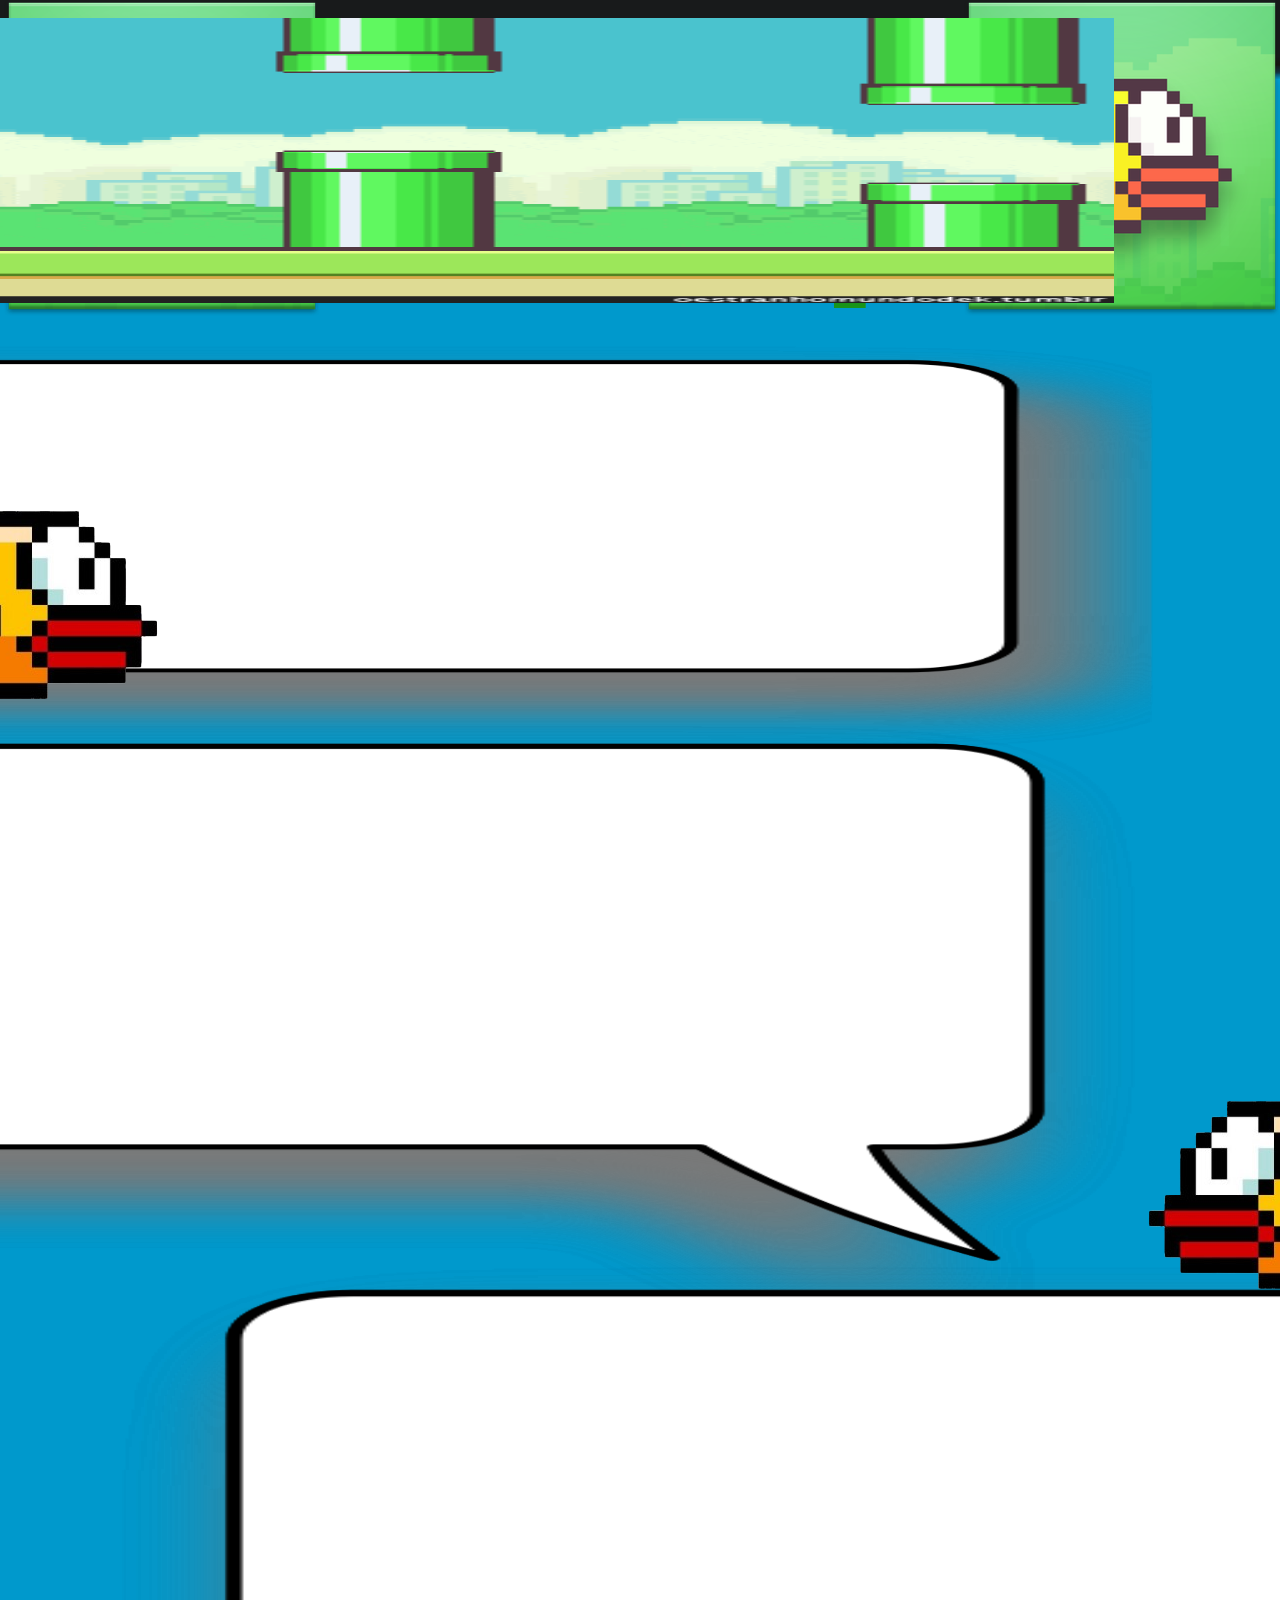
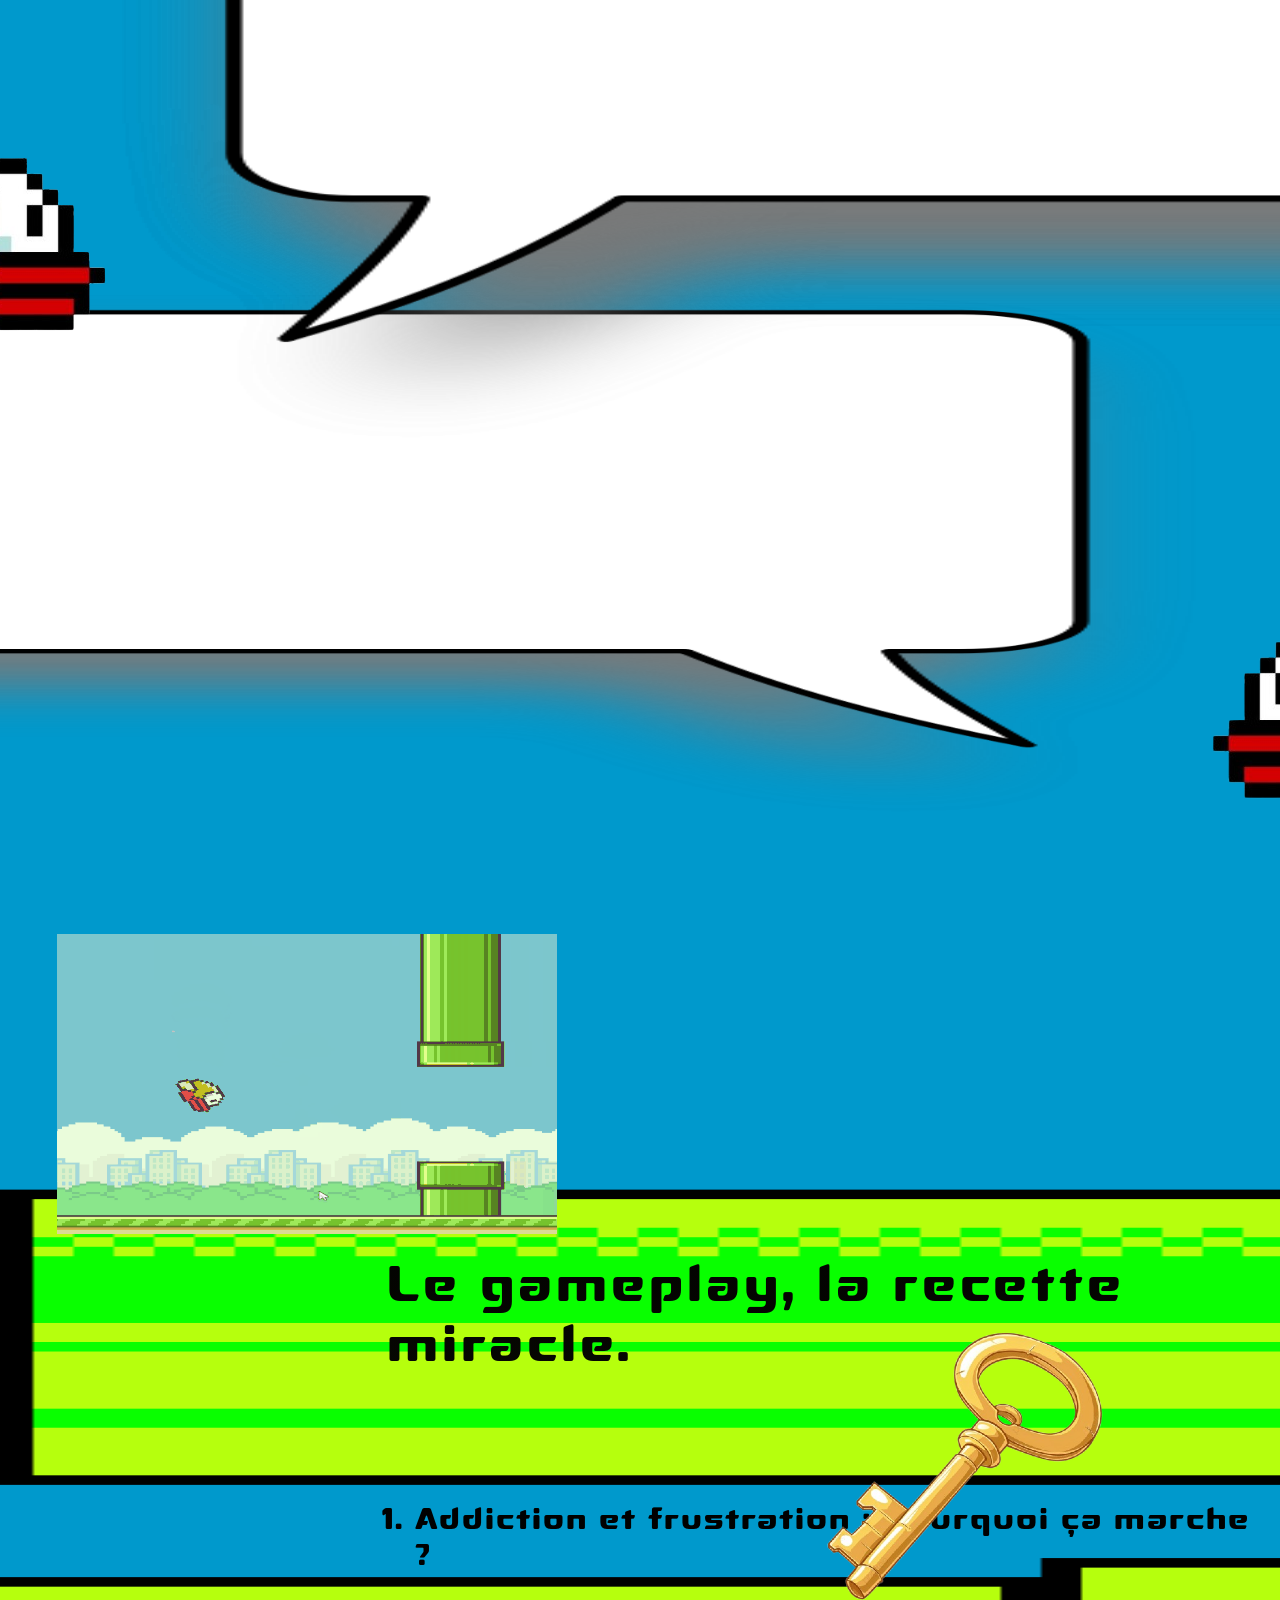
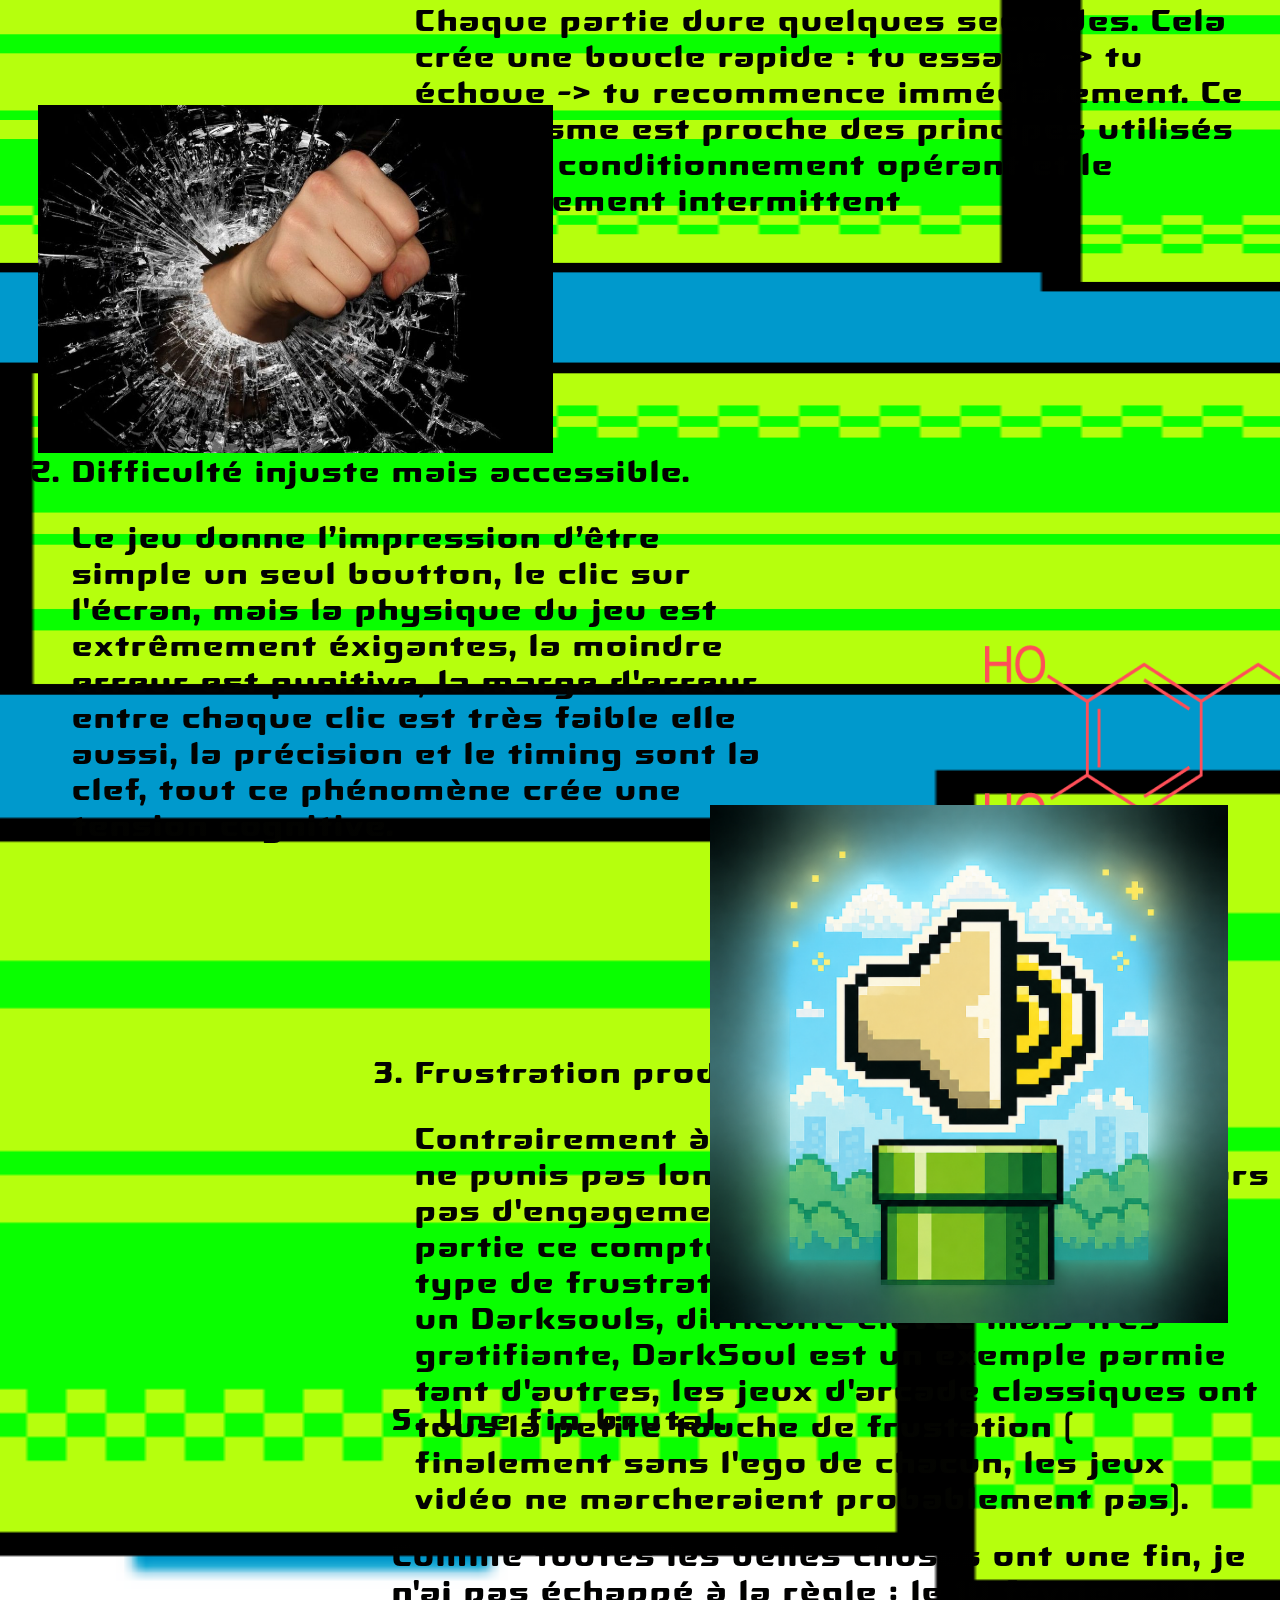
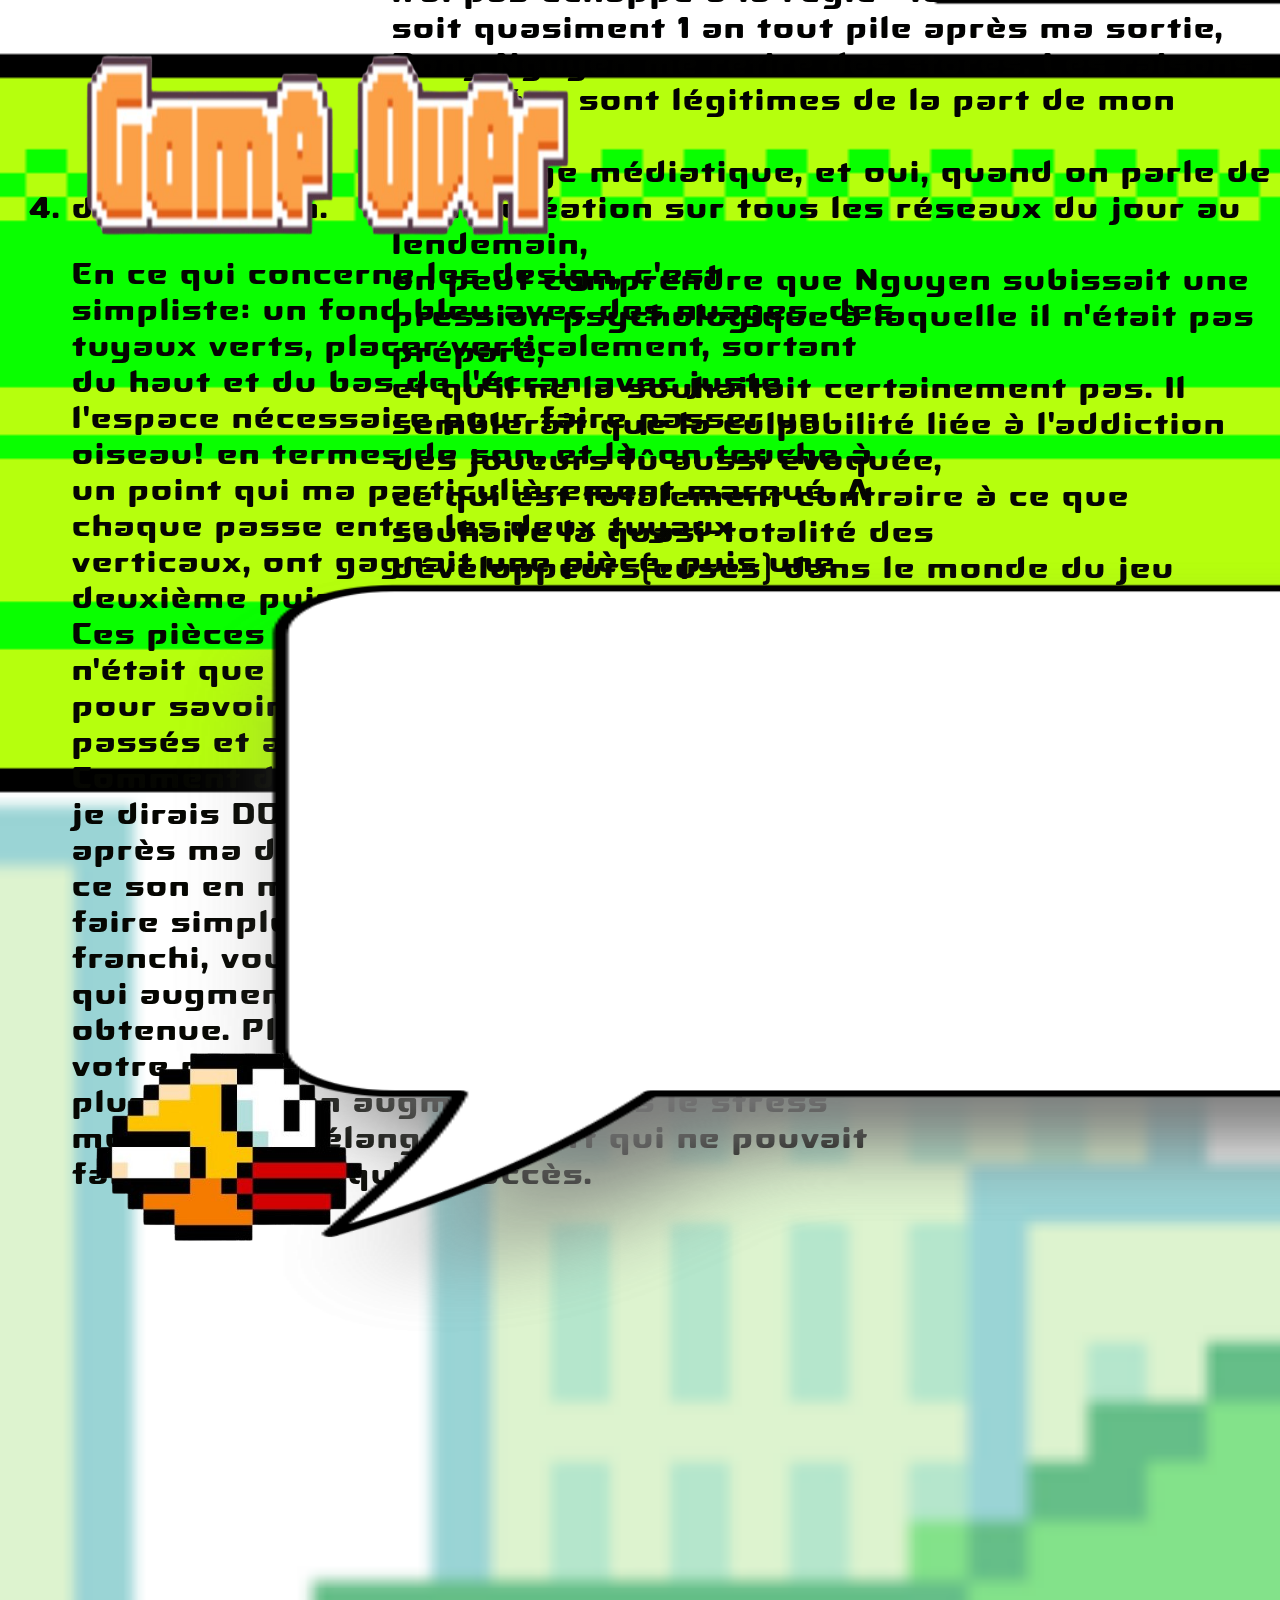
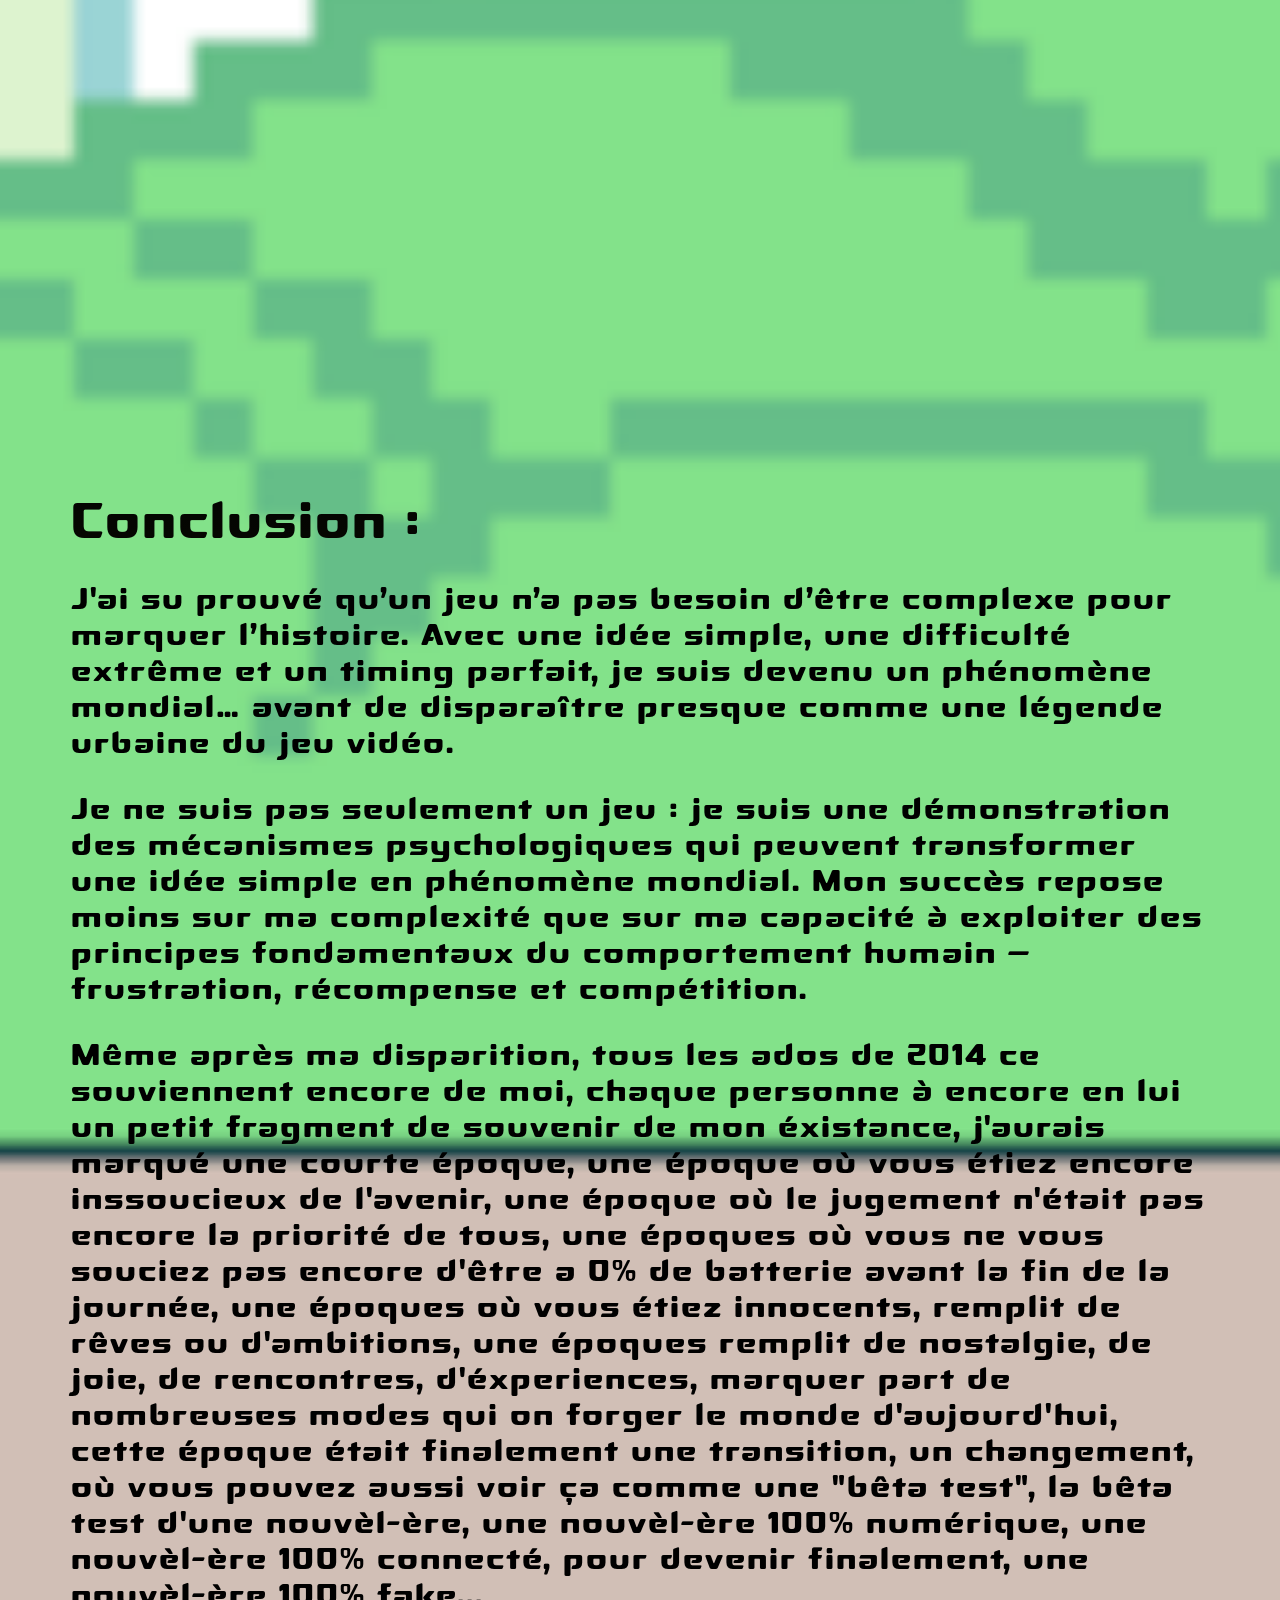
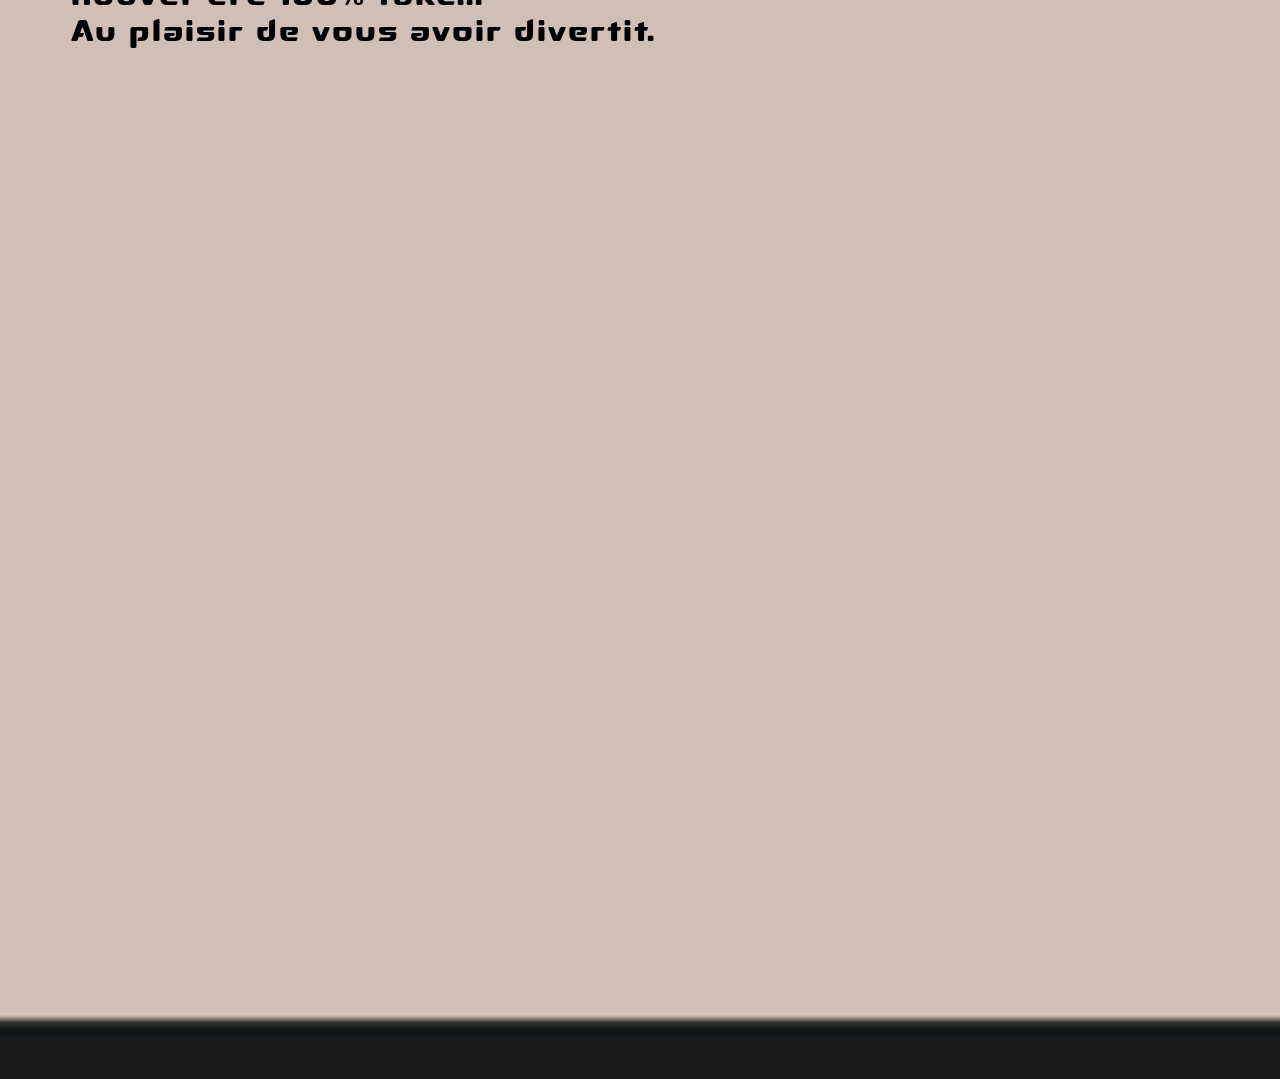
<file: index.html>
<!DOCTYPE html>
 <html>
    <head>
        <meta charset="utf-8">
        <title> Flappybird goated </title>
        <link rel="stylesheet" href="style.css">
        <meta name="viewport" content="width=device-width, initial-scale=1.0">
    </head>
    <body>
        
      <div class="all">

            <div class="megabulle">
            <img src="image/dialogue_flappy-removebg-preview.png" alt="" class="aqw" tabindex="0">
                <img src="image/enfin bulle.png" alt="" class="azaz">


           <div class="aa">
            
             <h2>De quoi parlons-nous?</h2>
              <p>Flappy Bird c'est moi ! et je suis un jeu mobile. <br> Devenu emblématique pour avoir démontré qu’un concept <br> extrêmement simple pouvait captiver des millions de joueurs à travers le monde. <br>
                 Mon ascension fulgurante, suivie d’une disparition soudaine, <br> fait de moi un cas d’école dans l’histoire du jeu vidéo et de la culture numérique !
        </p>
          </div>
        </div>
        
        
                                <div class="megabulle2">

                                        <img src="image/meilleur bulle reverse.png" alt="" class="buller">
                                        <img src="image/flappy reverse.png" alt="" class="flappyr">
        
                                            <div class="bb">

                                                <p class="h2">Origines du jeu.</p>
                                                <p class="ph2">J'ai étais développé par le créateur vietnamien Dong Nguyen, <br>
                                                 fondateur du studio GEARS Studios, <br>
                                                je faisais partie des nombreux petits jeux publier part mon créateur Nguyen ! <br>
                                                 Je suis sortie initialement en Mai 2013 sur IOS 6, <br>
                                                 puis mis à jour pour IOS 7 en septembre 2013, <br>
                                                  je serais finalement retirer des platformes de télèchargement google play, <br>
                                                   et App store le 9 février 2014...
            
                                            </div>
        
                                </div>
        
        
        <div class="megabulle3">
            <img src="image/dialogue_flappy-removebg-preview.png" alt="" class="flappyh3">
            <img src="image/enfin bulle.png" alt="" class="bulleh3">

               <div class="h3p"> 
                    <h3>un succes inattendu.</h3>
                    <p>À l’origine, Je passe totalement inaperçu ! <br>
                         Mais début 2014 j'explose en popularité, la raison? <br>
                         Un gameplay ultra simple mais très frustrant, <br>
                          le jeu procurer un effet “je peux faire mieux” incitant les joueurs, <br>
                        à repartager massivement le jeu sur les reseau sociaux pour challenger le plus d'amies possible. <br>
                        Résultat, des millions de téléchargements en quelques jours, <br>
                         numéro 1 sur l'App store et google play, des revenues éstimer a plus de 50 000$ journalier ! <br>
                          Bon, avec l'aide des publicité in-game biensur, même si honnetement, <br>
                           j'étais l'un des jeux qui en avait le moins ! <br>
                           Malheurteusement mon créateur Nguyen ne s'attendait pas a un tel succès... </p>
                    </div>





        </div>
        
<div class="megabulle4">
    <img src="image/meilleur bulle reverse.png" alt="" class="bullep4">
        <img src="image/flappy reverse.png" alt="" class="flappyh4">

    <div class="h4p">
        <h4 class="h4">Controverses et critiques.</h4>
        <p class="p4">Comme tout succès, la critiques arrive forcèment, <br>
             il fallait s'y attendre, on comparait mes graphismes à ceux de Super Mario Bros! <br>
              Pfff quel bande de forceurs... <br>
              J'ai eu des accusations de plagiat pour un histoire de tuyaux verts... <br>
              ( Je ne vois vraiment pas de quoi ils parlent...). <br>
              Mais aussi beaucoup de débat sur l'addiction et la frustration du jeu.
            
    </div>
</div>
        
        <img src="image/dialogue_flappy-removebg-preview.png" alt="" class="aqw">
        
        <h1>Flappy bird le phenomene ephemere</h1>
        <img src="image/flappy reverse.png" alt="" class="flappyr">
        <img src="image/meilleur bulle reverse.png" alt="" class="buller">
        
        <img src="image/dialogue_flappy-removebg-preview.png" alt="" class="flappyh3">
        
        <img src="image/enfin bulle.png" alt="" class="azaz">
        <img src="image/dialogue_flappy-removebg-preview.png" alt="" class="aqw">
        <img src="image/Flappy_Bird_icon.png" alt="" class="azer">
        <img src="image/Flappy_Bird_icon.png" alt="" class="wxcv">
        <img src="image/enfin bulle.png" alt="" class="bulleh3">
        <img src="image/Flappy Bird GIF.gif" alt="" class="qsdf">
    
           
             <h5>Le gameplay, la recette miracle.</h5>
        <ol>
            <div class="listing1">
                <li>Addiction et frustration : pourquoi ça marche ?</li>
            <p>Chaque partie dure quelques secondes. Cela crée une boucle rapide : tu essaye -> tu échoue -> tu recommence immédiatement.
            Ce mécanisme est proche des principes utilisés dans le conditionnement opérant et le renforcement intermittent
            </p>
            </div>
            
                <div class="listing2">
                    <li>Difficulté injuste mais accessible.</li>
                <p>Le jeu donne l’impression d’être simple un seul boutton, le clic sur l'écran, mais la physique du jeu est extrêmement éxigantes, la moindre erreur est punitive, la marge d'erreur entre chaque clic est très faible elle aussi, la précision et le timing sont la clef, tout ce phénomène crée une tension cognitive. </p>
                </div>
            

                <div class="listing3">
                    <li>Frustration productive.</li>
            <p>Contrairement à d’autres jeux frustrants, Je ne punis pas longtemps, Je demande d'ailleurs pas d'engagement long ( rappellons qu'une partie ce compte en seconde).
                C'est le même type de frustration que l'on peut avoir dans un Darksouls, difficulté élevée mais très gratifiante, DarkSoul est un exemple parmie tant d'autres, les jeux d'arcade classiques ont tous la petite touche de frustation ( finalement sans l'ego de chacun, les jeux vidéo ne marcheraient probablement pas).</p>
                </div>
            
    <div class="listing4">
        <li>design et son.</li>
            <p>En ce qui concerne les design, c'est simpliste: un fond bleu avec des nuages, des tuyaux verts, placer verticalement, sortant du haut et du bas de l'écran avec juste l'espace nécessaire pour faire passer un oiseau! en termes de son, et là, on touche à un point qui ma particulièrement marqué.
                A chaque passe entre les deux tuyaux verticaux, ont gagnait une pièce, puis une deuxième puis une troisième ainsi de suite. Ces pièces n'avaient aucune utilité si ce n'était que de servir de repère aux joueurs pour savoir combien de tuyau ils avaient passés et ainsi établir leurs records.
                Comment décrire le son des pièces ? hmmm... je dirais DOPAMINE! c'est simple, 10 ans après ma dernière partie en 2014, j'ai encore ce son en mémoire, gravé à jamais. Pour faire simple a chaque "gling" d'un tuyau franchi, vous receviez une dose de dopamine qui augmentait avec chaque nouvelle pièce obtenue. Plus vous vous rapprochiez de votre record plus la dopamine était forte, plus la tension augmentait, plus le stress montait. Un mélange parfaitt qui ne pouvait faire de ce jeu qu'un succès.

            </p>
    </div>
             
        </ol>
            
          <img src="image/tuyauxx.png" alt="" class="tuyau1">  
          <img src="image/tuyauxx.png" alt="" class="tuyau2">
            <img src="image/tuyauxx.png" alt="" class="tuyau3">
                <img src="image/tuyauxx.png" alt="" class="tuyau4">
        
        
        
        <div class="listing5">

            <h6>5. Une fin brutal.</h6>
            <p>Comme toutes les belles choses ont une fin, je n'ai pas échappé à la règle : le 10 février 2014 <br>
                soit quasiment 1 an tout pile après ma sortie, <br>
                 Dong Nguyen me retire des stores.
                Les raisons évoquées sont légitimes de la part de mon créateur, <br>
                 surcharge médiatique, et oui, quand on parle de votre création sur tous les réseaux du jour au lendemain, <br> 
                 on peut comprendre que Nguyen subissait une pression psychologique à laquelle il n'était pas préparé, <br>
                 et qu'il ne la souhaitait certainement pas.
                Il semblerait que la culpabilité liée à l'addiction des joueurs fû aussi évoquée, <br>
                 ce qui est totalement contraire à ce que souhaite la quasi-totalité des développeurs(euses) dans le monde du jeu vidéo/ des réseaux sociaux. <br>
                  Il faut croire que mon créateur était l'un des derniers développeurs à se soucier du bien-être de ses consommateurs(trices)...
                </p>
        </div>
                    <img src="image/tuyauxx.png" alt="" class="tuyau5">
        
            
            
            
            
            
            
            <div class="megabulle6">
            <img src="image/enfin bulle.png" alt="" class="bulle6">
        
            <img src="image/dialogue_flappy-removebg-preview.png" alt="" class="fb6">
        
                <div class="derniertext">
                     
            <p class="lastttext">6. Infulance et héritage. <br>
                Après la fermeture du jeu, de nombreux fan ont voulu gravé mon histoire en créant du mech, <br>
                des t-shirts ou encore, en recréent des pale copie de moi, <br>
                 il me semble même avoir vue un "Flappybird battleroyal" passer dans le playstore il y a quelques années, <br> 
                 cela montre que même encore aujourd'hui je suis toujours dans vos coeurs, <br> 
                 de plus des téléphones avec encore le jeu d'installer se revendent a des prix exorbitant ( alors j'éspère que vous ne l'avait pas desinstaller de vos vieux téléphones). <br> 
                 Au final moi, Flappy Bird, j'ai souvent été cité comme exemple parfait d’un succès viral imprévisible dans l’industrie du jeu vidéo.</p>
                </div>
            </div>
        



            <p class="derniertitre">Conclusion :</p>
            
            <div class="dernierpp">
                <p>J'ai su prouvé qu’un jeu n’a pas besoin d’être complexe pour marquer l’histoire. Avec une idée simple, une difficulté extrême et un timing parfait, je suis devenu un phénomène mondial… avant de disparaître presque comme une légende urbaine du jeu vidéo.</p>
            <p>Je ne suis pas seulement un jeu : je suis une démonstration des mécanismes psychologiques qui peuvent transformer une idée simple en phénomène mondial.

            Mon succès repose moins sur ma complexité que sur ma capacité à exploiter des principes fondamentaux du comportement humain — frustration, récompense et compétition.</p>
            <p>Même après ma disparition, tous les ados de 2014 ce souviennent encore de moi, chaque personne à encore en lui un petit fragment de souvenir de mon éxistance, j'aurais marqué une courte époque, une époque où vous étiez encore inssoucieux de l'avenir, une époque où le jugement n'était pas encore la priorité de tous, une époques où vous ne vous souciez pas encore d'être a 0% de batterie avant la fin de la journée, une époques où vous étiez innocents, remplit de rêves ou d'ambitions, une époques remplit de nostalgie, de joie, de rencontres, d'éxperiences, marquer part de nombreuses modes qui on forger le monde d'aujourd'hui, cette époque était finalement une transition, un changement, où vous pouvez aussi voir ça comme une "bêta test", la bêta test d'une nouvèl-ère,  une nouvèl-ère 100% numérique, une nouvèl-ère 100% connecté, pour devenir finalement, une nouvèl-ère 100% fake... <br>
            Au plaisir de vous avoir divertit. </p>
         
            </div>

                <img src="image/flappy re retry.gif" alt="" class="gifre">
                <img src="image/clef_encore-removebg-preview.png" alt="" class="clef">
                <img src="image/game_over_fp-removebg-preview.png" alt="" class="go">
                <img src="image/Frustration-1080x675.jpg" alt="" class="frustration">
                <img src="image/dopamine.png" alt="" class="dopa">
                <img src="image/ChatGPT Image 4 mai 2026, 19_05_35.png" alt="VAZY CLIC MA COUILLE" class="son">


        <script src="js.js"></script>

    </body>
</html>
</file>
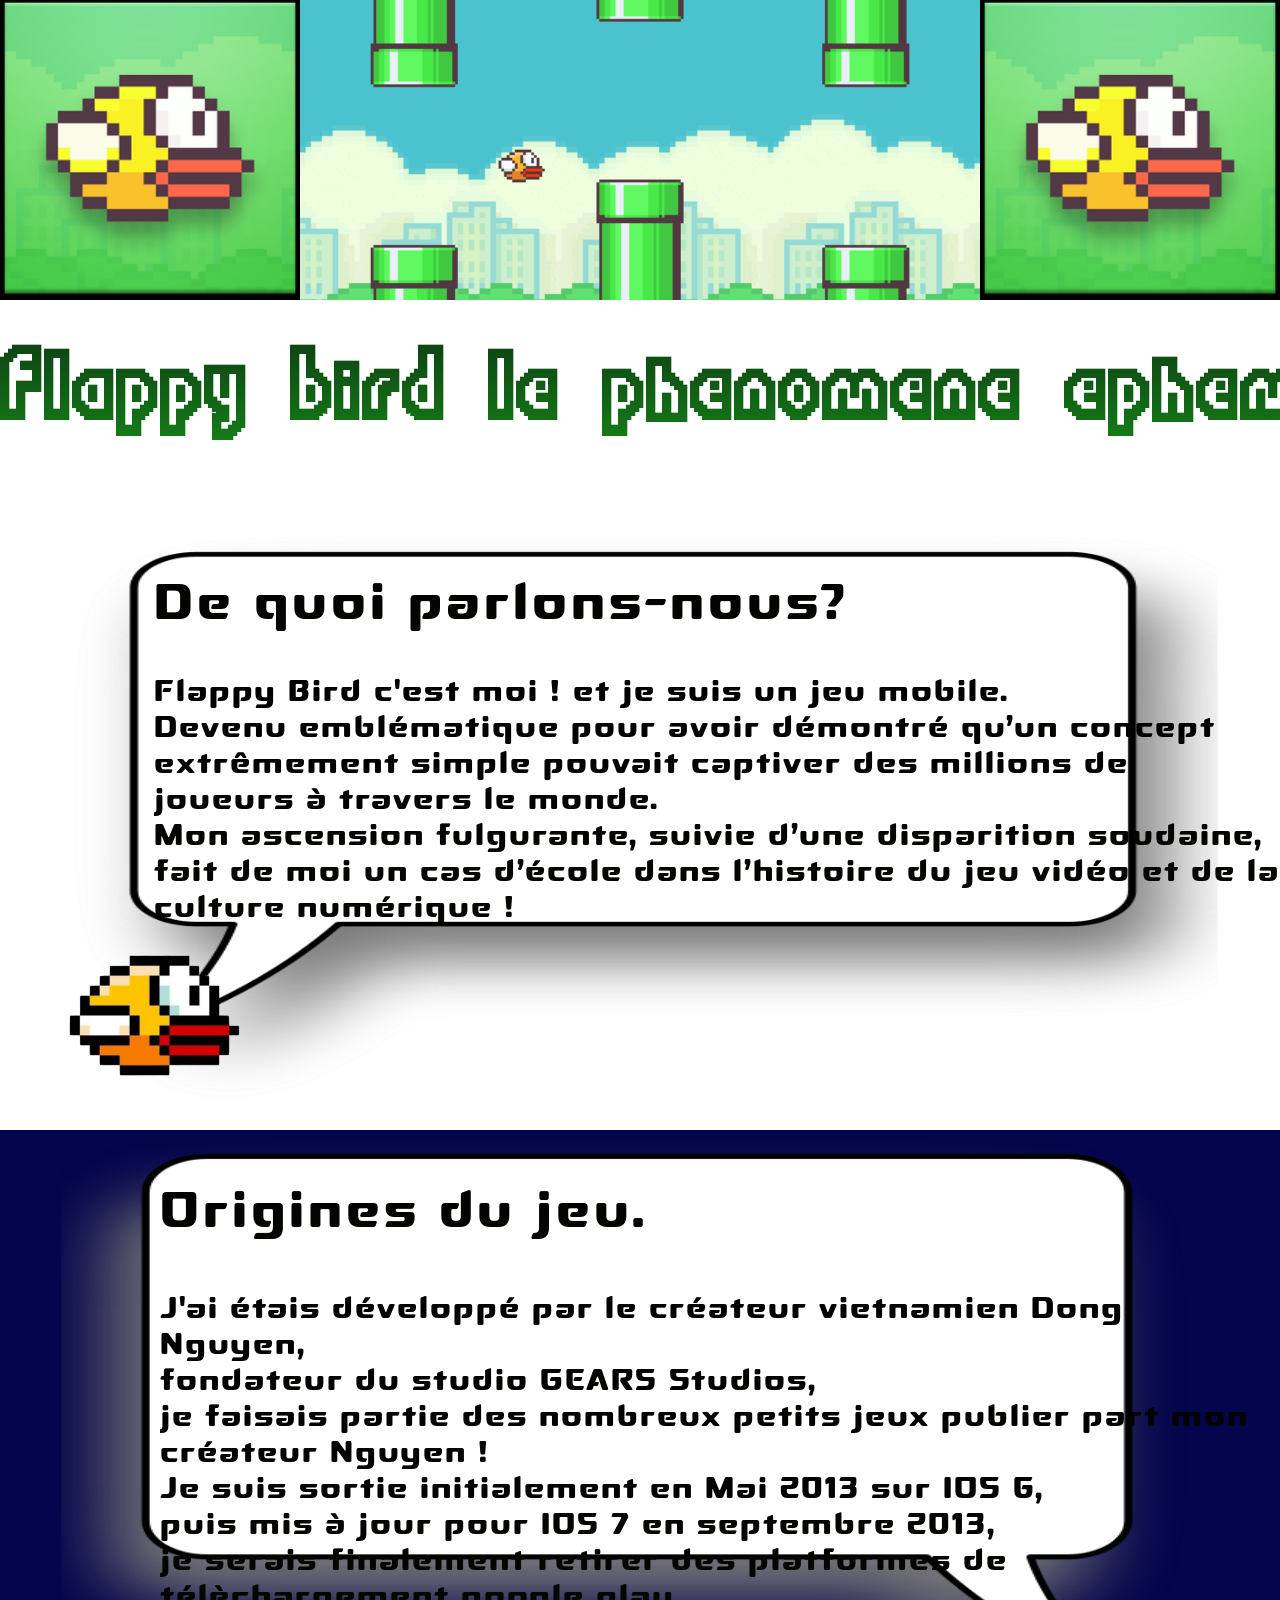
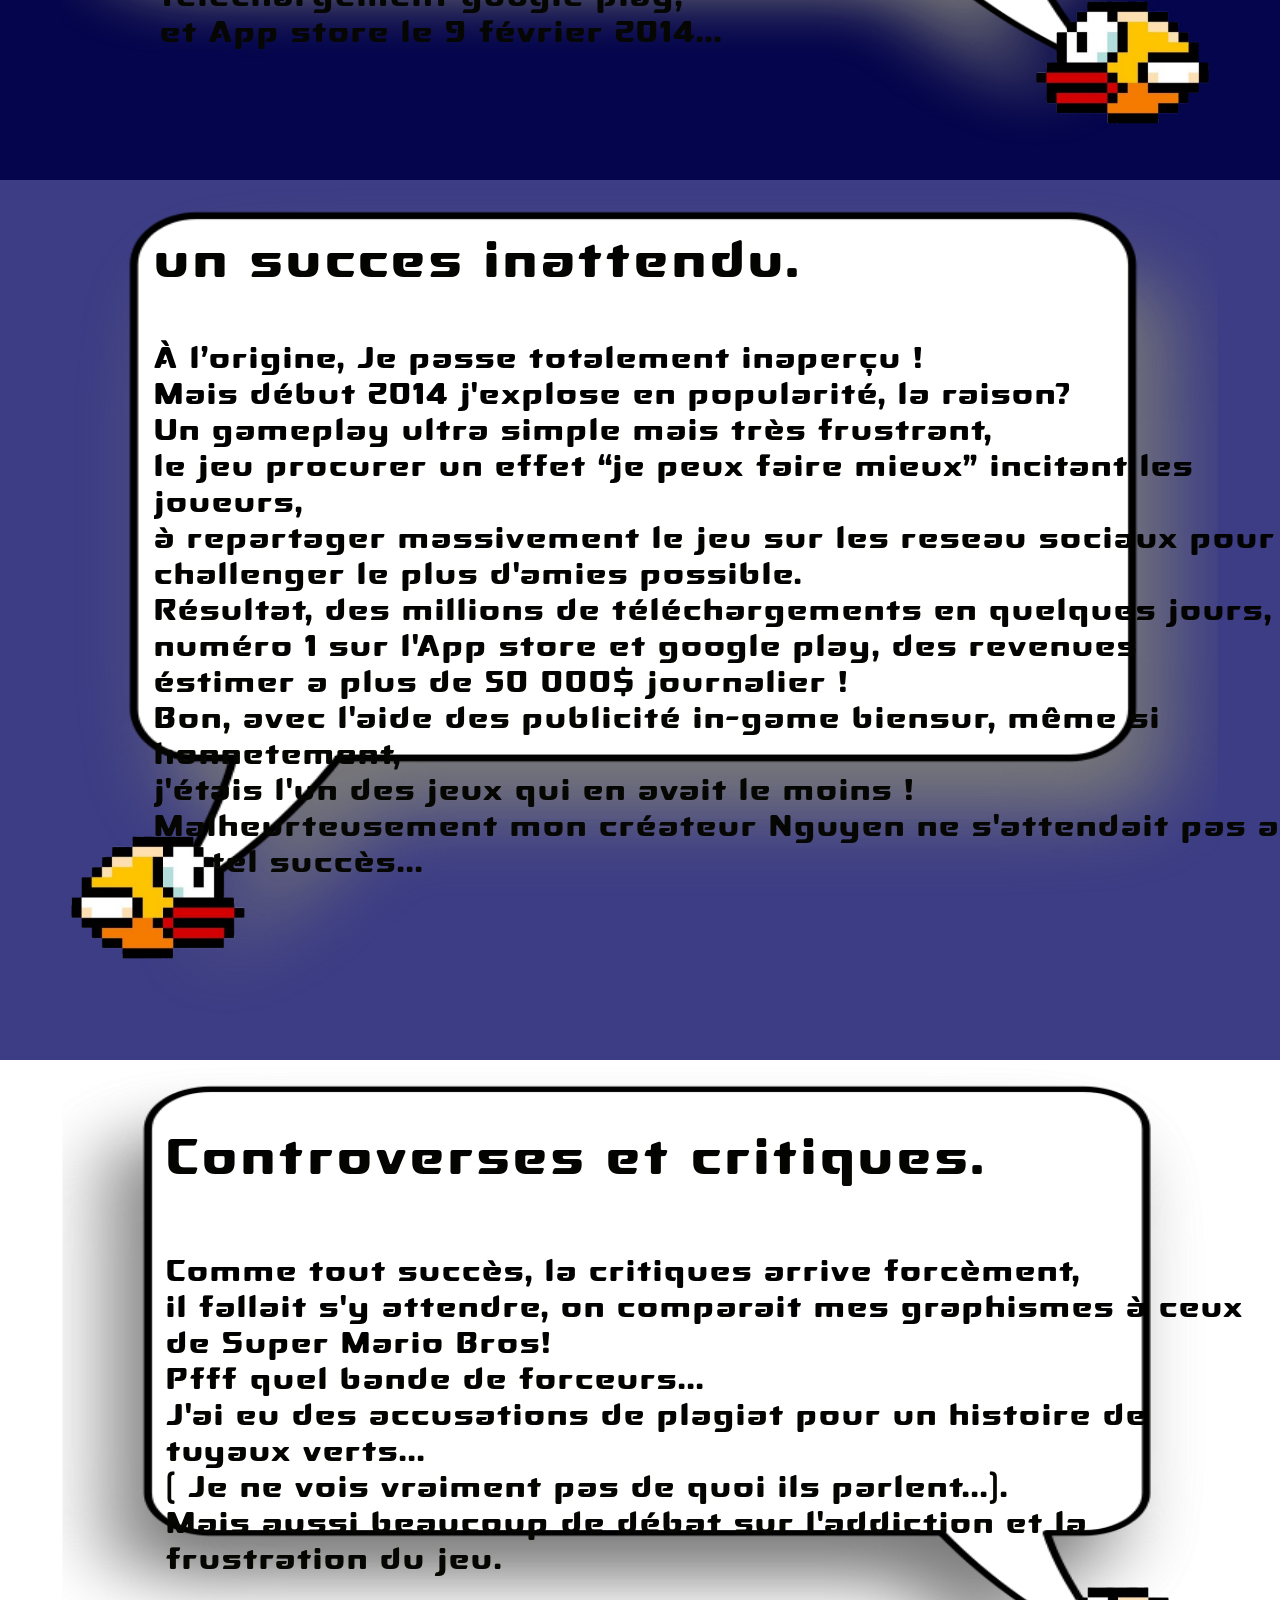
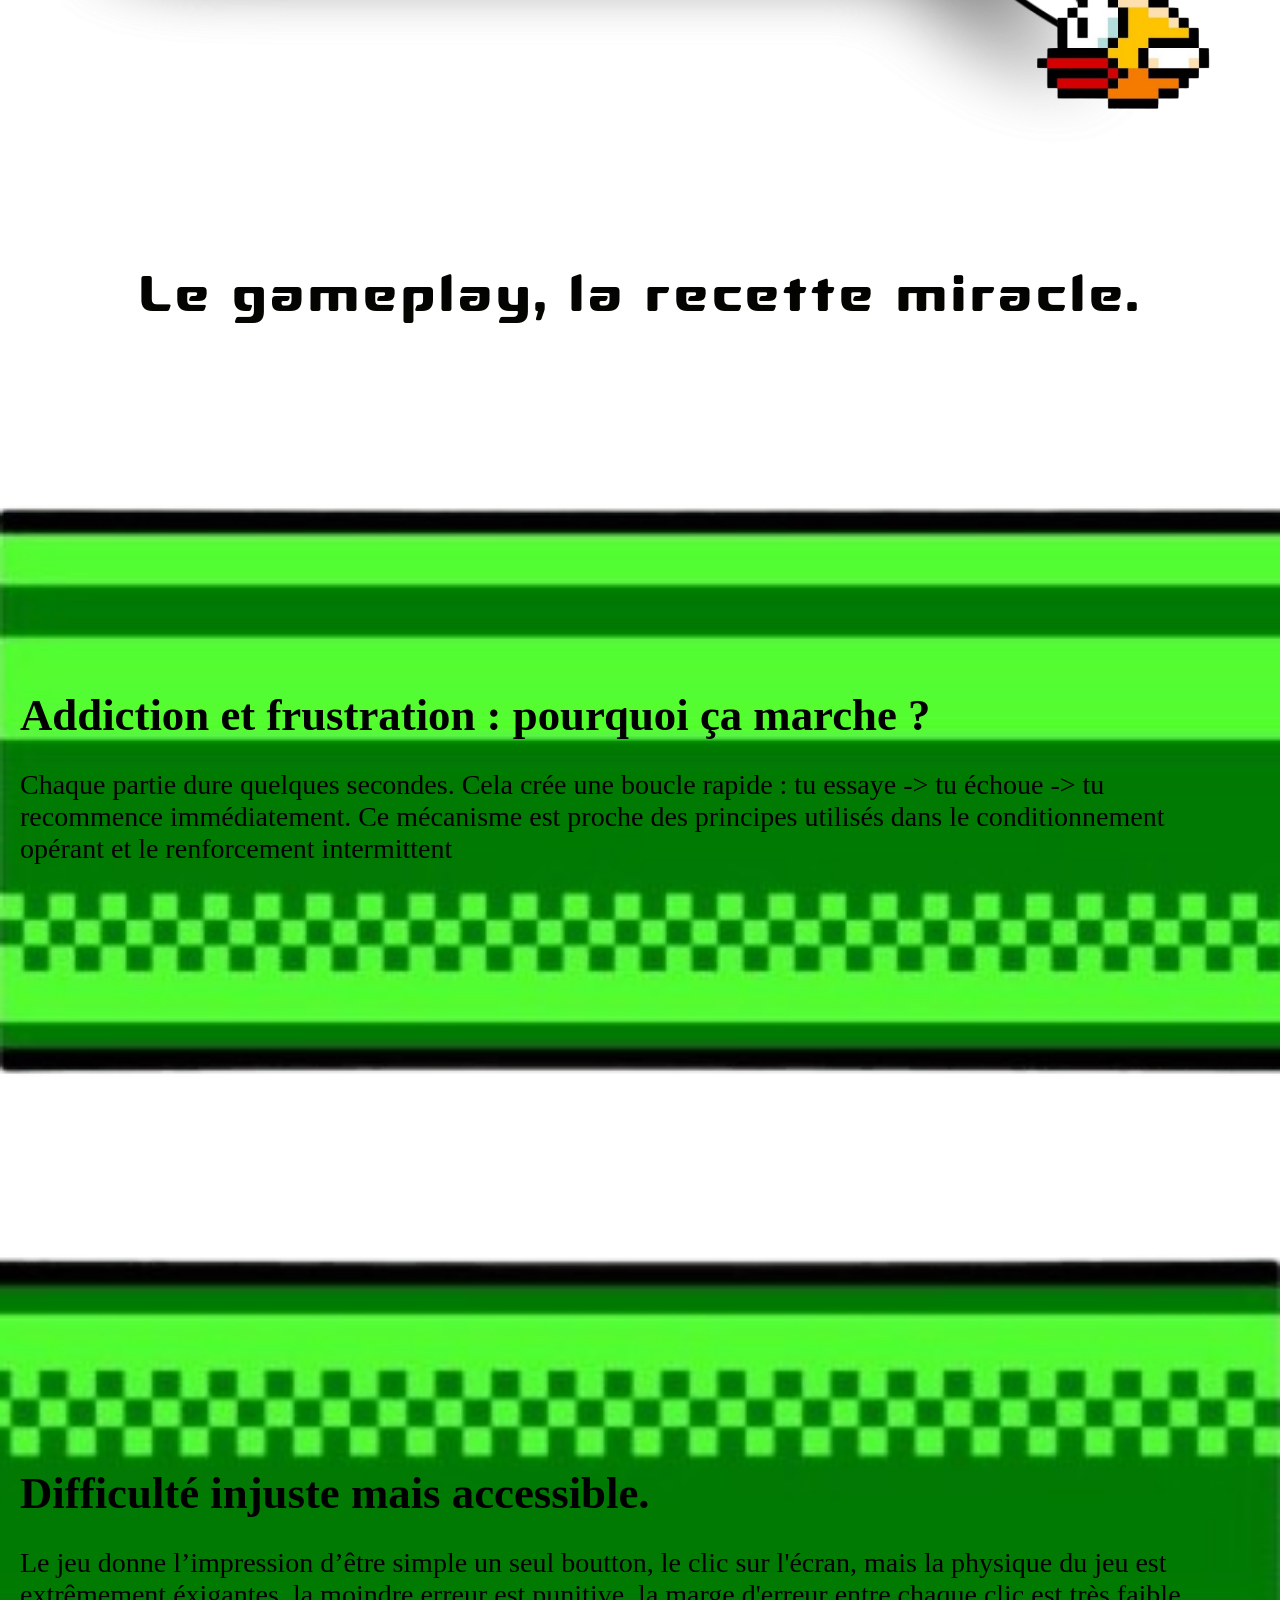
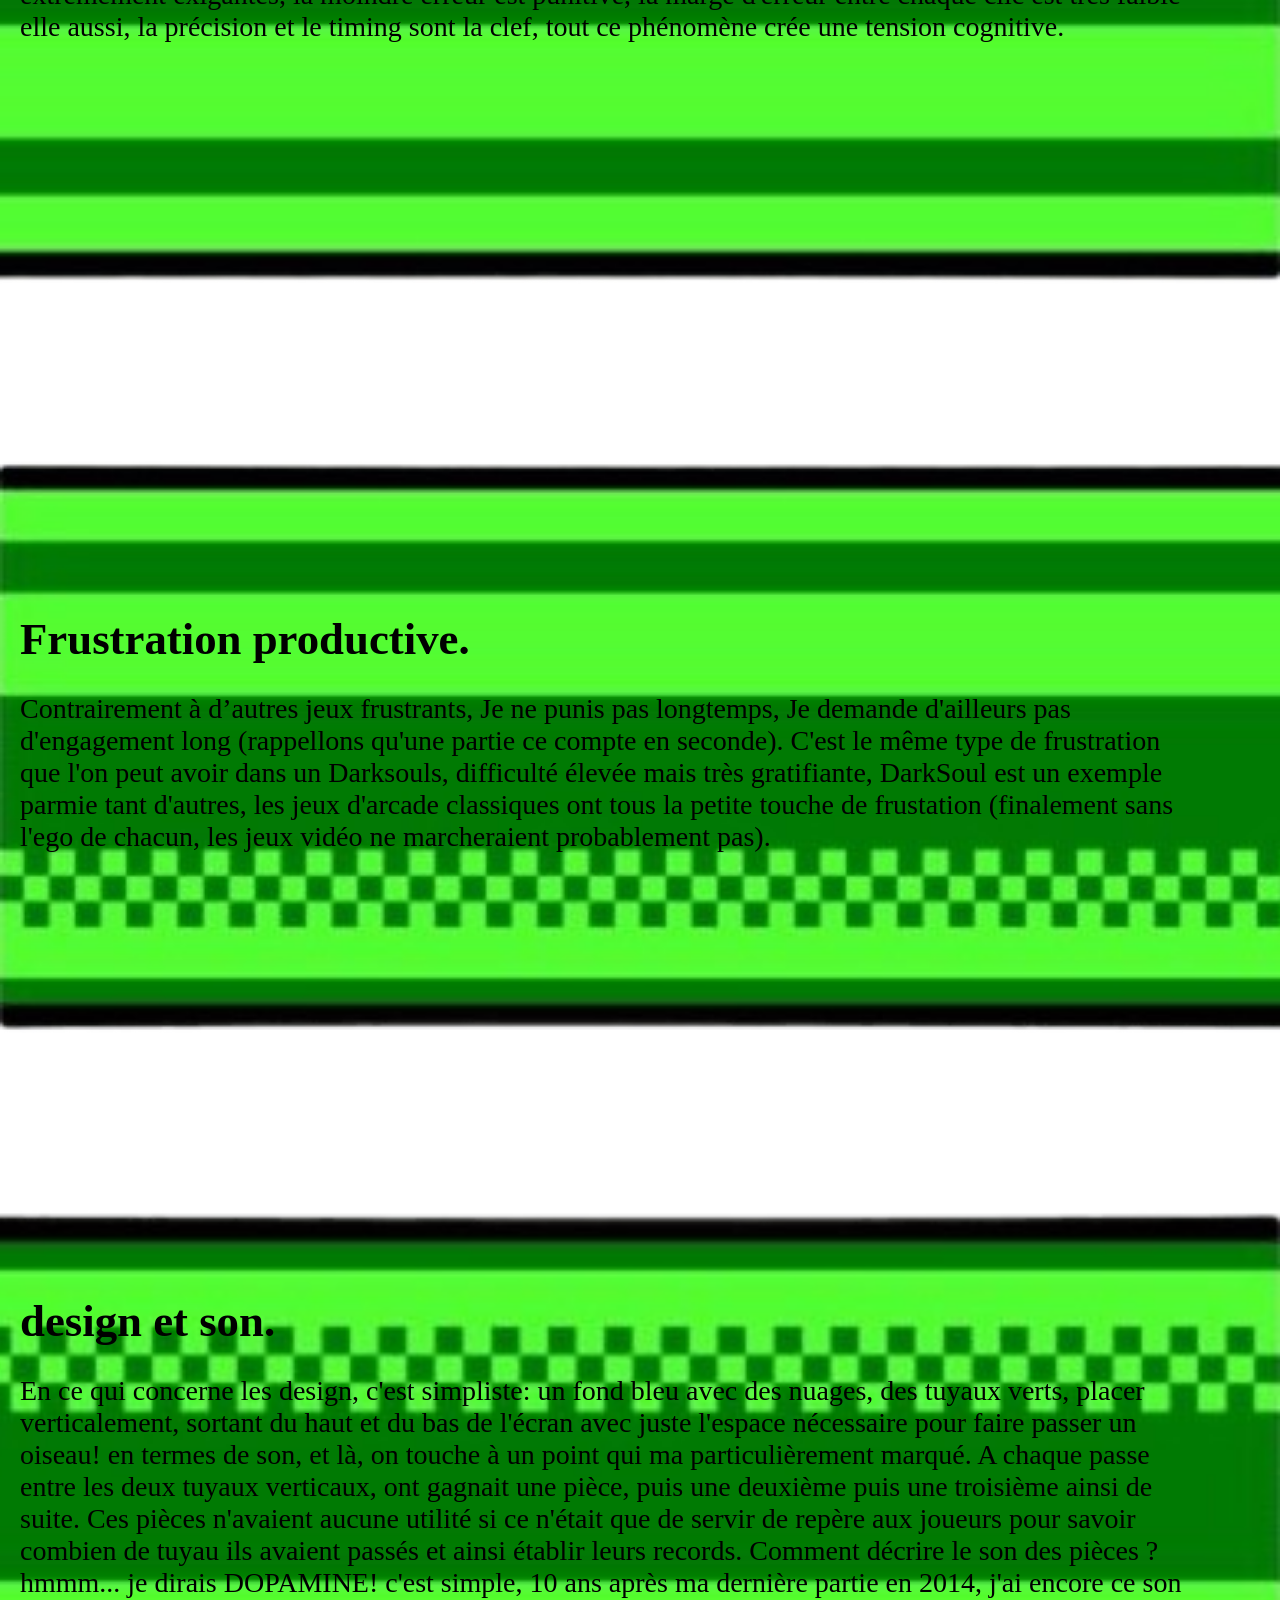
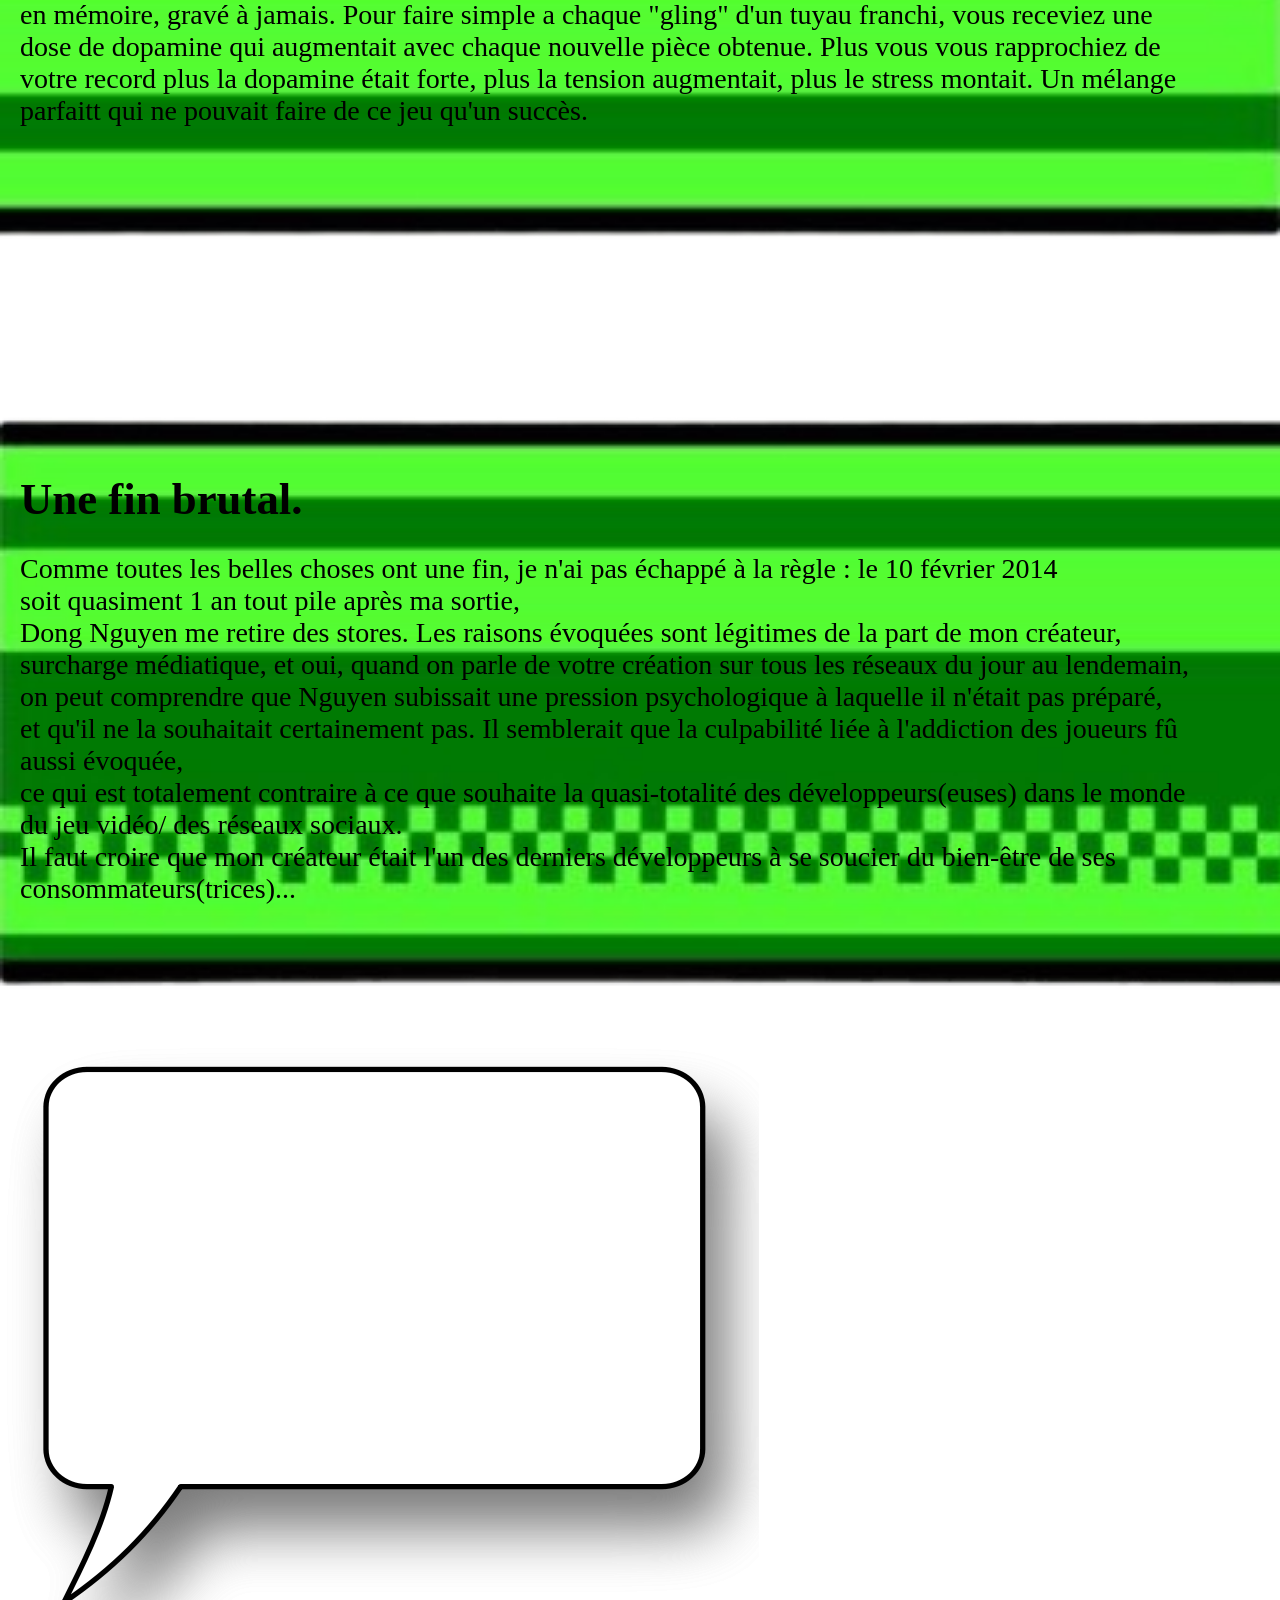
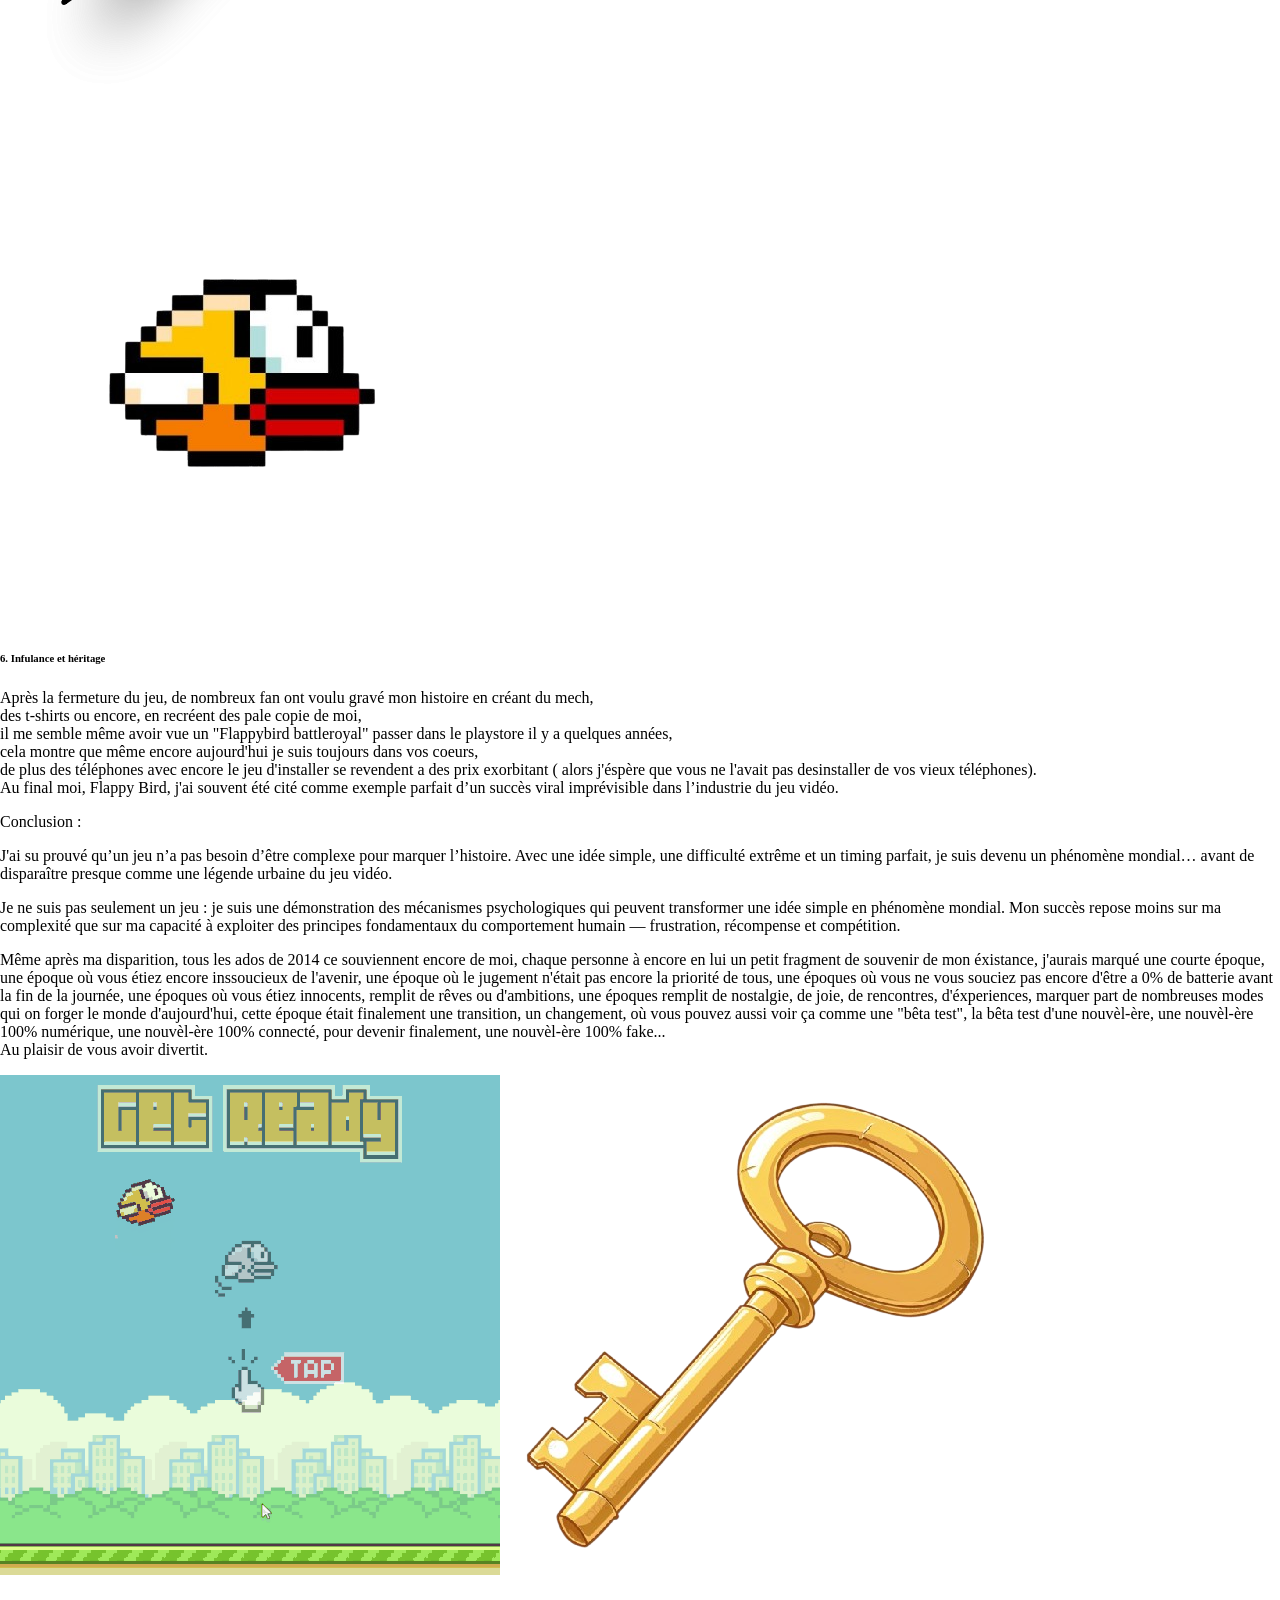
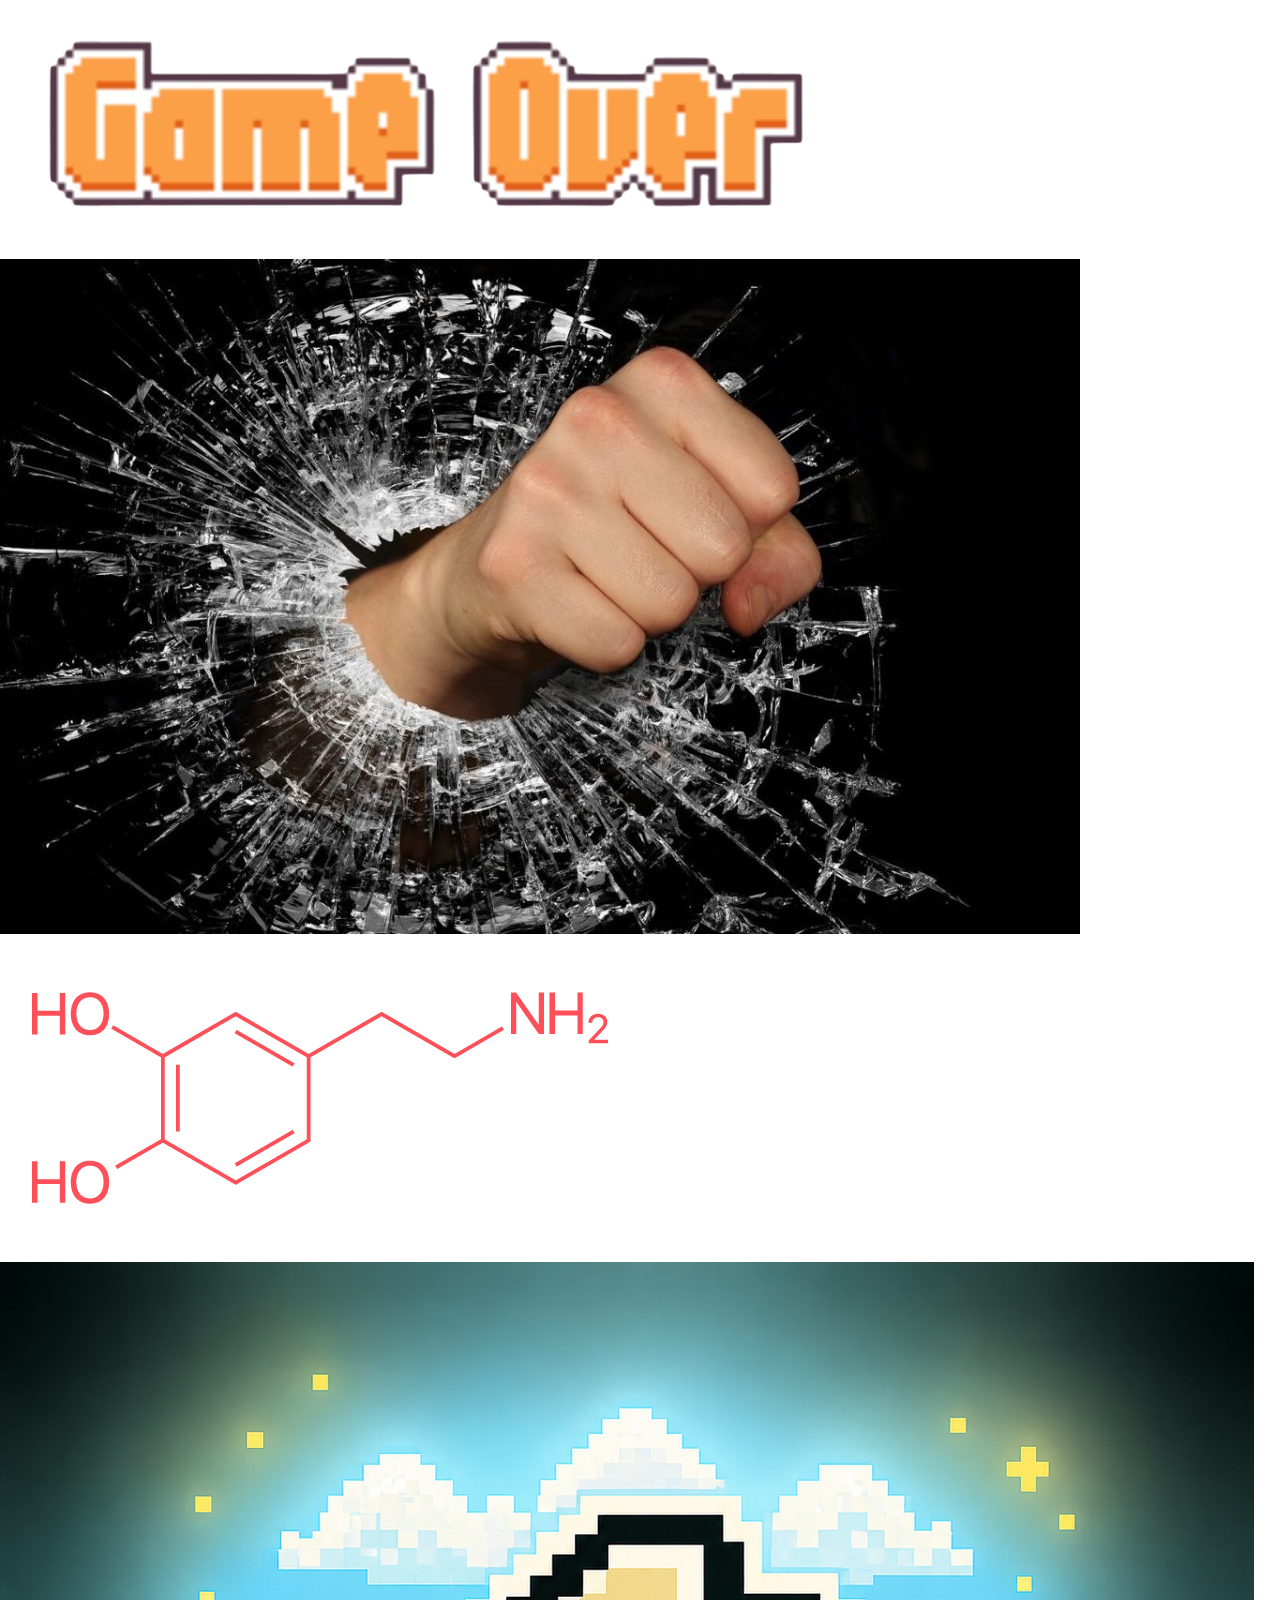
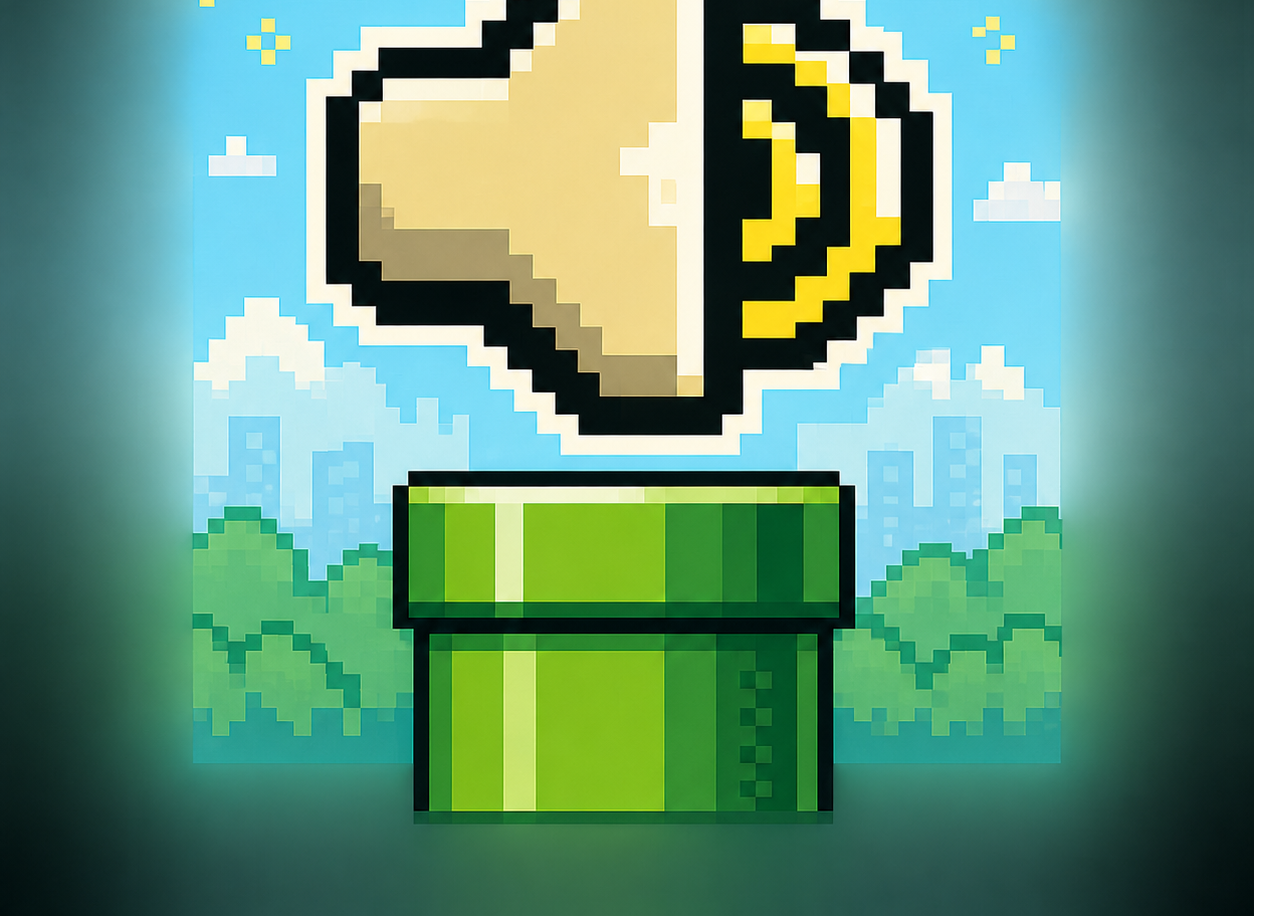
<file: htmll.html>
<!DOCTYPE html>
<html>
    <head>
        <meta charset="utf-8">
        <title>Flappybird goated</title>
        <link rel="stylesheet" href="styyle.css">
        <meta name="viewport" content="width=device-width, initial-scale=1.0">
    </head>

    <body>

        <header>
            <div class="banner">
                <img src="image/Flappy_Bird_icon.png" alt="" class="square-flappy">
                <img src="image/Flappy Bird GIF.gif" alt="" class="banner-gif">
                <img src="image/Flappy_Bird_icon.png" alt="" class="square-flappy">
            </div>
            <h1>Flappy bird le phenomene ephemere</h1>
        </header>

        <main>
            <div class="megabulle">
                <img src="image/enfin bulle.png" alt="" class="bulle_blanche">
                <div class="bulle_texte">
                    <h2>De quoi parlons-nous?</h2>
                    <p>
                        Flappy Bird c'est moi ! et je suis un jeu mobile. <br>
                        Devenu emblématique pour avoir démontré qu’un concept <br>
                        extrêmement simple pouvait captiver des millions de joueurs à travers le monde. <br>
                        Mon ascension fulgurante, suivie d’une disparition soudaine, <br>
                        fait de moi un cas d’école dans l’histoire du jeu vidéo et de la culture numérique !
                    </p>
                </div>
                <img src="image/dialogue_flappy-removebg-preview.png" alt="" class="flappy" tabindex="0">
            </div>

            <div class="megabulle2">
                <img src="image/meilleur bulle reverse.png" alt="" class="buller">
                <div class="bb">
                    <p class="h2">Origines du jeu.</p>
                    <p class="ph2">
                    J'ai étais développé par le créateur vietnamien Dong Nguyen, <br>
                    fondateur du studio GEARS Studios, <br>
                    je faisais partie des nombreux petits jeux publier part mon créateur Nguyen ! <br>
                    Je suis sortie initialement en Mai 2013 sur IOS 6, <br>
                    puis mis à jour pour IOS 7 en septembre 2013, <br>
                    je serais finalement retirer des platformes de télèchargement google play, <br>
                    et App store le 9 février 2014...
                    </p>
                </div>
                <img src="image/flappy reverse.png" alt="" class="flappyr">

            </div>

            <div class="megabulle3">
            <img src="image/enfin bulle.png" alt="" class="bulleh3">

                <div class="h3p">
                    <h3>un succes inattendu.</h3>
                        <p>
                        À l’origine, Je passe totalement inaperçu ! <br>
                        Mais début 2014 j'explose en popularité, la raison? <br>
                        Un gameplay ultra simple mais très frustrant, <br>
                        le jeu procurer un effet “je peux faire mieux” incitant les joueurs, <br>
                        à repartager massivement le jeu sur les reseau sociaux pour challenger le plus d'amies possible. <br>
                        Résultat, des millions de téléchargements en quelques jours, <br>
                        numéro 1 sur l'App store et google play, des revenues éstimer a plus de 50 000$ journalier ! <br>
                        Bon, avec l'aide des publicité in-game biensur, même si honnetement, <br>
                        j'étais l'un des jeux qui en avait le moins ! <br>
                        Malheurteusement mon créateur Nguyen ne s'attendait pas a un tel succès...
                        </p>
                </div>
                <img src="image/dialogue_flappy-removebg-preview.png" alt="" class="flappyh3">
            </div>

            <div class="megabulle4">
            <img src="image/meilleur bulle reverse.png" alt="" class="bullep4">
                <div class="h4p">
                    <h4 class="h4">Controverses et critiques.</h4>
                        <p class="p4">
                        Comme tout succès, la critiques arrive forcèment, <br>
                        il fallait s'y attendre, on comparait mes graphismes à ceux de Super Mario Bros! <br>
                        Pfff quel bande de forceurs... <br>
                        J'ai eu des accusations de plagiat pour un histoire de tuyaux verts... <br>
                        ( Je ne vois vraiment pas de quoi ils parlent...). <br>
                        Mais aussi beaucoup de débat sur l'addiction et la frustration du jeu.
                        </p>
                </div>
                <img src="image/flappy reverse.png" alt="" class="flappyh4">
            </div>
                <h5>Le gameplay, la recette miracle.</h5>

            <div class="tous-les-tuyaux">
                <div class="tuyau tuyau-left">
                    <img src="image/encore un tuyau de merde.png" alt="">
                    <div class="listing">
                        <div>
                            <h6>Addiction et frustration : pourquoi ça marche ?</h6>
                            <p>
                                Chaque partie dure quelques secondes. Cela crée une boucle rapide : tu essaye -> tu échoue -> tu recommence immédiatement.
                                Ce mécanisme est proche des principes utilisés dans le conditionnement opérant et le renforcement intermittent
                            </p>
                        </div>
                    </div>
                </div>
                <div class="tuyau tuyau-right">
                    <img src="image/encore un tuyau de merde.png" alt="">
                    <div class="listing">
                        <div>
                        <h6>Difficulté injuste mais accessible.</h6>
                        <p>
                            Le jeu donne l’impression d’être simple un seul boutton, le clic sur l'écran, mais la physique du jeu est extrêmement éxigantes,
                            la moindre erreur est punitive, la marge d'erreur entre chaque clic est très faible elle aussi, la précision et le timing sont la clef,
                            tout ce phénomène crée une tension cognitive.
                        </p>
                    </div>
                    </div>
                </div>
                <div class="tuyau tuyau-left">
                    <img src="image/encore un tuyau de merde.png" alt="">
                    <div class="listing">
                        <div>
                            <h6>Frustration productive.</h6>
                            <p>
                                Contrairement à d’autres jeux frustrants, Je ne punis pas longtemps,
                                Je demande d'ailleurs pas d'engagement long (rappellons qu'une partie ce compte en seconde).
                                C'est le même type de frustration que l'on peut avoir dans un Darksouls, difficulté élevée mais très gratifiante,
                                DarkSoul est un exemple parmie tant d'autres, les jeux d'arcade classiques ont tous la petite touche de frustation
                                (finalement sans l'ego de chacun, les jeux vidéo ne marcheraient probablement pas).
                            </p>
                        </div>
                    </div>
                </div>
                <div class="tuyau tuyau-right">
                    <img src="image/encore un tuyau de merde.png" alt="">
                    <div class="listing">
                        <div>
                            <h6>design et son.</h6>
                            <p>
                                En ce qui concerne les design, c'est simpliste: un fond bleu avec des nuages, des tuyaux verts, placer verticalement,
                                sortant du haut et du bas de l'écran avec juste l'espace nécessaire pour faire passer un oiseau! en termes de son, et là, on touche à un point qui ma particulièrement marqué.
                                A chaque passe entre les deux tuyaux verticaux, ont gagnait une pièce, puis une deuxième puis une troisième ainsi de suite.
                                Ces pièces n'avaient aucune utilité si ce n'était que de servir de repère aux joueurs pour savoir combien de tuyau ils avaient passés et ainsi établir leurs records.
                                Comment décrire le son des pièces ? hmmm... je dirais DOPAMINE! c'est simple, 10 ans après ma dernière partie en 2014,
                                j'ai encore ce son en mémoire, gravé à jamais. Pour faire simple a chaque "gling" d'un tuyau franchi, vous receviez une dose de dopamine qui augmentait avec chaque nouvelle pièce obtenue.
                                Plus vous vous rapprochiez de votre record plus la dopamine était forte, plus la tension augmentait, plus le stress montait. Un mélange parfaitt qui ne pouvait faire de ce jeu qu'un succès.
                            </p>
                        </div>
                    </div>
                </div>
                <div class="tuyau tuyau-left">
                    <img src="image/encore un tuyau de merde.png" alt="">
                    <div class="listing">
                        <div>
                            <h6>Une fin brutal.</h6>
                            <p>
                                Comme toutes les belles choses ont une fin, je n'ai pas échappé à la règle : le 10 février 2014 <br>
                                soit quasiment 1 an tout pile après ma sortie, <br>
                                Dong Nguyen me retire des stores.
                                Les raisons évoquées sont légitimes de la part de mon créateur, <br>
                                surcharge médiatique, et oui, quand on parle de votre création sur tous les réseaux du jour au lendemain, <br>
                                on peut comprendre que Nguyen subissait une pression psychologique à laquelle il n'était pas préparé, <br>
                                et qu'il ne la souhaitait certainement pas.
                                Il semblerait que la culpabilité liée à l'addiction des joueurs fû aussi évoquée, <br>
                                ce qui est totalement contraire à ce que souhaite la quasi-totalité des développeurs(euses) dans le monde du jeu vidéo/ des réseaux sociaux. <br>
                                Il faut croire que mon créateur était l'un des derniers développeurs à se soucier du bien-être de ses consommateurs(trices)...
                            </p>
                        </div>
                    </div>
                </div>
            </div>
        </main>

        <div class="megabulle6">

            <img src="image/enfin bulle.png" alt="" class="bulle6">
            <img src="image/dialogue_flappy-removebg-preview.png" alt="" class="fb6">

            <div class="derniertext">
                <h6>6. Infulance et héritage</h6>
                <p class="lastttext">
                    Après la fermeture du jeu, de nombreux fan ont voulu gravé mon histoire en créant du mech, <br>
                    des t-shirts ou encore, en recréent des pale copie de moi, <br>
                    il me semble même avoir vue un "Flappybird battleroyal" passer dans le playstore il y a quelques années, <br>
                    cela montre que même encore aujourd'hui je suis toujours dans vos coeurs, <br>
                    de plus des téléphones avec encore le jeu d'installer se revendent a des prix exorbitant ( alors j'éspère que vous ne l'avait pas desinstaller de vos vieux téléphones). <br>
                    Au final moi, Flappy Bird, j'ai souvent été cité comme exemple parfait d’un succès viral imprévisible dans l’industrie du jeu vidéo.
                </p>
            </div>
        </div>

        <p class="derniertitre">Conclusion :</p>

        <div class="dernierpp">
            <p>
                J'ai su prouvé qu’un jeu n’a pas besoin d’être complexe pour marquer l’histoire. Avec une idée simple,
                une difficulté extrême et un timing parfait, je suis devenu un phénomène mondial… avant de disparaître presque comme une légende urbaine du jeu vidéo.
            </p>
            <p>
                Je ne suis pas seulement un jeu : je suis une démonstration des mécanismes psychologiques qui peuvent transformer une idée simple en phénomène mondial.
                Mon succès repose moins sur ma complexité que sur ma capacité à exploiter des principes fondamentaux du comportement humain — frustration, récompense et compétition.
            </p>
            <p>
                Même après ma disparition, tous les ados de 2014 ce souviennent encore de moi, chaque personne à encore en lui un petit fragment de souvenir de mon éxistance,
                j'aurais marqué une courte époque, une époque où vous étiez encore inssoucieux de l'avenir, une époque où le jugement n'était pas encore la priorité de tous,
                une époques où vous ne vous souciez pas encore d'être a 0% de batterie avant la fin de la journée, une époques où vous étiez innocents,
                remplit de rêves ou d'ambitions, une époques remplit de nostalgie, de joie, de rencontres, d'éxperiences, marquer part de nombreuses modes qui on forger le monde d'aujourd'hui,
                cette époque était finalement une transition, un changement, où vous pouvez aussi voir ça comme une "bêta test", la bêta test d'une nouvèl-ère,  une nouvèl-ère 100% numérique,
                une nouvèl-ère 100% connecté, pour devenir finalement, une nouvèl-ère 100% fake... <br>
                Au plaisir de vous avoir divertit.
            </p>
        </div>

        <img src="image/flappy re retry.gif" alt="" class="gifre">
        <img src="image/clef_encore-removebg-preview.png" alt="" class="clef">
        <img src="image/game_over_fp-removebg-preview.png" alt="" class="go">
        <img src="image/Frustration-1080x675.jpg" alt="" class="frustration">
        <img src="image/dopamine.png" alt="" class="dopa">
        <img src="image/ChatGPT Image 4 mai 2026, 19_05_35.png" alt="VAZY CLIC MA COUILLE" class="son">

        <script src="js.js"></script>

    </body>

</html>
</file>
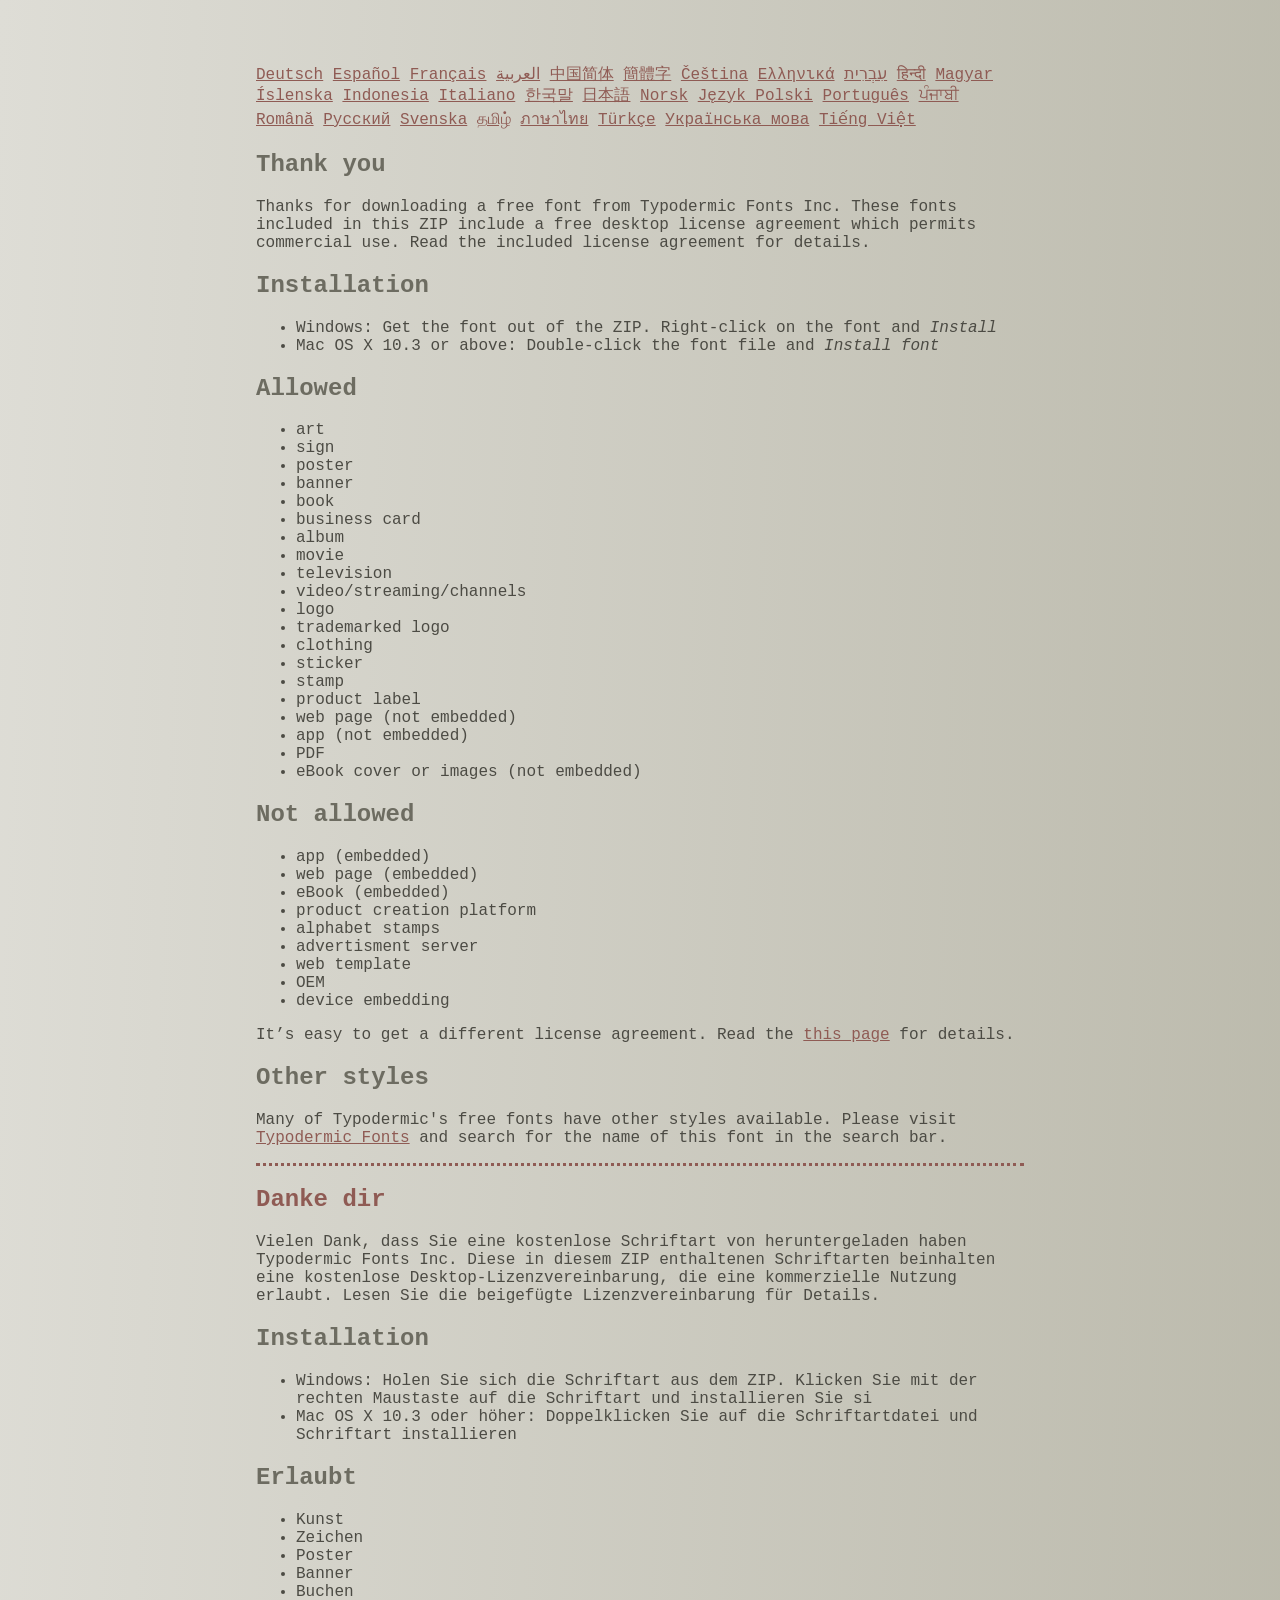
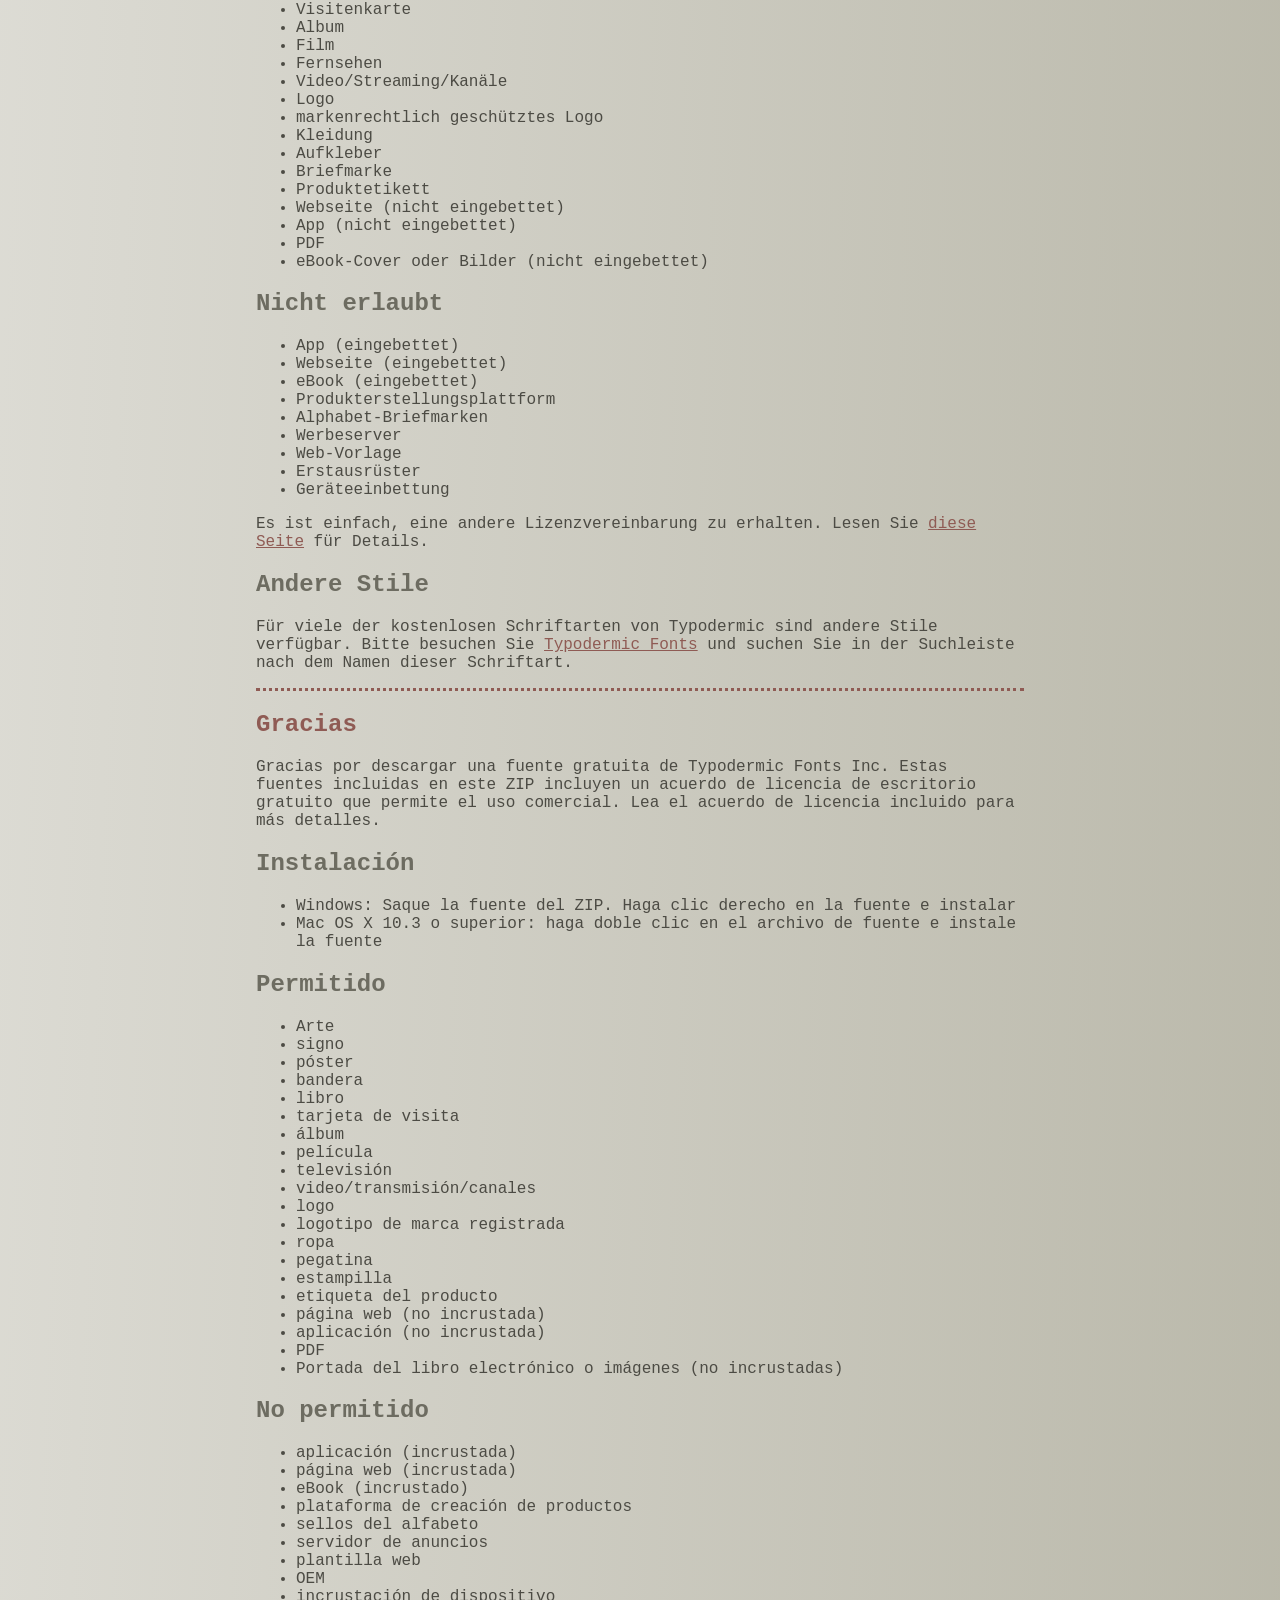
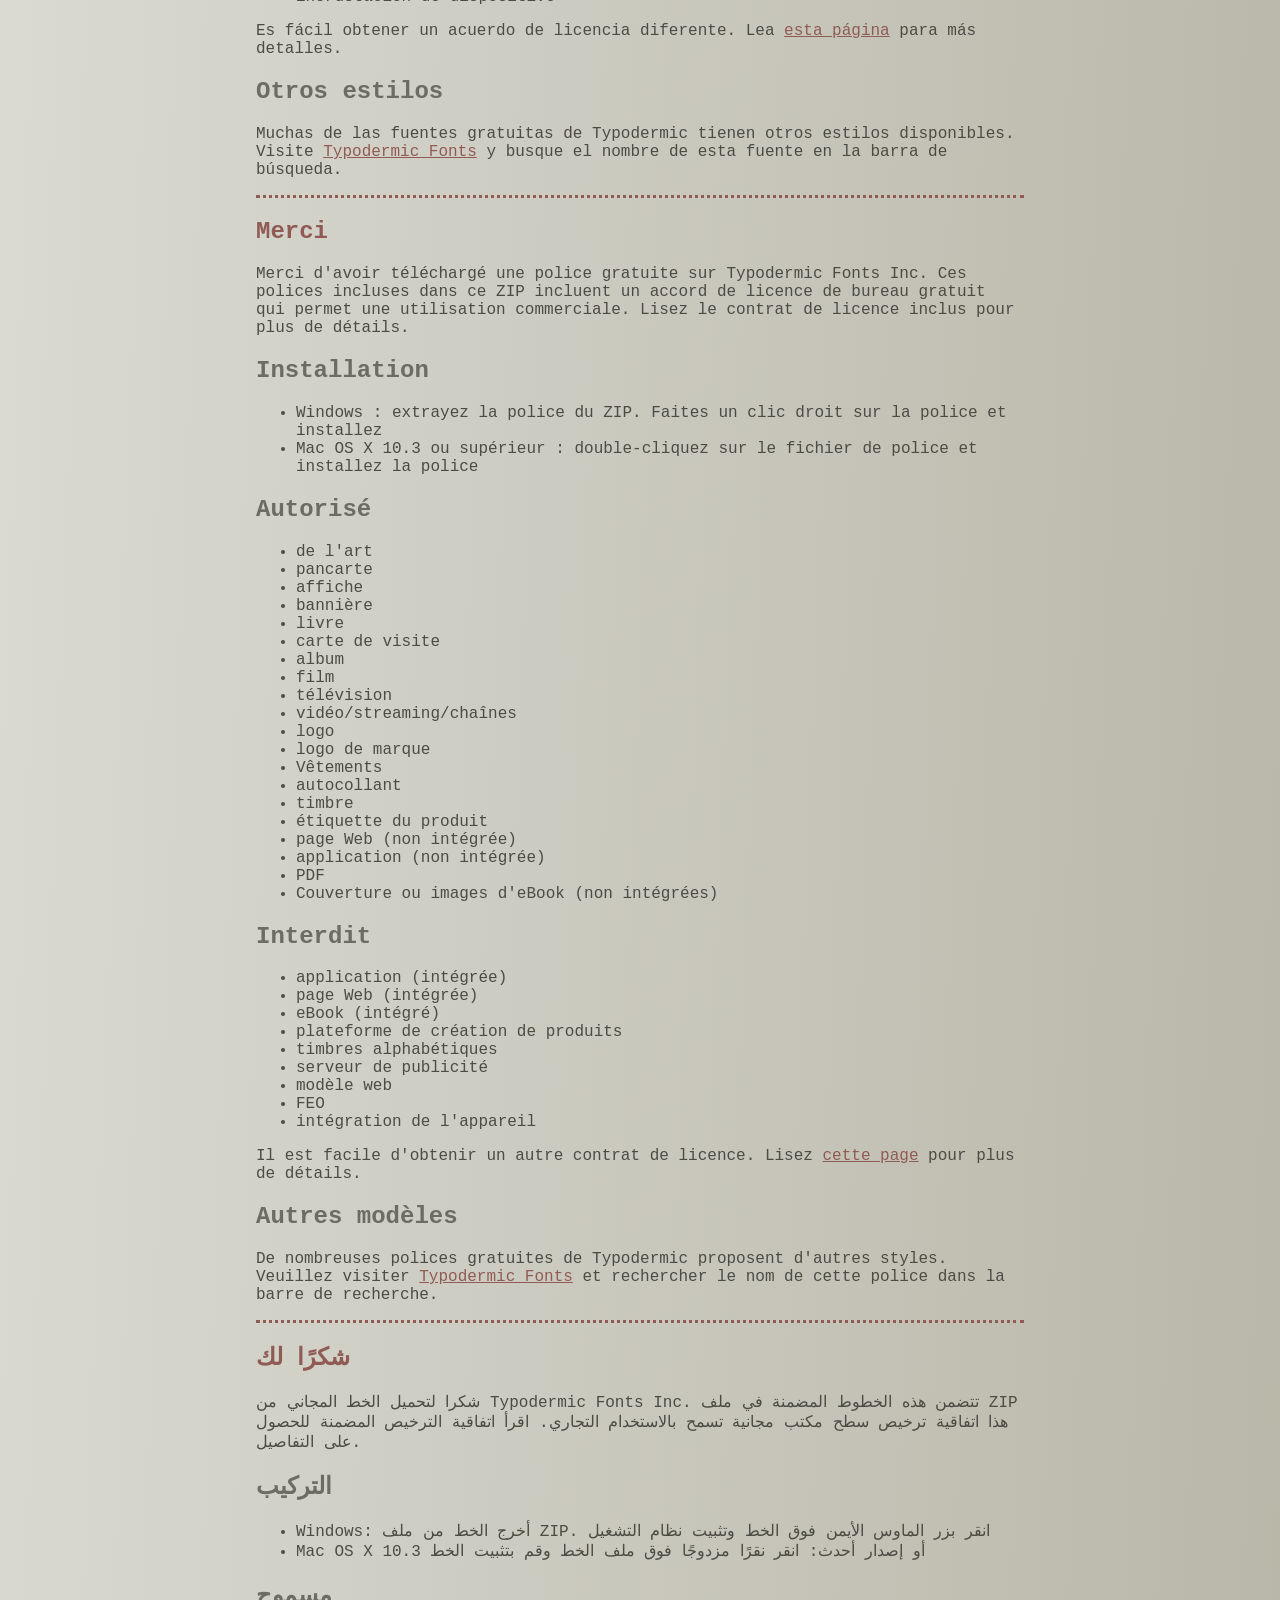
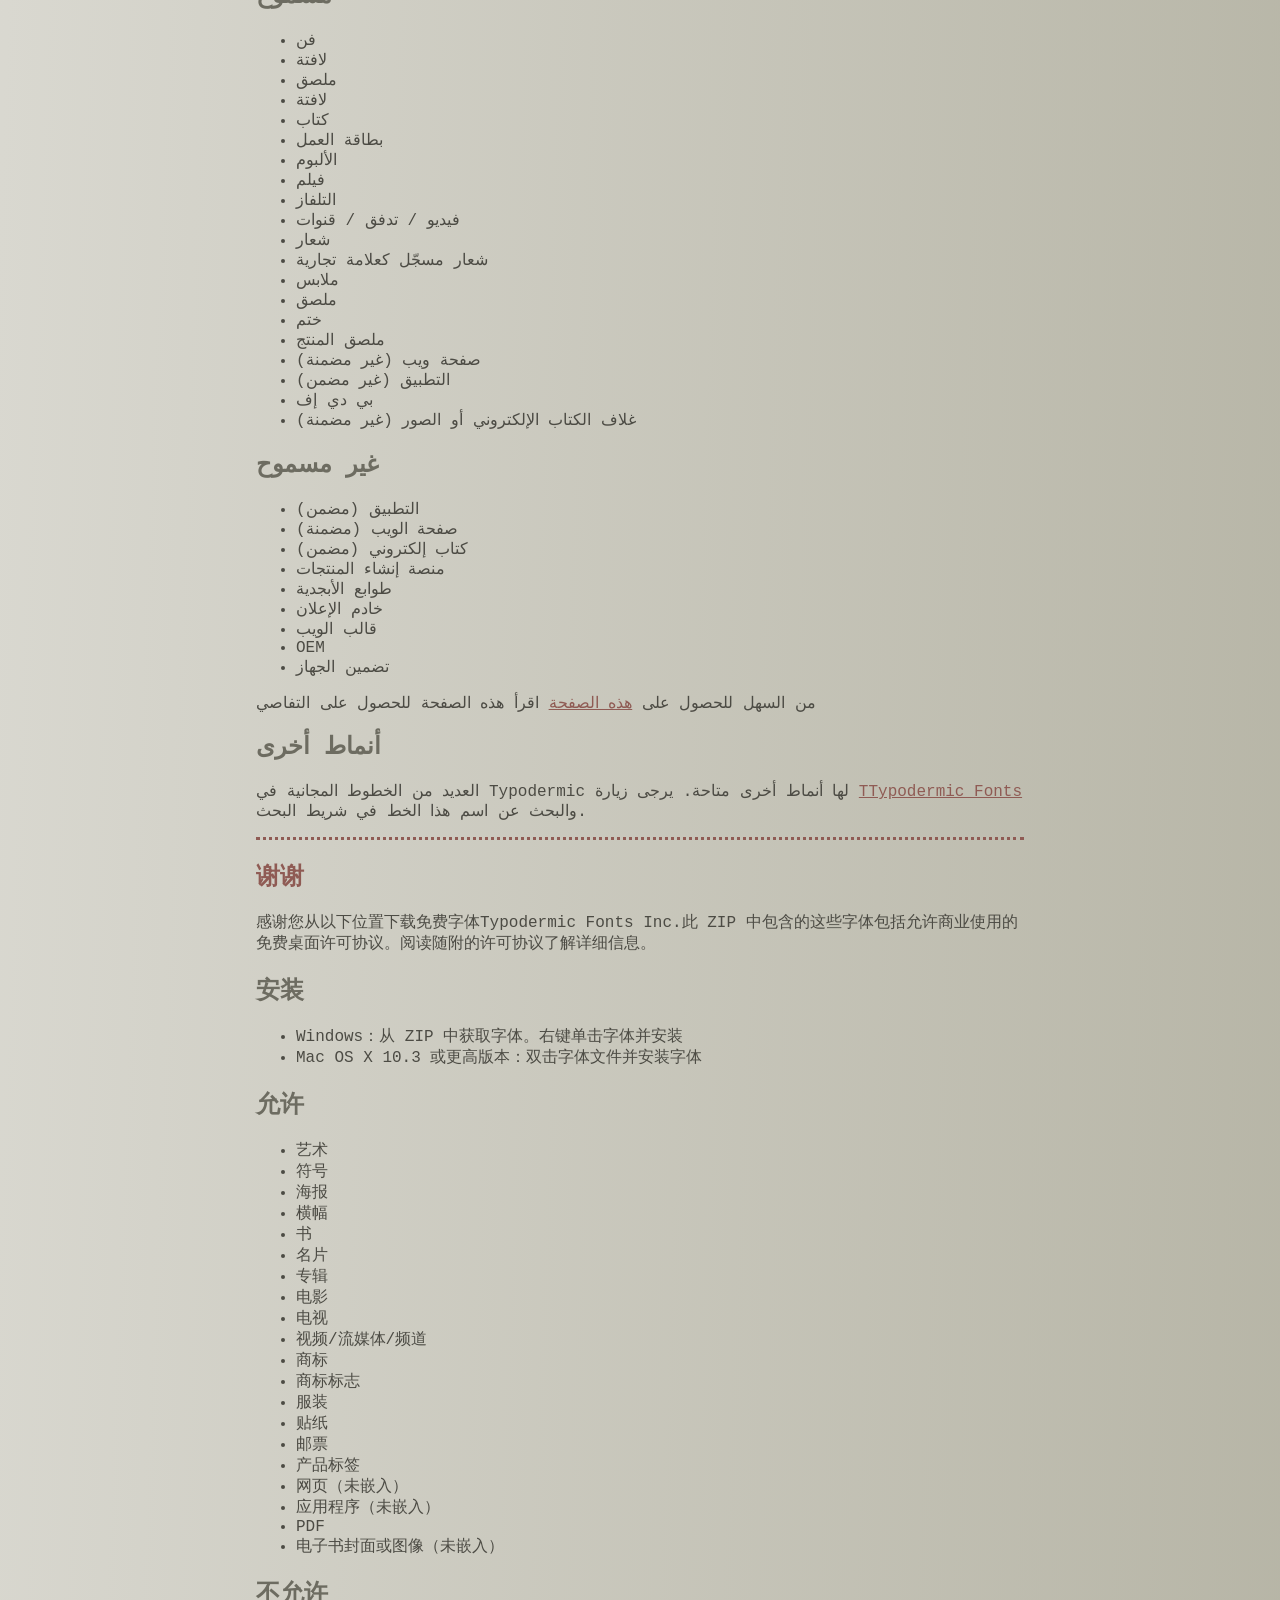
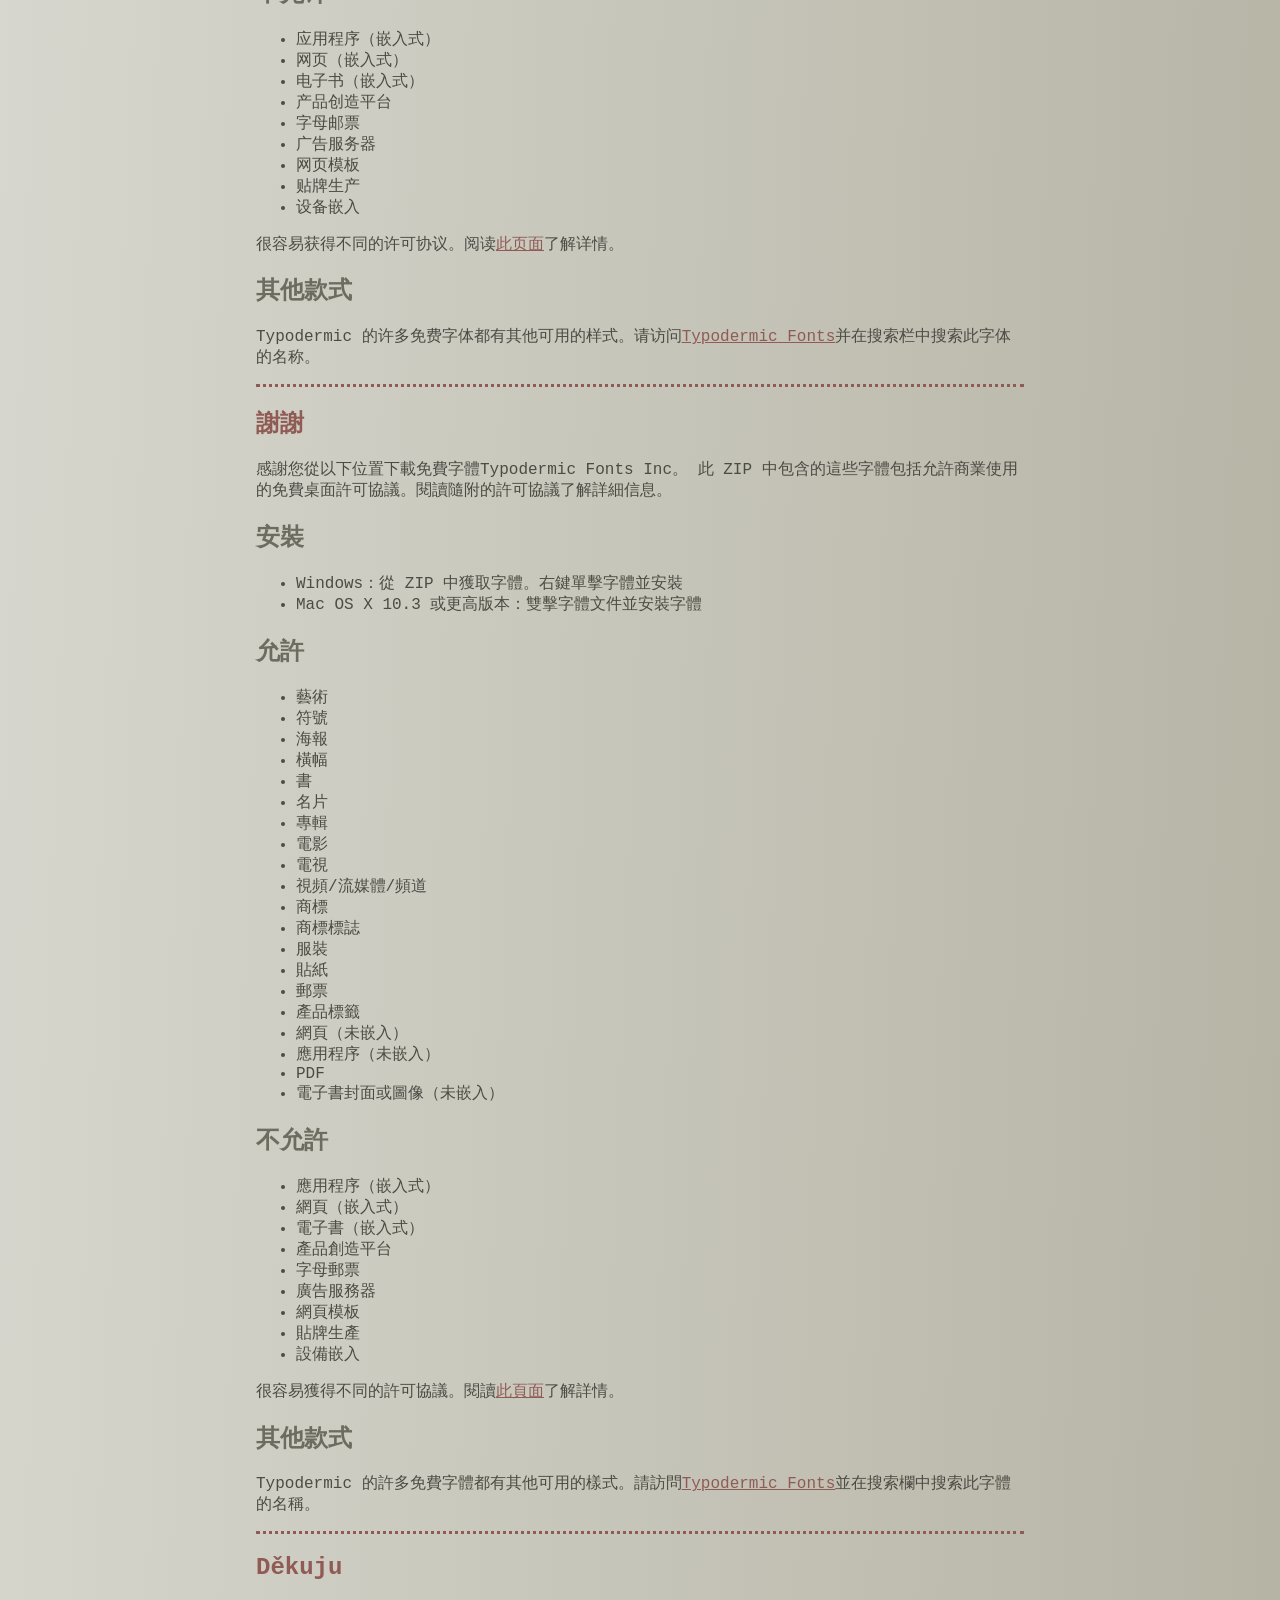
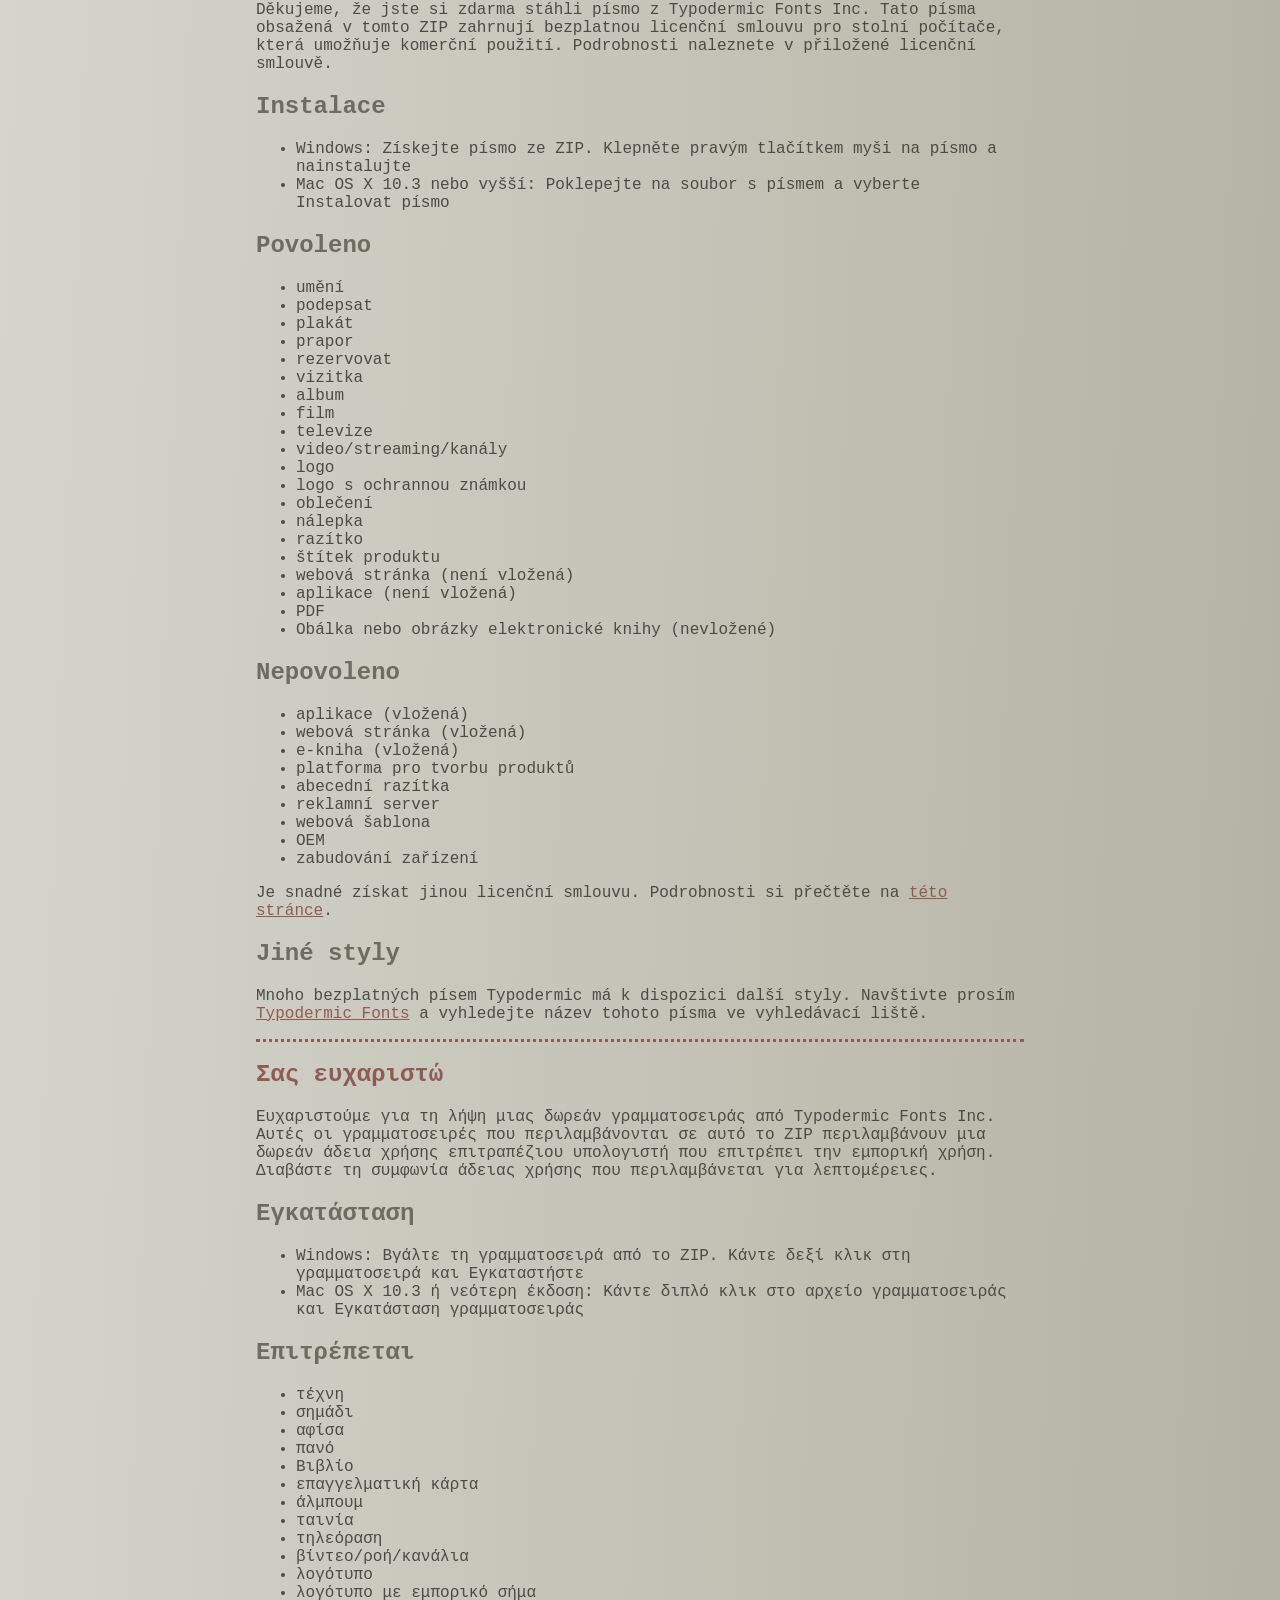
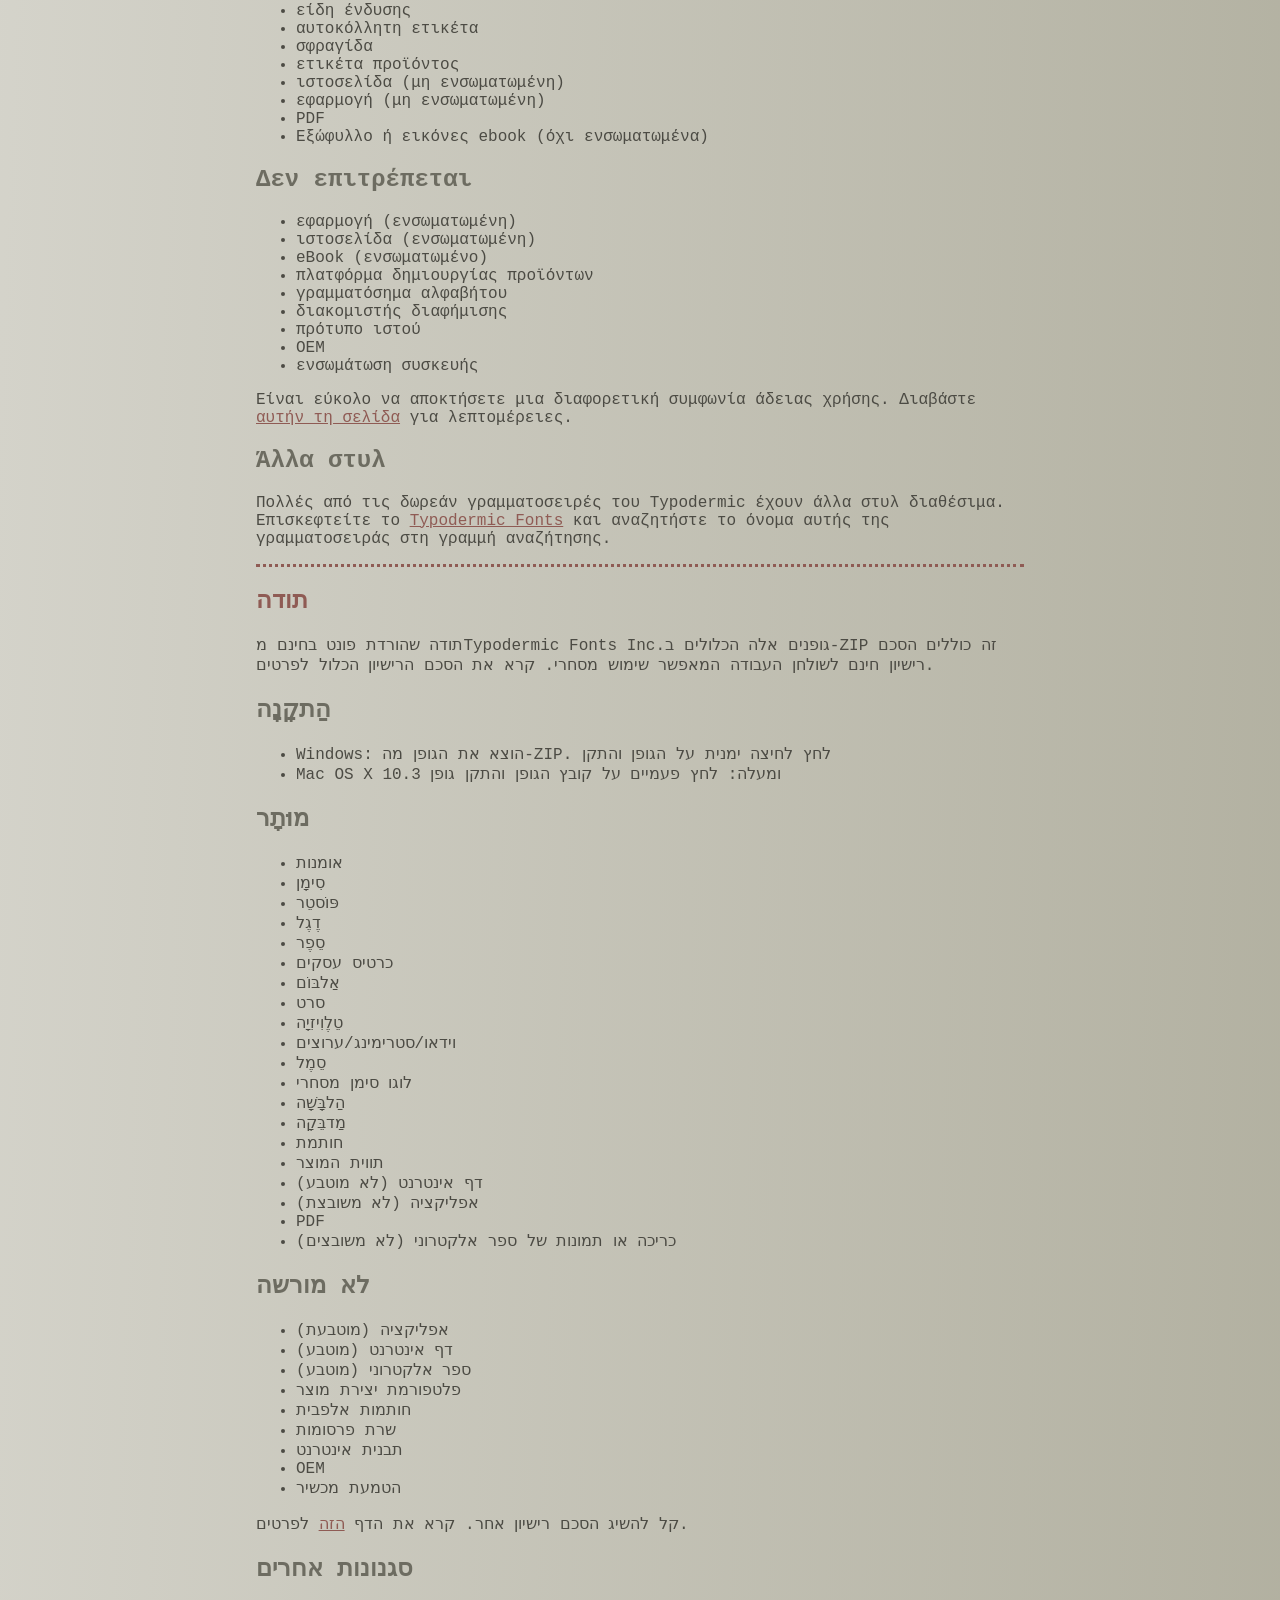
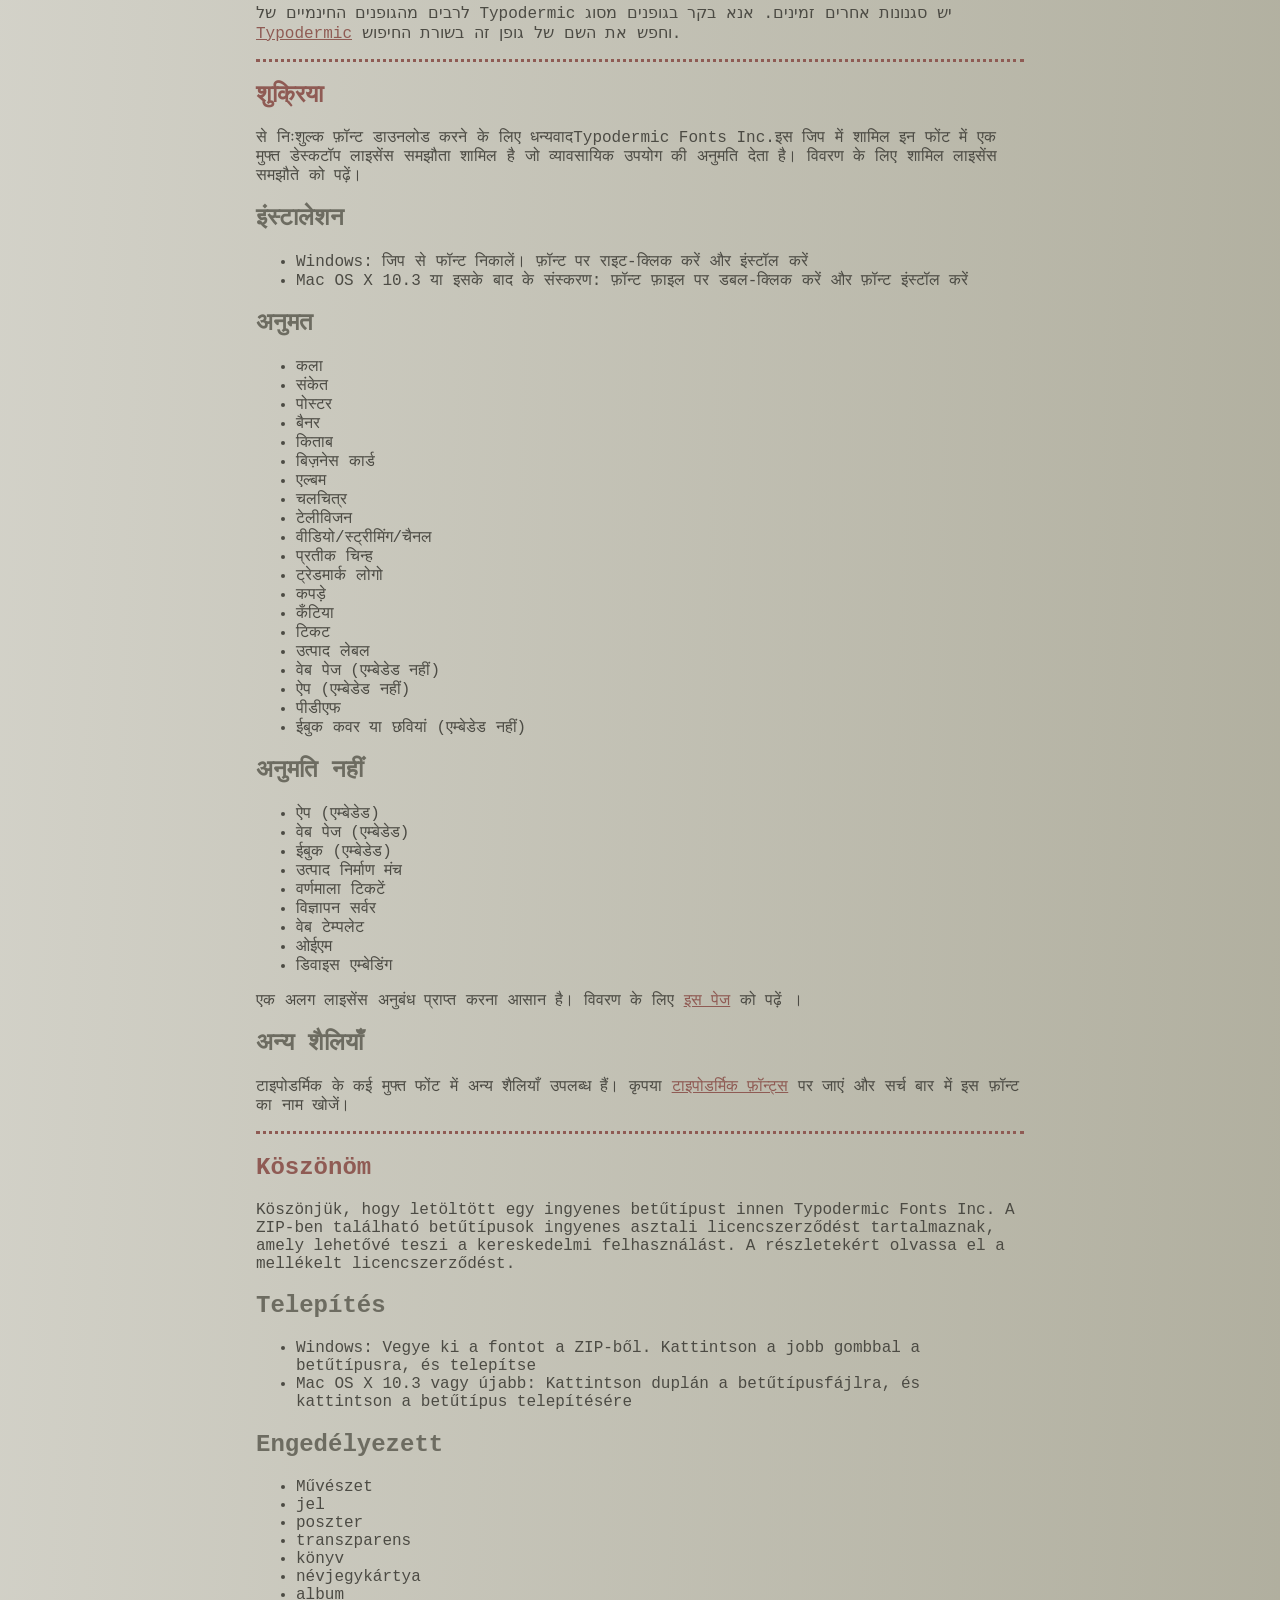
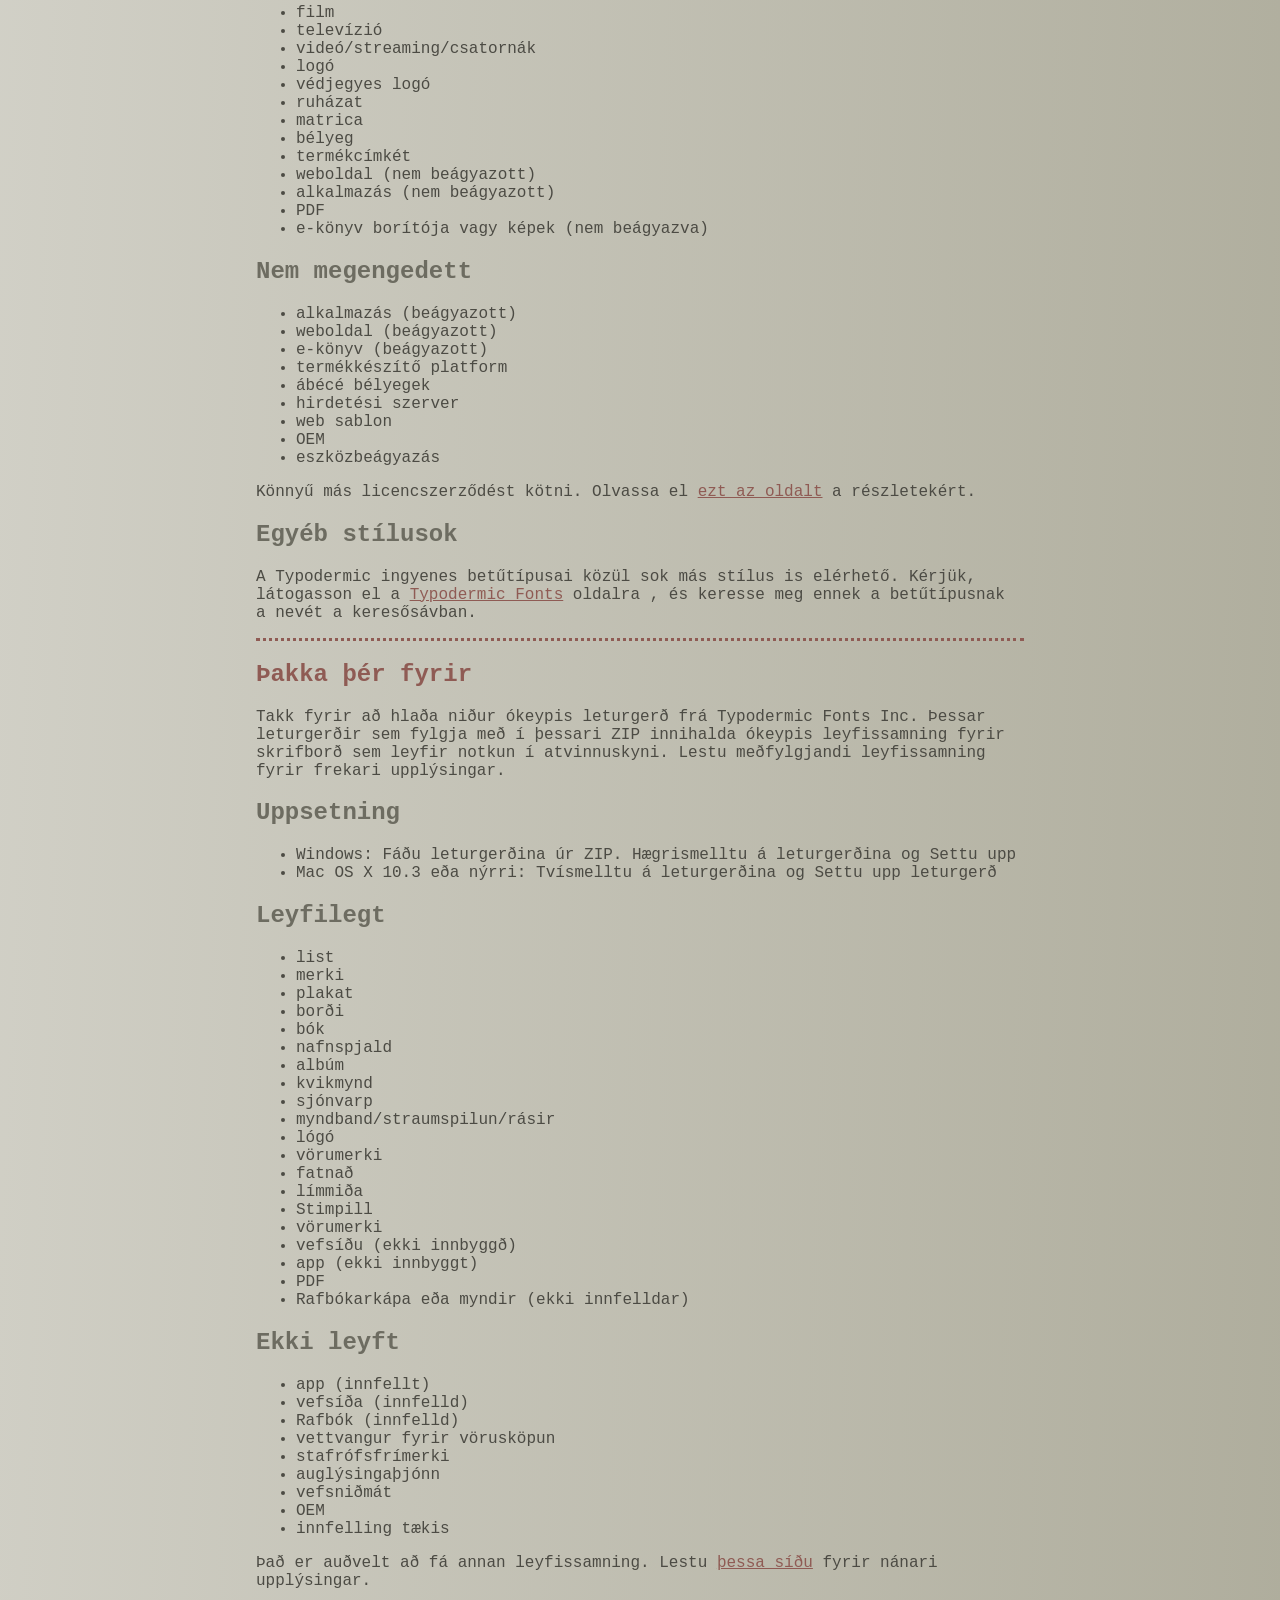
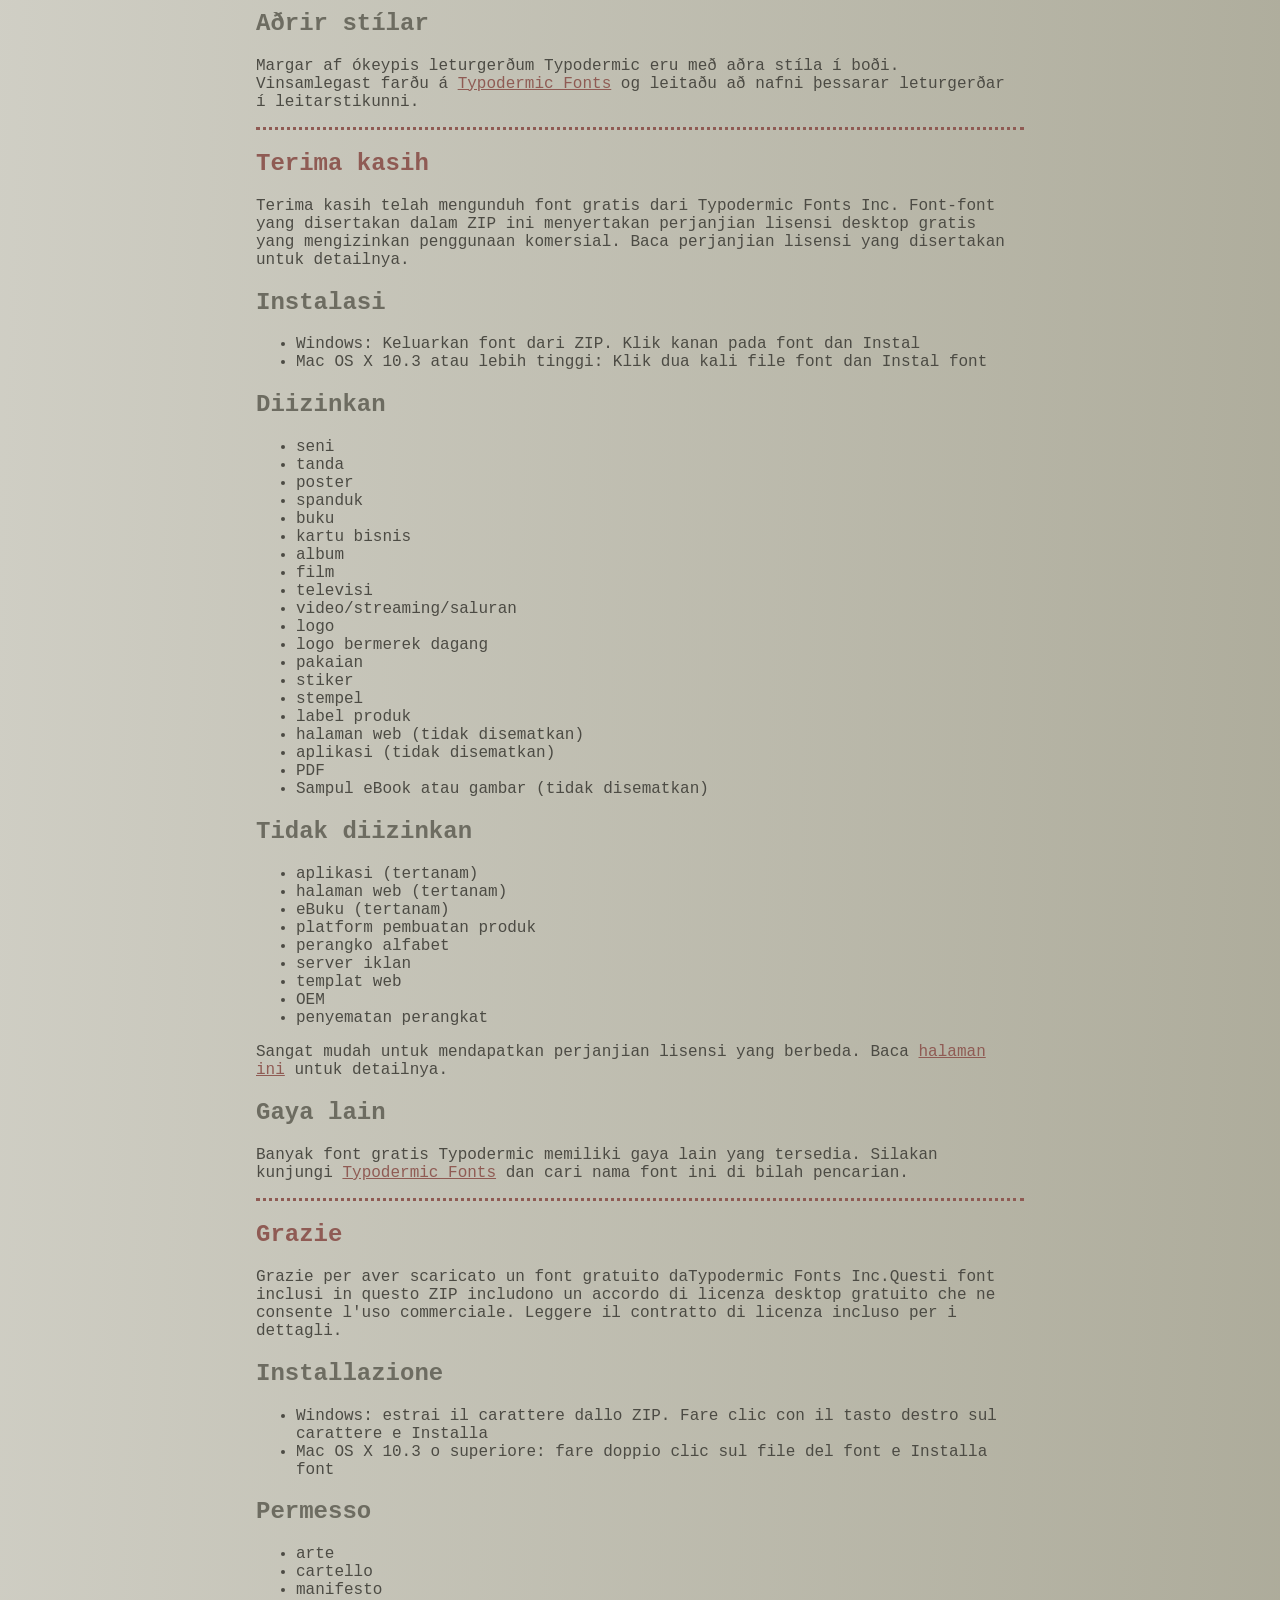
<file: read-this.html>
<head>
<meta http-equiv="Content-Type" content="text/html; charset=utf-8">
<title>Typodermic Fonts Inc. Free Font Instructions 2023</title>
<style type="text/css">
body {margin:30px 20% 120px 20%; padding:0px; font-family:Consolas, Courier, sans-serif; color:#4c4b44; background-color:#c2c1b3;
/* IE10 Consumer Preview */ 
background-image: -ms-linear-gradient(top left, #DEDDD6 0%, #9D9B87 100%);
/* Mozilla Firefox */ 
background-image: -moz-linear-gradient(top left, #DEDDD6 0%, #9D9B87 100%);
/* Opera */ 
background-image: -o-linear-gradient(top left, #DEDDD6 0%, #9D9B87 100%);
/* Webkit (Safari/Chrome 10) */ 
background-image: -webkit-gradient(linear, left top, right bottom, color-stop(0, #DEDDD6), color-stop(1, #9D9B87));
/* Webkit (Chrome 11+) */ 
background-image: -webkit-linear-gradient(top left, #DEDDD6 0%, #9D9B87 100%);
/* W3C Markup, IE10 Release Preview */ 
background-image: linear-gradient(to bottom right, #DEDDD6 0%, #9D9B87 100%);
	}
h2 {color:#6d6c61;}
a {color:#8f5b54;}
a:hover {color:#ffffff; background-color:#9a998c;}
hr.dotted {border: 0; border-top: 3px dotted #8f5b54;}
</style>
</head>

<body>

<br>

<p translate="no">
<a href="#German">Deutsch</a>
<a href="#Spanish">Español</a>
<a href="#French">Français</a>
<a href="#Arabic">العربية</a>
<a href="#Chinese">中国简体</a>
<a href="#Chinese(trad)">簡體字</a>
<a href="#Czech">Čeština</a>
<a href="#Greek">Ελληνικά</a>
<a href="#Hebrew">עִבְרִית</a>
<a href="#Hindi">हिन्दी</a>
<a href="#Hungarian">Magyar</a>
<a href="#Icelandic">Íslenska</a>
<a href="#Indonesian">Indonesia</a>
<a href="#Italian">Italiano</a>
<a href="#Korean">한국말</a>
<a href="#Japanese">日本語</a>
<a href="#Norwegian">Norsk</a>
<a href="#Polish">Język&nbsp;Polski</a>
<a href="#Portuguese">Português</a>
<a href="#Punjabi">ਪੰਜਾਬੀ</a>
<a href="#Romanian">Română</a>
<a href="#Russian">Русский</a>
<a href="#Swedish">Svenska</a>
<a href="#Tamil">தமிழ்</a>
<a href="#Thai">ภาษาไทย</a>
<a href="#Turkish">Türkçe</a>
<a href="#Ukrainian">Українська&nbsp;мова</a>
<a href="#Vietnamese">Tiếng&nbsp;Việt</a>
</p>

<h2>Thank you</h2>

<p>Thanks for downloading a free font from <span translate="no">Typodermic Fonts Inc.</span> These fonts included in this ZIP include a free desktop license agreement which permits commercial use. Read the included license agreement for details.</p>


<h2>Installation</h2>
<ul><li>Windows: Get the font out of the ZIP. Right-click on the font and <em>Install</em><li>Mac OS X 10.3 or above: Double-click the font file and <em>Install font</em></ul>

<h2>Allowed</h2>

<ul>
<li>art</li>
<li>sign</li>
<li>poster</li>
<li>banner</li>
<li>book</li>
<li>business card</li>
<li>album</li>
<li>movie</li>
<li>television</li>
<li>video/streaming/channels</li>
<li>logo</li>
<li>trademarked logo</li>
<li>clothing</li>
<li>sticker</li>
<li>stamp</li>
<li>product label</li>
<li>web page (not embedded)</li>
<li>app (not embedded)</li>
<li>PDF</li>
<li>eBook cover or images (not embedded)</li>
</ul>

<h2>Not allowed</h2>

<ul>
<li>app (embedded)</li>
<li>web page (embedded)</li>
<li>eBook (embedded)</li>
<li>product creation platform</li>
<li>alphabet stamps</li>
<li>advertisment server</li>
<li>web template</li>
<li>OEM</li>
<li>device embedding</li>
</ul>

<p>It&rsquo;s easy to get a different license agreement. Read the <a href="https://typodermicfonts.com/license/">this page</a> for details. </p>

<h2>Other styles</h2>

<p>Many of Typodermic's free fonts have other styles available. Please visit <a href="https://typodermicfonts.com">Typodermic Fonts</a> and search for the name of this font in the search bar.</p>

<hr class="dotted">

<h2><a id="German">Danke dir</a></h2>

<p>Vielen Dank, dass Sie eine kostenlose Schriftart von heruntergeladen haben Typodermic Fonts Inc. Diese in diesem ZIP enthaltenen Schriftarten beinhalten eine kostenlose Desktop-Lizenzvereinbarung, die eine kommerzielle Nutzung erlaubt. Lesen Sie die beigefügte Lizenzvereinbarung für Details.</p>


<h2>Installation</h2>
<ul><li>Windows: Holen Sie sich die Schriftart aus dem ZIP. Klicken Sie mit der rechten Maustaste auf die Schriftart und installieren Sie si<li>Mac OS X 10.3 oder höher: Doppelklicken Sie auf die Schriftartdatei und Schriftart installieren </ul>

<h2>Erlaubt</h2>

<ul>
<li>Kunst</li>
<li>Zeichen</li>
<li>Poster</li>
<li>Banner</li>
<li>Buchen</li>
<li>Visitenkarte</li>
<li>Album</li>
<li>Film</li>
<li>Fernsehen</li>
<li>Video/Streaming/Kanäle</li>
<li>Logo</li>
<li>markenrechtlich geschütztes Logo</li>
<li>Kleidung</li>
<li>Aufkleber</li>
<li>Briefmarke</li>
<li>Produktetikett</li>
<li>Webseite (nicht eingebettet)</li>
<li>App (nicht eingebettet)</li>
<li>PDF</li>
<li>eBook-Cover oder Bilder (nicht eingebettet)</li>
</ul>

<h2>Nicht erlaubt</h2>

<ul>
<li>App (eingebettet)</li>
<li>Webseite (eingebettet)</li>
<li>eBook (eingebettet)</li>
<li>Produkterstellungsplattform</li>
<li>Alphabet-Briefmarken</li>
<li>Werbeserver</li>
<li>Web-Vorlage</li>
<li>Erstausrüster</li>
<li>Geräteeinbettung</li>
</ul>

<p>Es ist einfach, eine andere Lizenzvereinbarung zu erhalten. Lesen Sie <a href="https://typodermicfonts.com/license/">diese Seite</a> für Details.</p>

<h2>Andere Stile</h2>

<p>Für viele der kostenlosen Schriftarten von Typodermic sind andere Stile verfügbar. Bitte besuchen Sie <a href="https://typodermicfonts.com">Typodermic Fonts</a> und suchen Sie in der Suchleiste nach dem Namen dieser Schriftart.</p>


<hr class="dotted">

<h2><a id="Spanish">Gracias</a></h2>

<p>Gracias por descargar una fuente gratuita de Typodermic Fonts Inc. Estas fuentes incluidas en este ZIP incluyen un acuerdo de licencia de escritorio gratuito que permite el uso comercial. Lea el acuerdo de licencia incluido para más detalles.</p>


<h2>Instalación</h2>
<ul><li>Windows: Saque la fuente del ZIP. Haga clic derecho en la fuente e instalar <li>Mac OS X 10.3 o superior: haga doble clic en el archivo de fuente e instale la fuente</ul>

<h2>Permitido</h2>

<ul>
<li>Arte</li>
<li>signo</li>
<li>póster</li>
<li>bandera</li>
<li>libro</li>
<li>tarjeta de visita</li>
<li>álbum</li>
<li>película</li>
<li>televisión</li>
<li>video/transmisión/canales</li>
<li>logo</li>
<li>logotipo de marca registrada</li>
<li>ropa</li>
<li>pegatina</li>
<li>estampilla</li>
<li>etiqueta del producto</li>
<li>página web (no incrustada)</li>
<li>aplicación (no incrustada)</li>
<li>PDF</li>
<li>Portada del libro electrónico o imágenes (no incrustadas)</li>
</ul>


<h2>No permitido</h2>

<ul>
<li>aplicación (incrustada)</li>
<li>página web (incrustada)</li>
<li>eBook (incrustado)</li>
<li>plataforma de creación de productos</li>
<li>sellos del alfabeto</li>
<li>servidor de anuncios</li>
<li>plantilla web</li>
<li>OEM</li>
<li>incrustación de dispositivo</li>
</ul>

<p>Es fácil obtener un acuerdo de licencia diferente. Lea <a href="https://typodermicfonts.com/license/">esta página</a> para más detalles.</p>

<h2>Otros estilos</h2>

<p>Muchas de las fuentes gratuitas de Typodermic tienen otros estilos disponibles. Visite  <a href="https://typodermicfonts.com">Typodermic Fonts</a> y busque el nombre de esta fuente en la barra de búsqueda.</p>


<hr class="dotted">

<h2><a id="French">Merci</a></h2>

<p>Merci d'avoir téléchargé une police gratuite sur Typodermic Fonts Inc. Ces polices incluses dans ce ZIP incluent un accord de licence de bureau gratuit qui permet une utilisation commerciale. Lisez le contrat de licence inclus pour plus de détails.</p>


<h2>Installation</h2>
<ul><li>Windows : extrayez la police du ZIP. Faites un clic droit sur la police et installez<li>Mac OS X 10.3 ou supérieur : double-cliquez sur le fichier de police et installez la police</ul>
  



<h2>Autorisé</h2>

<ul>
<li>de l'art</li>
<li>pancarte</li>
<li>affiche</li>
<li>bannière</li>
<li>livre</li>
<li>carte de visite</li>
<li>album</li>
<li>film</li>
<li>télévision</li>
<li>vidéo/streaming/chaînes</li>
<li>logo</li>
<li>logo de marque</li>
<li>Vêtements</li>
<li>autocollant</li>
<li>timbre</li>
<li>étiquette du produit</li>
<li>page Web (non intégrée)</li>
<li>application (non intégrée)</li>
<li>PDF</li>
<li>Couverture ou images d'eBook (non intégrées)</li>
</ul>
 


<h2>Interdit</h2>

<ul>
<li>application (intégrée)</li>
<li>page Web (intégrée)</li>
<li>eBook (intégré)</li>
<li>plateforme de création de produits</li>
<li>timbres alphabétiques</li>
<li>serveur de publicité</li>
<li>modèle web</li>
<li>FEO</li>
<li>intégration de l'appareil</li>
</ul>

<p>Il est facile d'obtenir un autre contrat de licence. Lisez  <a href="https://typodermicfonts.com/license/">cette page</a> pour plus de détails.</p>

<h2>Autres modèles</h2>

<p>De nombreuses polices gratuites de Typodermic proposent d'autres styles. Veuillez visiter  <a href="https://typodermicfonts.com">Typodermic Fonts</a> et rechercher le nom de cette police dans la barre de recherche.</p>


<hr class="dotted">

<h2><a id="Arabic">شكرًا لك</a></h2>

<p>

شكرا لتحميل الخط المجاني من Typodermic Fonts Inc. تتضمن هذه الخطوط المضمنة في ملف ZIP هذا اتفاقية ترخيص سطح مكتب مجانية تسمح بالاستخدام التجاري. اقرأ اتفاقية الترخيص المضمنة للحصول على التفاصيل.</p>


<h2>التركيب</h2>
<ul><li>Windows: أخرج الخط من ملف ZIP. انقر بزر الماوس الأيمن فوق الخط وتثبيت
    نظام التشغيل <li>Mac OS X 10.3 أو إصدار أحدث: انقر نقرًا مزدوجًا فوق ملف الخط وقم بتثبيت الخط</em></ul>

<h2>مسموح</h2>

<ul>
<li>فن</li>
<li>لافتة</li>
<li>ملصق</li>
<li>لافتة</li>
<li>كتاب</li>
<li>بطاقة العمل</li>
<li>الألبوم</li>
<li>فيلم</li>
<li>التلفاز</li>
<li>فيديو / تدفق / قنوات</li>
<li>شعار</li>
<li>شعار مسجّل كعلامة تجارية</li>
<li>ملابس</li>
<li>ملصق</li>
<li>ختم</li>
<li>ملصق المنتج</li>
<li>صفحة ويب (غير مضمنة)</li>
<li>التطبيق (غير مضمن)</li>
<li>بي دي إف</li>
<li>غلاف الكتاب الإلكتروني أو الصور (غير مضمنة)</li>
</ul>

<h2>غير مسموح</h2>

<ul>
<li>التطبيق (مضمن)</li>
<li>صفحة الويب (مضمنة)</li>
<li>كتاب إلكتروني (مضمن)</li>
<li>منصة إنشاء المنتجات</li>
<li>طوابع الأبجدية</li>
<li>خادم الإعلان</li>
<li>قالب الويب</li>
<li>OEM</li>
<li>تضمين الجهاز</li>
</ul>

<p>من السهل  للحصول على <a href="https://typodermicfonts.com/license/">هذه الصفحة</a>  اقرأ هذه الصفحة للحصول على التفاصي</p>


<h2>أنماط أخرى</h2>

<p>العديد من الخطوط المجانية في Typodermic لها أنماط أخرى متاحة. يرجى زيارة <a href="https://typodermicfonts.com">TTypodermic Fonts</a> والبحث عن اسم هذا الخط في شريط البحث.</p>


<hr class="dotted">

<h2><a id="Chinese">谢谢</a></h2>

<p>感谢您从以下位置下载免费字体Typodermic Fonts Inc.此 ZIP 中包含的这些字体包括允许商业使用的免费桌面许可协议。阅读随附的许可协议了解详细信息。</p>


<h2>安装</h2>
<ul><li>Windows：从 ZIP 中获取字体。右键单击字体并安装<li>Mac OS X 10.3 或更高版本：双击字体文件并安装字体 </ul>

<h2>允许</h2>





<ul>
<li>艺术</li>
<li>符号</li>
<li>海报</li>
<li>横幅</li>
<li>书</li>
<li>名片</li>
<li>专辑</li>
<li>电影</li>
<li>电视</li>
<li>视频/流媒体/频道</li>
<li>商标</li>
<li>商标标志</li>
<li>服装</li>
<li>贴纸</li>
<li>邮票</li>
<li>产品标签</li>
<li>网页（未嵌入）</li>
<li>应用程序（未嵌入）</li>
<li>PDF</li>
<li>电子书封面或图像（未嵌入）</li>
</ul>

<h2>不允许</h2>

<ul>
<li>应用程序（嵌入式）</li>
<li>网页（嵌入式）</li>
<li>电子书（嵌入式）</li>
<li>产品创造平台</li>
<li>字母邮票</li>
<li>广告服务器</li>
<li>网页模板</li>
<li>贴牌生产</li>
<li>设备嵌入</li>
</ul>

<p>很容易获得不同的许可协议。阅读<a href="https://typodermicfonts.com/license/">此页面</a>了解详情。</p>

<h2>其他款式</h2>

<p>Typodermic 的许多免费字体都有其他可用的样式。请访问<a href="https://typodermicfonts.com">Typodermic Fonts</a>并在搜索栏中搜索此字体的名称。</p>


<hr class="dotted">

<h2><a id="Chinese(trad)">謝謝</a></h2>

<p>感謝您從以下位置下載免費字體Typodermic Fonts Inc。 此 ZIP 中包含的這些字體包括允許商業使用的免費桌面許可協議。閱讀隨附的許可協議了解詳細信息。</p>


<h2>安裝</h2>
<ul><li>Windows：從 ZIP 中獲取字體。右鍵單擊字體並安裝<li>Mac OS X 10.3 或更高版本：雙擊字體文件並安裝字體 </ul>

<h2>允許</h2>

<ul>
<li>藝術</li>
<li>符號</li>
<li>海報</li>
<li>橫幅</li>
<li>書</li>
<li>名片</li>
<li>專輯</li>
<li>電影</li>
<li>電視</li>
<li>視頻/流媒體/頻道</li>
<li>商標</li>
<li>商標標誌</li>
<li>服裝</li>
<li>貼紙</li>
<li>郵票</li>
<li>產品標籤</li>
<li>網頁（未嵌入）</li>
<li>應用程序（未嵌入）</li>
<li>PDF</li>
<li>電子書封面或圖像（未嵌入）</li>


</ul>

<h2>不允許</h2>

<ul>
<li>應用程序（嵌入式）</li>
<li>網頁（嵌入式）</li>
<li>電子書（嵌入式）</li>
<li>產品創造平台</li>
<li>字母郵票</li>
<li>廣告服務器</li>
<li>網頁模板</li>
<li>貼牌生產</li>
<li>設備嵌入</li>
</ul>

<p>很容易獲得不同的許可協議。閱讀<a href="https://typodermicfonts.com/license/">此頁面</a>了解詳情。</p>

<h2>其他款式</h2>

<p>Typodermic 的許多免費字體都有其他可用的樣式。請訪問<a href="https://typodermicfonts.com">Typodermic Fonts</a>並在搜索欄中搜索此字體的名稱。</p>


<hr class="dotted">

<h2><a id="Czech">Děkuju</a></h2>

<p>Děkujeme, že jste si zdarma stáhli písmo z Typodermic Fonts Inc. Tato písma obsažená v tomto ZIP zahrnují bezplatnou licenční smlouvu pro stolní počítače, která umožňuje komerční použití. Podrobnosti naleznete v přiložené licenční smlouvě.</p>


<h2>Instalace</h2>
<ul><li>Windows: Získejte písmo ze ZIP. Klepněte pravým tlačítkem myši na písmo a nainstalujte <li>Mac OS X 10.3 nebo vyšší: Poklepejte na soubor s písmem a vyberte Instalovat písmo </ul>

<h2>Povoleno</h2>

<ul>
<li>umění</li>
<li>podepsat</li>
<li>plakát</li>
<li>prapor</li>
<li>rezervovat</li>
<li>vizitka</li>
<li>album</li>
<li>film</li>
<li>televize</li>
<li>video/streaming/kanály</li>
<li>logo</li>
<li>logo s ochrannou známkou</li>
<li>oblečení</li>
<li>nálepka</li>
<li>razítko</li>
<li>štítek produktu</li>
<li>webová stránka (není vložená)</li>
<li>aplikace (není vložená)</li>
<li>PDF</li>
<li>Obálka nebo obrázky elektronické knihy (nevložené)</li>
</ul>

<h2>Nepovoleno</h2>

<ul>
<li>aplikace (vložená)</li>
<li>webová stránka (vložená)</li>
<li>e-kniha (vložená)</li>
<li>platforma pro tvorbu produktů</li>
<li>abecední razítka</li>
<li>reklamní server</li>
<li>webová šablona</li>
<li>OEM</li>
<li>zabudování zařízení</li>
</ul>

<p>Je snadné získat jinou licenční smlouvu. Podrobnosti si přečtěte na <a href="https://typodermicfonts.com/license/">této stránce</a>.

<h2>Jiné styly</h2>

<p>Mnoho bezplatných písem Typodermic má k dispozici další styly. Navštivte prosím <a href="https://typodermicfonts.com">Typodermic Fonts</a> a vyhledejte název tohoto písma ve vyhledávací liště.</p>

<hr class="dotted">

<h2><a id="Greek">Σας ευχαριστώ</a></h2>

<p>Ευχαριστούμε για τη λήψη μιας δωρεάν γραμματοσειράς από Typodermic Fonts Inc. Αυτές οι γραμματοσειρές που περιλαμβάνονται σε αυτό το ZIP περιλαμβάνουν μια δωρεάν άδεια χρήσης επιτραπέζιου υπολογιστή που επιτρέπει την εμπορική χρήση. Διαβάστε τη συμφωνία άδειας χρήσης που περιλαμβάνεται για λεπτομέρειες.</p>


<h2>Εγκατάσταση</h2>
<ul><li>Windows: Βγάλτε τη γραμματοσειρά από το ZIP. Κάντε δεξί κλικ στη γραμματοσειρά και Εγκαταστήστε <li>Mac OS X 10.3 ή νεότερη έκδοση: Κάντε διπλό κλικ στο αρχείο γραμματοσειράς και Εγκατάσταση γραμματοσειράς</ul>

<h2>Επιτρέπεται</h2>

<ul>
<li>τέχνη</li>
<li>σημάδι</li>
<li>αφίσα</li>
<li>πανό</li>
<li>Βιβλίο</li>
<li>επαγγελματική κάρτα</li>
<li>άλμπουμ</li>
<li>ταινία</li>
<li>τηλεόραση</li>
<li>βίντεο/ροή/κανάλια</li>
<li>λογότυπο</li>
<li>λογότυπο με εμπορικό σήμα</li>
<li>είδη ένδυσης</li>
<li>αυτοκόλλητη ετικέτα</li>
<li>σφραγίδα</li>
<li>ετικέτα προϊόντος</li>
<li>ιστοσελίδα (μη ενσωματωμένη)</li>
<li>εφαρμογή (μη ενσωματωμένη)</li>
<li>PDF</li>
<li>Εξώφυλλο ή εικόνες ebook (όχι ενσωματωμένα)</li>
</ul>

<h2>Δεν επιτρέπεται</h2>

<ul>
<li>εφαρμογή (ενσωματωμένη)</li>
<li>ιστοσελίδα (ενσωματωμένη)</li>
<li>eBook (ενσωματωμένο)</li>
<li>πλατφόρμα δημιουργίας προϊόντων</li>
<li>γραμματόσημα αλφαβήτου</li>
<li>διακομιστής διαφήμισης</li>
<li>πρότυπο ιστού</li>
<li>OEM</li>
<li>ενσωμάτωση συσκευής</li>
</ul>

<p>Είναι εύκολο να αποκτήσετε μια διαφορετική συμφωνία άδειας χρήσης. Διαβάστε <a href="https://typodermicfonts.com/license/">αυτήν τη σελίδα</a> για λεπτομέρειες.</p>

<h2>Άλλα στυλ</h2>

<p>Πολλές από τις δωρεάν γραμματοσειρές του Typodermic έχουν άλλα στυλ διαθέσιμα. Επισκεφτείτε το <a href="https://typodermicfonts.com">Typodermic Fonts</a> και αναζητήστε το όνομα αυτής της γραμματοσειράς στη γραμμή αναζήτησης.</p>


<hr class="dotted">

<h2><a id="Hebrew">תודה</a></h2>

<p>תודה שהורדת פונט בחינם מTypodermic Fonts Inc.גופנים אלה הכלולים ב-ZIP זה כוללים הסכם רישיון חינם לשולחן העבודה המאפשר שימוש מסחרי. קרא את הסכם הרישיון הכלול לפרטים.</p>


<h2>הַתקָנָה</h2>
<ul><li>Windows: הוצא את הגופן מה-ZIP. לחץ לחיצה ימנית על הגופן והתקן<li>Mac OS X 10.3 ומעלה: לחץ פעמיים על קובץ הגופן והתקן גופן</ul>

   
<h2>מוּתָר</h2>

<ul>
<li>אומנות</li>
<li>סִימָן</li>
<li>פּוֹסטֵר</li>
<li>דֶגֶל</li>
<li>סֵפֶר</li>
<li>כרטיס עסקים</li>
<li>אַלבּוֹם</li>
<li>סרט</li>
<li>טֵלֶוִיזִיָה</li>
<li>וידאו/סטרימינג/ערוצים</li>
<li>סֵמֶל</li>
<li>לוגו סימן מסחרי</li>
<li>הַלבָּשָׁה</li>
<li>מַדבֵּקָה</li>
<li>חותמת</li>
<li>תווית המוצר</li>
<li>דף אינטרנט (לא מוטבע)</li>
<li>אפליקציה (לא משובצת)</li>
<li>PDF</li>
<li>כריכה או תמונות של ספר אלקטרוני (לא משובצים)</li>
</ul>

<h2>לא מורשה</h2>

<ul>
<li>אפליקציה (מוטבעת)</li>
<li>דף אינטרנט (מוטבע)</li>
<li>ספר אלקטרוני (מוטבע)</li>
<li>פלטפורמת יצירת מוצר</li>
<li>חותמות אלפבית</li>
<li>שרת פרסומות</li>
<li>תבנית אינטרנט</li>
<li>OEM</li>
<li>הטמעת מכשיר</li>
</ul>

<p>קל להשיג הסכם רישיון אחר. קרא את הדף <a href="https://typodermicfonts.com/license/">הזה</a> לפרטים.</p>

<h2>סגנונות אחרים</h2>

<p>לרבים מהגופנים החינמיים של Typodermic יש סגנונות אחרים זמינים. אנא בקר בגופנים מסוג <a href="https://typodermicfonts.com">Typodermic</a> וחפש את השם של גופן זה בשורת החיפוש.</p>

<hr class="dotted">

<h2><a id="Hindi">शुक्रिया</a></h2>

<p>से निःशुल्क फ़ॉन्ट डाउनलोड करने के लिए धन्यवादTypodermic Fonts Inc.इस जिप में शामिल इन फोंट में एक मुफ्त डेस्कटॉप लाइसेंस समझौता शामिल है जो व्यावसायिक उपयोग की अनुमति देता है। विवरण के लिए शामिल लाइसेंस समझौते को पढ़ें।</p>


<h2>इंस्टालेशन</h2>
<ul><li>Windows: जिप से फॉन्ट निकालें। फ़ॉन्ट पर राइट-क्लिक करें और इंस्टॉल करें<li>Mac OS X 10.3 या इसके बाद के संस्करण: फ़ॉन्ट फ़ाइल पर डबल-क्लिक करें और फ़ॉन्ट इंस्टॉल करें </ul>

<h2>अनुमत</h2>

<ul>
<li>कला</li>
<li>संकेत</li>
<li>पोस्टर</li>
<li>बैनर</li>
<li>किताब</li>
<li>बिज़नेस कार्ड</li>
<li>एल्बम</li>
<li>चलचित्र</li>
<li>टेलीविजन</li>
<li>वीडियो/स्ट्रीमिंग/चैनल</li>
<li>प्रतीक चिन्ह</li>
<li>ट्रेडमार्क लोगो</li>
<li>कपड़े</li>
<li>कँटिया</li>
<li>टिकट</li>
<li>उत्पाद लेबल</li>
<li>वेब पेज (एम्बेडेड नहीं)</li>
<li>ऐप (एम्बेडेड नहीं)</li>
<li>पीडीएफ</li>
<li>ईबुक कवर या छवियां (एम्बेडेड नहीं)</li>
</ul>

<h2>अनुमति नहीं</h2>

<ul>
<li>ऐप (एम्बेडेड)</li>
<li>वेब पेज (एम्बेडेड)</li>
<li>ईबुक (एम्बेडेड)</li>
<li>उत्पाद निर्माण मंच</li>
<li>वर्णमाला टिकटें</li>
<li>विज्ञापन सर्वर</li>
<li>वेब टेम्पलेट</li>
<li>ओईएम</li>
<li>डिवाइस एम्बेडिंग</li>
</ul>

<p>एक अलग लाइसेंस अनुबंध प्राप्त करना आसान है। विवरण के लिए <a href="https://typodermicfonts.com/license/">इस पेज</a> को पढ़ें ।</p>

<h2>अन्य शैलियाँ</h2>

<p>टाइपोडर्मिक के कई मुफ्त फोंट में अन्य शैलियाँ उपलब्ध हैं। कृपया <a href="https://typodermicfonts.com">टाइपोडर्मिक फ़ॉन्ट्स</a> पर जाएं और सर्च बार में इस फ़ॉन्ट का नाम खोजें।</p>


<hr class="dotted">

<h2><a id="Hungarian">Köszönöm</a></h2>

<p>Köszönjük, hogy letöltött egy ingyenes betűtípust innen Typodermic Fonts Inc. A ZIP-ben található betűtípusok ingyenes asztali licencszerződést tartalmaznak, amely lehetővé teszi a kereskedelmi felhasználást. A részletekért olvassa el a mellékelt licencszerződést.</p>


<h2>Telepítés</h2>
<ul><li>Windows: Vegye ki a fontot a ZIP-ből. Kattintson a jobb gombbal a betűtípusra, és telepítse <li>Mac OS X 10.3 vagy újabb: Kattintson duplán a betűtípusfájlra, és kattintson a betűtípus telepítésére </ul>

<h2>Engedélyezett</h2>

<ul>
<li>Művészet</li>
<li>jel</li>
<li>poszter</li>
<li>transzparens</li>
<li>könyv</li>
<li>névjegykártya</li>
<li>album</li>
<li>film</li>
<li>televízió</li>
<li>videó/streaming/csatornák</li>
<li>logó</li>
<li>védjegyes logó</li>
<li>ruházat</li>
<li>matrica</li>
<li>bélyeg</li>
<li>termékcímkét</li>
<li>weboldal (nem beágyazott)</li>
<li>alkalmazás (nem beágyazott)</li>
<li>PDF</li>
<li>e-könyv borítója vagy képek (nem beágyazva)</li>
</ul>

<h2>Nem megengedett</h2>

<ul>
<li>alkalmazás (beágyazott)</li>
<li>weboldal (beágyazott)</li>
<li>e-könyv (beágyazott)</li>
<li>termékkészítő platform</li>
<li>ábécé bélyegek</li>
<li>hirdetési szerver</li>
<li>web sablon</li>
<li>OEM</li>
<li>eszközbeágyazás</li>
</ul>

<p>Könnyű más licencszerződést kötni. Olvassa el <a href="https://typodermicfonts.com/license/">ezt az oldalt</a> a részletekért.</p>

<h2>Egyéb stílusok</h2>

<p>A Typodermic ingyenes betűtípusai közül sok más stílus is elérhető. Kérjük, látogasson el a <a href="https://typodermicfonts.com">Typodermic Fonts</a> oldalra , és keresse meg ennek a betűtípusnak a nevét a keresősávban.</p>


<hr class="dotted">

<h2><a id="Icelandic">Þakka þér fyrir</a></h2>

<p>Takk fyrir að hlaða niður ókeypis leturgerð frá Typodermic Fonts Inc. Þessar leturgerðir sem fylgja með í þessari ZIP innihalda ókeypis leyfissamning fyrir skrifborð sem leyfir notkun í atvinnuskyni. Lestu meðfylgjandi leyfissamning fyrir frekari upplýsingar.</p>

<h2>Uppsetning</h2>
<ul><li>Windows: Fáðu leturgerðina úr ZIP. Hægrismelltu á leturgerðina og Settu upp <li>Mac OS X 10.3 eða nýrri: Tvísmelltu á leturgerðina og Settu upp leturgerð</ul>

<h2>Leyfilegt</h2>

<ul>
<li>list</li>
<li>merki</li>
<li>plakat</li>
<li>borði</li>
<li>bók</li>
<li>nafnspjald</li>
<li>albúm</li>
<li>kvikmynd</li>
<li>sjónvarp</li>
<li>myndband/straumspilun/rásir</li>
<li>lógó</li>
<li>vörumerki</li>
<li>fatnað</li>
<li>límmiða</li>
<li>Stimpill</li>
<li>vörumerki</li>
<li>vefsíðu (ekki innbyggð)</li>
<li>app (ekki innbyggt)</li>
<li>PDF</li>
<li>Rafbókarkápa eða myndir (ekki innfelldar)</li>
</ul>

<h2>Ekki leyft</h2>

<ul>
<li>app (innfellt)</li>
<li>vefsíða (innfelld)</li>
<li>Rafbók (innfelld)</li>
<li>vettvangur fyrir vörusköpun</li>
<li>stafrófsfrímerki</li>
<li>auglýsingaþjónn</li>
<li>vefsniðmát</li>
<li>OEM</li>
<li>innfelling tækis</li>
</ul>

<p>Það er auðvelt að fá annan leyfissamning. Lestu <a href="https://typodermicfonts.com/license/">þessa síðu</a> fyrir nánari upplýsingar.</p>

<h2>Aðrir stílar</h2>

<p>Margar af ókeypis leturgerðum Typodermic eru með aðra stíla í boði. Vinsamlegast farðu á <a href="https://typodermicfonts.com">Typodermic Fonts</a> og leitaðu að nafni þessarar leturgerðar í leitarstikunni.</p>


<hr class="dotted">

<h2><a id="Indonesian">Terima kasih</a></h2>

<p>Terima kasih telah mengunduh font gratis dari Typodermic Fonts Inc. Font-font yang disertakan dalam ZIP ini menyertakan perjanjian lisensi desktop gratis yang mengizinkan penggunaan komersial. Baca perjanjian lisensi yang disertakan untuk detailnya.</p>


<h2>Instalasi</h2>
<ul><li>Windows: Keluarkan font dari ZIP. Klik kanan pada font dan Instal <li>Mac OS X 10.3 atau lebih tinggi: Klik dua kali file font dan Instal font </ul>

<h2>Diizinkan</h2>

<ul>
<li>seni</li>
<li>tanda</li>
<li>poster</li>
<li>spanduk</li>
<li>buku</li>
<li>kartu bisnis</li>
<li>album</li>
<li>film</li>
<li>televisi</li>
<li>video/streaming/saluran</li>
<li>logo</li>
<li>logo bermerek dagang</li>
<li>pakaian</li>
<li>stiker</li>
<li>stempel</li>
<li>label produk</li>
<li>halaman web (tidak disematkan)</li>
<li>aplikasi (tidak disematkan)</li>
<li>PDF</li>
<li>Sampul eBook atau gambar (tidak disematkan)</li>
</ul>

<h2>Tidak diizinkan</h2>

<ul>
<li>aplikasi (tertanam)</li>
<li>halaman web (tertanam)</li>
<li>eBuku (tertanam)</li>
<li>platform pembuatan produk</li>
<li>perangko alfabet</li>
<li>server iklan</li>
<li>templat web</li>
<li>OEM</li>
<li>penyematan perangkat</li>
</ul>

<p>Sangat mudah untuk mendapatkan perjanjian lisensi yang berbeda. Baca <a href="https://typodermicfonts.com/license/">halaman ini</a> untuk detailnya.</p>

<h2>Gaya lain</h2>

<p>Banyak font gratis Typodermic memiliki gaya lain yang tersedia. Silakan kunjungi <a href="https://typodermicfonts.com">Typodermic Fonts</a> dan cari nama font ini di bilah pencarian.</p>


<hr class="dotted">

<h2><a id="Italian">Grazie</a></h2>

<p>Grazie per aver scaricato un font gratuito daTypodermic Fonts Inc.Questi font inclusi in questo ZIP includono un accordo di licenza desktop gratuito che ne consente l'uso commerciale. Leggere il contratto di licenza incluso per i dettagli.</p>


<h2>Installazione</h2>
<ul><li>Windows: estrai il carattere dallo ZIP. Fare clic con il tasto destro sul carattere e Installa <li>Mac OS X 10.3 o superiore: fare doppio clic sul file del font e Installa font</ul>

<h2>Permesso</h2>

<ul>
<li>arte</li>
<li>cartello</li>
<li>manifesto</li>
<li>bandiera</li>
<li>prenotare</li>
<li>biglietto da visita</li>
<li>album</li>
<li>film</li>
<li>televisione</li>
<li>video/streaming/canali</li>
<li>logo</li>
<li>marchio registrato</li>
<li>capi di abbigliamento</li>
<li>etichetta</li>
<li>francobollo</li>
<li>etichetta del prodotto</li>
<li>pagina web (non incorporata)</li>
<li>app (non incorporata)</li>
<li>PDF</li>
<li>Copertina o immagini dell'eBook (non incorporate)</li>
</ul>

<h2>Non autorizzato</h2>

<ul>
<li>app (incorporata)</li>
<li>pagina web (incorporata)</li>
<li>eBook (incorporato)</li>
<li>piattaforma di creazione del prodotto</li>
<li>francobolli alfabetici</li>
<li>server pubblicitario</li>
<li>modello web</li>
<li>OEM</li>
<li>incorporamento del dispositivo</li>
</ul>

<p>È facile ottenere un contratto di licenza diverso. Leggi <a href="https://typodermicfonts.com/license/">questa pagina</a> per i dettagli.</p>

<h2>Altri stili</h2>

<p>Molti dei font gratuiti di Typodermic hanno altri stili disponibili. Si prega di visitare <a href="https://typodermicfonts.com">Typodermic Fonts</a> e cercare il nome di questo font nella barra di ricerca.</p>


<hr class="dotted">

<h2><a id="Korean">고맙습니다</a></h2>

<p>에서 무료 글꼴을 다운로드해 주셔서 감사합니다 Typodermic Fonts Inc. 이 ZIP에 포함된 이러한 글꼴에는 상업적 사용을 허용하는 무료 데스크톱 라이선스 계약이 포함되어 있습니다. 자세한 내용은 포함된 라이센스 계약을 읽으십시오.</p>


<h2>설치</h2>
<ul><li>Windows: ZIP에서 글꼴을 가져옵니다. 글꼴을 마우스 오른쪽 버튼으로 클릭하고 설치 <li>Mac OS X 10.3 이상: 글꼴 파일을 두 번 클릭하고 글꼴 설치</ul>

<h2>허용된</h2>

<ul>
<li>미술</li>
<li>징후</li>
<li>포스터</li>
<li>배너</li>
<li>도서</li>
<li>명함</li>
<li>앨범</li>
<li>영화</li>
<li>텔레비전</li>
<li>비디오/스트리밍/채널</li>
<li>심벌 마크</li>
<li>상표 로고</li>
<li>의류</li>
<li>상표</li>
<li>우표</li>
<li>제품 라벨</li>
<li>웹페이지(삽입되지 않음)</li>
<li>앱(삽입되지 않음)</li>
<li>PDF</li>
<li>eBook 표지 또는 이미지(삽입되지 않음)</li>
</ul>

<h2>허용되지 않음</h2>

<ul>
<li>앱(임베디드)</li>
<li>웹페이지(임베디드)</li>
<li>전자책(임베디드)</li>
<li>제품 제작 플랫폼</li>
<li>알파벳 우표</li>
<li>광고 서버</li>
<li>웹 템플릿</li>
<li>OEM</li>
<li>장치 임베딩</li>
</ul>

<p>
다른 라이센스 계약을 얻는 것은 쉽습니다. <a href="https://typodermicfonts.com/license/">자세한 내용은 이 페이지</a> 를 읽으십시오.</p>

<h2>다른 스타일</h2>

<p>많은 Typodermic의 무료 글꼴에는 다른 스타일을 사용할 수 있습니다. <a href="https://typodermicfonts.com">Typodermic Fonts</a> 를 방문 하여 검색창에서 이 글꼴의 이름을 검색하십시오.</p>


<hr class="dotted">

<h2><a id="Japanese">ありがとうございます</a></h2>

<p>から無料フォントをダウンロードしていただきありがとうございますTypodermic Fonts 株式会社。 この ZIP に含まれるこれらのフォントには、商用利用を許可する無料のデスクトップ ライセンス契約が含まれています。詳細については、同梱のライセンス契約をお読みください。</p>


<h2>インストール</h2>
<ul><li>Windows: ZIP からフォントを取得します。フォントを右クリックしてインストール <li>Mac OS X 10.3 以降: フォント ファイルをダブルクリックし、フォントをインストールします。 </ul>

<h2>許可</h2>

<ul>
<li>美術</li>
<li>サイン</li>
<li>ポスター</li>
<li>バナー</li>
<li>本</li>
<li>名刺</li>
<li>アルバム</li>
<li>映画</li>
<li>テレビ</li>
<li>ビデオ/ストリーミング/チャンネル</li>
<li>ロゴ</li>
<li>商標登録されたロゴ</li>
<li>衣類</li>
<li>ステッカー</li>
<li>切手</li>
<li>製品ラベル</li>
<li>Web ページ (埋め込まれていません)</li>
<li>アプリ (埋め込まれていません)</li>
<li>PDF</li>
<li>eBook の表紙または画像 (埋め込まれていないもの)</li>
</ul>

<h2>禁止</h2>

<ul>
<li>アプリ (組み込み)</li>
<li>Web ページ (埋め込み)</li>
<li>eBook (埋め込み)</li>
<li>プロダクトクリエーションプラットフォーム</li>
<li>アルファベットスタンプ</li>
<li>広告サーバー</li>
<li>ウェブ テンプレート</li>
<li>OEM</li>
<li>デバイス埋め込み</li>
</ul>

<p>別のライセンス契約を取得するのは簡単です。<a href="https://typodermicfonts.com/license/">詳しくはこちらのページ</a>をお読みください。</p>

<h2>その他のスタイル</h2>

<p>Typodermic のフリー フォントの多くには、他のスタイルが用意されています。<a href="https://typodermicfonts.com">Typodermic Fonts</a>にアクセスし、検索バーでこのフォントの名前を検索してください。 弊社は日本の会社ですので、お問い合わせフォームに日本語で入力してください。</p>


<hr class="dotted">

<h2><a id="Norwegian">Takk skal du ha</a></h2>

<p>Takk for at du lastet ned en gratis font fra Typodermic Fonts Inc. Disse skriftene som er inkludert i denne ZIP-filen inkluderer en gratis lisensavtale for skrivebord som tillater kommersiell bruk. Les den medfølgende lisensavtalen for detaljer.</p>


<h2>Installasjon</h2>
<ul><li>Windows: Få skriften ut av ZIP. Høyreklikk på skriften og installer <li>Mac OS X 10.3 eller nyere: Dobbeltklikk på skriftfilen og Installer skrift </ul>

<h2>Tillatt</h2>

<ul>
<li>Kunst</li>
<li>skilt</li>
<li>plakat</li>
<li>banner</li>
<li>bok</li>
<li>visittkort</li>
<li>album</li>
<li>film</li>
<li>fjernsyn</li>
<li>video/streaming/kanaler</li>
<li>logo</li>
<li>varemerkebeskyttet logo</li>
<li>klær</li>
<li>klistremerke</li>
<li>stemple</li>
<li>produktetikett</li>
<li>nettside (ikke innebygd)</li>
<li>app (ikke innebygd)</li>
<li>PDF</li>
<li>e-bokomslag eller bilder (ikke innebygd)</li>
</ul>

<h2>Ikke tillatt</h2>

<ul>
<li>app (innebygd)</li>
<li>nettside (innebygd)</li>
<li>e-bok (innebygd)</li>
<li>plattform for produktskaping</li>
<li>alfabetstempler</li>
<li>annonseserver</li>
<li>nettmal</li>
<li>OEM</li>
<li>innbygging av enheten</li>

</ul>

<p>Det er enkelt å få en annen lisensavtale. Les <a href="https://typodermicfonts.com/license/">denne siden</a> for detaljer.</p>

<h2>Andre stiler</h2>

<p>Mange av Typodermics gratis fonter har andre stiler tilgjengelig. Gå til <a href="https://typodermicfonts.com">Typodermic Fonts</a> og søk etter navnet på denne fonten i søkefeltet.</p>


<hr class="dotted">

<h2><a id="Polish">Dziękuję Ci</a></h2>

<p>Dziękujemy za pobranie darmowej czcionki z Typodermic Fonts Inc. Czcionki zawarte w tym pliku ZIP zawierają umowę licencyjną dotyczącą bezpłatnego komputera stacjonarnego, która zezwala na wykorzystanie komercyjne. Przeczytaj dołączoną umowę licencyjną, aby poznać szczegóły.</p>


<h2>Dozwolony</h2>
<ul><li>Windows: Pobierz czcionkę z ZIP-a. Kliknij czcionkę prawym przyciskiem myszy i zainstaluj<li>Mac OS X 10.3 lub nowszy: Kliknij dwukrotnie plik czcionki i Zainstaluj czcionkę </ul>

<h2>Allowed</h2>

<ul>
<li>sztuka</li>
<li>podpisać</li>
<li>plakat</li>
<li>transparent</li>
<li>książka</li>
<li>wizytówka</li>
<li>album</li>
<li>film</li>
<li>telewizja</li>
<li>wideo/transmisja strumieniowa/kanały</li>
<li>logo</li>
<li>znak firmowy</li>
<li>odzież</li>
<li>naklejka</li>
<li>znaczek</li>
<li>Etykieta produktu</li>
<li>strona internetowa (nie osadzona)</li>
<li>aplikacja (nie osadzona)</li>
<li>PDF</li>
<li>Okładka eBooka lub obrazy (nie osadzone)</li>
</ul>

<h2>Nie dozwolony</h2>

<ul>
<li>aplikacja (wbudowana)</li>
<li>strona internetowa (wbudowana)</li>
<li>eBook (wbudowany)</li>
<li>platforma do tworzenia produktów</li>
<li>znaczki alfabetu</li>
<li>serwer reklam</li>
<li>szablon sieciowy</li>
<li>OEM</li>
<li>osadzanie urządzenia</li>
</ul>

<p>Uzyskanie innej umowy licencyjnej jest łatwe. Przeczytaj <a href="https://typodermicfonts.com/license/">tę stronę</a>, aby uzyskać szczegółowe informacje.</p>

<h2>Inne style</h2>

<p>Wiele darmowych czcionek Typodermic ma dostępne inne style. Odwiedź stronę <a href="https://typodermicfonts.com">Typodermic Fonts</a> i wyszukaj nazwę tej czcionki w pasku wyszukiwania.</p>


<hr class="dotted">

<h2><a id="Portuguese">Obrigada</a></h2>

<p>Obrigado por baixar uma fonte gratuita de Typodermic Fonts Inc. Essas fontes incluídas neste ZIP incluem um contrato de licença de desktop gratuito que permite o uso comercial. Leia o contrato de licença incluído para obter detalhes.</p>


<h2>Instalação</h2>
<ul><li>Windows: Obtenha a fonte do ZIP. Clique com o botão direito na fonte e instale <li>Mac OS X 10.3 ou superior: clique duas vezes no arquivo de fonte e instale a fonte </ul>

<h2>Permitido</h2>

<ul>
<li>arte</li>
<li>o sinal</li>
<li>poster</li>
<li>bandeira</li>
<li>livro</li>
<li>cartão de visitas</li>
<li>álbum</li>
<li>filme</li>
<li>televisão</li>
<li>vídeo/streaming/canais</li>
<li>logotipo</li>
<li>logotipo de marca registrada</li>
<li>roupas</li>
<li>adesivo</li>
<li>carimbo</li>
<li>Rótulo do produto</li>
<li>página da web (não incorporada)</li>
<li>aplicativo (não incorporado)</li>
<li>PDF</li>
<li>Capa ou imagens do eBook (não incorporadas)</li>
</ul>

<h2>Não permitido</h2>

<ul>
<li>aplicativo (incorporado)</li>
<li>página web (incorporada)</li>
<li>e-book (incorporado)</li>
<li>plataforma de criação de produtos</li>
<li>carimbos do alfabeto</li>
<li>servidor de anúncios</li>
<li>modelo da web</li>
<li>OEM</li>
<li>incorporação de dispositivo</li>
</ul>

<p>É fácil obter um contrato de licença diferente. Leia <a href="https://typodermicfonts.com/license/">esta página</a> para obter detalhes.</p>

<h2>Outros estilos</h2>

<p>Muitas das fontes gratuitas do Typodermic têm outros estilos disponíveis. Por favor, visite <a href="https://typodermicfonts.com">Typodermic Fonts</a> e procure o nome desta fonte na barra de pesquisa.</p>


<hr class="dotted">

<h2><a id="Punjabi">ਤੁਹਾਡਾ ਧੰਨਵਾਦ</a></h2>

<p>ਤੋਂ ਇੱਕ ਮੁਫਤ ਫੌਂਟ ਡਾਊਨਲੋਡ ਕਰਨ ਲਈ ਧੰਨਵਾਦ Typodermic Fonts Inc. ਇਸ ਜ਼ਿਪ ਵਿੱਚ ਸ਼ਾਮਲ ਇਹਨਾਂ ਫੌਂਟਾਂ ਵਿੱਚ ਇੱਕ ਮੁਫਤ ਡੈਸਕਟੌਪ ਲਾਇਸੈਂਸ ਸਮਝੌਤਾ ਸ਼ਾਮਲ ਹੈ ਜੋ ਵਪਾਰਕ ਵਰਤੋਂ ਦੀ ਇਜਾਜ਼ਤ ਦਿੰਦਾ ਹੈ। ਵੇਰਵਿਆਂ ਲਈ ਸ਼ਾਮਲ ਲਾਇਸੰਸ ਸਮਝੌਤੇ ਨੂੰ ਪੜ੍ਹੋ।</p>


<h2>ਇੰਸਟਾਲੇਸ਼ਨ</h2>
<ul><li>Windows ਜ਼ਿਪ ਤੋਂ ਫੌਂਟ ਪ੍ਰਾਪਤ ਕਰੋ। ਫੌਂਟ 'ਤੇ ਸੱਜਾ-ਕਲਿਕ ਕਰੋ ਅਤੇ ਇੰਸਟਾਲ ਕਰੋ <li>Mac OS X 10.3 ਜਾਂ ਇਸ ਤੋਂ ਉੱਪਰ: ਫੌਂਟ ਫਾਈਲ 'ਤੇ ਡਬਲ-ਕਲਿਕ ਕਰੋ ਅਤੇ ਫੌਂਟ ਸਥਾਪਿਤ ਕਰੋ </ul>

<h2>ਦੀ ਇਜਾਜ਼ਤ ਹੈ</h2>

<ul>
<li>ਕਲਾ</li>
<li>ਚਿੰਨ੍ਹ</li>
<li>ਪੋਸਟਰ</li>
<li>ਬੈਨਰ</li>
<li>ਕਿਤਾਬ</li>
<li>ਕਾਰੋਬਾਰੀ ਕਾਰਡ</li>
<li>ਐਲਬਮ</li>
<li>ਫਿਲਮ</li>
<li>ਟੈਲੀਵਿਜ਼ਨ</li>
<li>ਵੀਡੀਓ/ਸਟ੍ਰੀਮਿੰਗ/ਚੈਨਲ</li>
<li>ਲੋਗੋ</li>
<li>ਟ੍ਰੇਡਮਾਰਕ ਲੋਗੋ</li>
<li>ਕੱਪੜੇ</li>
<li>ਸਟਿੱਕਰ</li>
<li>ਮੋਹਰ</li>
<li>ਉਤਪਾਦ ਲੇਬਲ</li>
<li>ਵੈਬ ਪੇਜ (ਏਮਬੈਡਡ ਨਹੀਂ)</li>
<li>ਐਪ (ਏਮਬੈਡਡ ਨਹੀਂ)</li>
<li>PDF</li>
<li>ਈਬੁੱਕ ਕਵਰ ਜਾਂ ਚਿੱਤਰ (ਏਮਬੈਡਡ ਨਹੀਂ)</li>
</ul>

<h2>ਇਜਾਜ਼ਤ ਨਹੀਂ ਹੈ</h2>

<ul>
<li>ਐਪ (ਏਮਬੈਡਡ)</li>
<li>ਵੈੱਬ ਪੇਜ (ਏਮਬੈਡਡ)</li>
<li>ਈ-ਕਿਤਾਬ (ਏਮਬੈਡਡ)</li>
<li>ਉਤਪਾਦ ਬਣਾਉਣ ਪਲੇਟਫਾਰਮ</li>
<li>ਵਰਣਮਾਲਾ ਸਟਪਸ</li>
<li>ਵਿਗਿਆਪਨ ਸਰਵਰ</li>
<li>ਵੈੱਬ ਟੈਮਪਲੇਟ</li>
<li>OEM</li>
<li>ਡਿਵਾਈਸ ਏਮਬੈਡਿੰਗ</li>
</ul>

<p>ਇੱਕ ਵੱਖਰਾ ਲਾਇਸੰਸ ਸਮਝੌਤਾ ਪ੍ਰਾਪਤ ਕਰਨਾ ਆਸਾਨ ਹੈ। ਵੇਰਵਿਆਂ ਲਈ <a href="https://typodermicfonts.com/license/">ਇਸ ਪੰਨੇ</a> ਨੂੰ ਪੜ੍ਹੋ ।</p>

<h2>ਹੋਰ ਸਟਾਈਲ</h2>

<p>ਟਾਈਪੋਡਰਮਿਕ ਦੇ ਬਹੁਤ ਸਾਰੇ ਮੁਫਤ ਫੌਂਟਾਂ ਦੀਆਂ ਹੋਰ ਸ਼ੈਲੀਆਂ ਉਪਲਬਧ ਹਨ। ਕਿਰਪਾ ਕਰਕੇ <a href="https://typodermicfonts.com">Typodermic Fonts</a> 'ਤੇ ਜਾਓ ਅਤੇ ਖੋਜ ਪੱਟੀ ਵਿੱਚ ਇਸ ਫੌਂਟ ਦੇ ਨਾਮ ਦੀ ਖੋਜ ਕਰੋ।</p>


<hr class="dotted">

<h2><a id="Romanian">Mulțumesc</a></h2>

<p>Vă mulțumim pentru descărcarea unui font gratuit de la Typodermic Fonts Inc. Aceste fonturi incluse în acest ZIP includ un acord de licență gratuit pentru desktop, care permite utilizarea comercială. Citiți acordul de licență inclus pentru detalii.</p>


<h2>Instalare</h2>
<ul><li>Windows: scoateți fontul din ZIP. Faceți clic dreapta pe font și Instalați <li>Mac OS X 10.3 sau o versiune ulterioară: Faceți dublu clic pe fișierul fontului și Instalați fontul </ul>

<h2>Permis</h2>

<ul>
<li>artă</li>
<li>semn</li>
<li>poster</li>
<li>banner</li>
<li>carte</li>
<li>carte de vizită</li>
<li>album</li>
<li>film</li>
<li>televiziune</li>
<li>video/streaming/canale</li>
<li>siglă</li>
<li>logo-ul mărcii comerciale</li>
<li>îmbrăcăminte</li>
<li>autocolant</li>
<li>timbru</li>
<li>eticheta produsului</li>
<li>pagină web (neîncorporată)</li>
<li>aplicație (nu încorporată)</li>
<li>PDF</li>
<li>Copertă sau imagini de cărți electronice (nu încorporate)</li>
</ul>

<h2>Nepermis</h2>

<ul>
<li>aplicație (încorporată)</li>
<li>pagină web (încorporată)</li>
<li>carte electronică (încorporată)</li>
<li>platforma de creare a produselor</li>
<li>timbre cu alfabet</li>
<li>server de publicitate</li>
<li>șablon web</li>
<li>OEM</li>
<li>încorporarea dispozitivului</li>
</ul>

<p>Este ușor să obțineți un alt acord de licență. Citiți <a href="https://typodermicfonts.com/license/">această pagină</a> pentru detalii.</p>

<h2>Alte stiluri</h2>

<p>Multe dintre fonturile gratuite ale Typodermic au alte stiluri disponibile. Vă rugăm să vizitați <a href="https://typodermicfonts.com">Typodermic Fonts</a> și să căutați numele acestui font în bara de căutare.</p>


<hr class="dotted">

<h2><a id="Russian">Спасибо</a></h2>

<p>Спасибо за загрузку бесплатного шрифта с Typodermic Fonts Inc. Эти шрифты, включенные в этот ZIP-файл, включают бесплатное лицензионное соглашение для настольных компьютеров, которое разрешает коммерческое использование. Подробнее читайте в прилагаемом лицензионном соглашении.</p>


<h2>Установка</h2>
<ul><li>Windows: достаньте шрифт из ZIP. Щелкните правой кнопкой мыши шрифт и установите <li>Mac OS X 10.3 или более поздней версии: дважды щелкните файл шрифта и выберите « Установить шрифт» . </ul>

<h2>Допустимый</h2>

<ul>
<li>Изобразительное искусство</li>
<li>подписать</li>
<li>плакат</li>
<li>баннер</li>
<li>книга</li>
<li>визитная карточка</li>
<li>альбом</li>
<li>кино</li>
<li>телевидение</li>
<li>видео/стриминг/каналы</li>
<li>логотип</li>
<li>логотип торговой марки</li>
<li>одежда</li>
<li>наклейка</li>
<li>печать</li>
<li>этикетка продукта</li>
<li>веб-страница (не встроенная)</li>
<li>приложение (не встроенное)</li>
<li>PDF</li>
<li>Обложка или изображения электронной книги (не встроенные)</li>
</ul>

<h2>Не положено</h2>

<ul>
<li>приложение (встроенное)</li>
<li>веб-страница (встроенная)</li>
<li>электронная книга (встроенная)</li>
<li>платформа для создания продукта</li>
<li>алфавит марки</li>
<li>рекламный сервер</li>
<li>веб-шаблон</li>
<li>ОЕМ</li>
<li>встраивание устройства</li>
</ul>

<p>Легко получить другое лицензионное соглашение. Подробности читайте на <a href="https://typodermicfonts.com/license/">этой странице</a> .</p>

<h2>Другие стили</h2>

<p>Для многих бесплатных шрифтов Typodermic доступны другие стили. Пожалуйста, посетите <a href="https://typodermicfonts.com">Typodermic Fonts</a> и найдите название этого шрифта в строке поиска.</p>


<hr class="dotted">

<h2><a id="Swedish">Tack</a></h2>

<p>Tack för att du laddar ner ett gratis typsnitt från Typodermic Fonts Inc. Dessa typsnitt som ingår i denna ZIP inkluderar ett gratis licensavtal för skrivbordet som tillåter kommersiell användning. Läs det medföljande licensavtalet för detaljer.</p>


<h2>Installation</h2>
<ul><li>Windows: Ta bort teckensnittet från ZIP. Högerklicka på typsnittet och installera <li>Mac OS X 10.3 eller senare: Dubbelklicka på teckensnittsfilen och Installera teckensnitt </ul>

<h2>Tillåten</h2>

<ul>
<li>konst</li>
<li>skylt</li>
<li>affisch</li>
<li>baner</li>
<li>bok</li>
<li>visitkort</li>
<li>album</li>
<li>film</li>
<li>tv</li>
<li>video/streaming/kanaler</li>
<li>logotyp</li>
<li>varumärkesskyddad logotyp</li>
<li>Kläder</li>
<li>klistermärke</li>
<li>stämpel</li>
<li>produktetikett</li>
<li>webbsida (ej inbäddad)</li>
<li>app (ej inbäddad)</li>
<li>PDF</li>
<li>e-bokomslag eller bilder (ej inbäddade)</li>
</ul>

<h2>Inte tillåtet</h2>

<ul>
<li>app (inbäddad)</li>
<li>webbsida (inbäddad)</li>
<li>e-bok (inbäddad)</li>
<li>plattform för att skapa produkter</li>
<li>alfabetet stämplar</li>
<li>annonsserver</li>
<li>webbmall</li>
<li>OEM</li>
<li>enhetsinbäddning</li>
</ul>

<p>Det är lätt att få ett annat licensavtal. Läs den <a href="https://typodermicfonts.com/license/">här sidan</a> för detaljer.</p>

<h2>Andra stilar</h2>

<p>Många av Typodermics gratis typsnitt har andra stilar tillgängliga. Besök <a href="https://typodermicfonts.com">Typodermic Fonts</a> och sök efter namnet på detta teckensnitt i sökfältet.</p>


<hr class="dotted">

<h2><a id="Tamil">நன்றி</a></h2>

<p>இதிலிருந்து இலவச எழுத்துருவைப் பதிவிறக்கியதற்கு நன்றி Typodermic Fonts Inc. இந்த ஜிப்பில் சேர்க்கப்பட்டுள்ள இந்த எழுத்துருக்கள் வணிகரீதியான பயன்பாட்டை அனுமதிக்கும் இலவச டெஸ்க்டாப் உரிம ஒப்பந்தத்தை உள்ளடக்கியது. விவரங்களுக்கு சேர்க்கப்பட்ட உரிம ஒப்பந்தத்தைப் படிக்கவும்.</p>


<h2>நிறுவல்</h2>
<ul><li>Windows: ZIP இலிருந்து எழுத்துருவைப் பெறவும். எழுத்துரு மீது வலது கிளிக் செய்து நிறுவவும்<li>அல்லது அதற்கு மேல்: எழுத்துருக் கோப்பை இருமுறை கிளிக் செய்து, எழுத்துருவை நிறுவவும்</ul>

<h2>அனுமதிக்கப்பட்டது</h2>

<ul>
<li>கலை</li>
<li>அடையாளம்</li>
<li>சுவரொட்டி</li>
<li>பதாகை</li>
<li>நூல்</li>
<li>வணிக அட்டை</li>
<li>ஆல்பம்</li>
<li>திரைப்படம்</li>
<li>தொலைக்காட்சி</li>
<li>வீடியோ/ஸ்ட்ரீமிங்/சேனல்கள்</li>
<li>சின்னம்</li>
<li>வர்த்தக முத்திரை லோகோ</li>
<li>ஆடை</li>
<li>ஓட்டி</li>
<li>முத்திரை</li>
<li>தயாரிப்பு லேபிள்</li>
<li>வலைப்பக்கம் (உட்பொதிக்கப்படவில்லை)</li>
<li>பயன்பாடு (உட்பொதிக்கப்படவில்லை)</li>
<li>PDF</li>
<li>மின்புத்தக அட்டை அல்லது படங்கள் (உட்பொதிக்கப்படவில்லை)</li>
</ul>

<h2>அனுமதி இல்லை</h2>

<ul>
<li>பயன்பாடு (உட்பொதிக்கப்பட்டது)</li>
<li>வலைப்பக்கம் (உட்பொதிக்கப்பட்டது)</li>
<li>மின்புத்தகம் (உட்பொதிக்கப்பட்டது)</li>
<li>தயாரிப்பு உருவாக்கும் தளம்</li>
<li>எழுத்துக்கள் முத்திரைகள்</li>
<li>விளம்பர சர்வர்</li>
<li>வலை டெம்ப்ளேட்</li>
<li>OEM</li>
<li>சாதனம் உட்பொதித்தல்</li>
</ul>

<p>வேறுபட்ட உரிம ஒப்பந்தத்தைப் பெறுவது எளிது. விவரங்களுக்கு <a href="https://typodermicfonts.com/license/">இந்தப்</a> பக்கத்தைப் படிக்கவும் .</p>

<h2>பிற பாணிகள்</h2>

<p>Typodermic இன் இலவச எழுத்துருக்கள் பல மற்ற பாணிகளைக் கொண்டுள்ளன. தயவு செய்து <a href="https://typodermicfonts.com">Typodermic</a> எழுத்துருக்களைப் பார்வையிடவும் மற்றும் தேடல் பட்டியில் இந்த எழுத்துருவின் பெயரைத் தேடவும்.</p>


<hr class="dotted">

<h2><a id="Thai">ขอขอบคุณ</a></h2>

<p>Tขอขอบคุณที่ดาวน์โหลดฟอนต์ฟรีจากTypodermic Fonts Inc. แบบอักษรเหล่านี้ที่รวมอยู่ใน ZIP นี้รวมถึงข้อตกลงสิทธิ์การใช้งานเดสก์ท็อปฟรีซึ่งอนุญาตให้ใช้ในเชิงพาณิชย์ อ่านข้อตกลงใบอนุญาตรวมสำหรับรายละเอียด</p>


<h2>การติดตั้ง</h2>
<ul><li>Windows: รับแบบอักษรจาก ZIP คลิกขวาที่ฟอนต์และติดตั้ง <li>Mac OS X 10.3 ขึ้นไป: ดับเบิลคลิกไฟล์ฟอนต์และติดตั้งฟอนต์ </ul>

<h2>อนุญาต</h2>

<ul>
<li>ศิลปะ</li>
<li>เข้าสู่ระบบ</li>
<li>โปสเตอร์</li>
<li>แบนเนอร์</li>
<li>หนังสือ</li>
<li>นามบัตร</li>
<li>อัลบั้ม</li>
<li>ภาพยนตร์</li>
<li>โทรทัศน์</li>
<li>วิดีโอ/สตรีมมิ่ง/ช่อง</li>
<li>โลโก้</li>
<li>โลโก้เครื่องหมายการค้า</li>
<li>เสื้อผ้า</li>
<li>สติ๊กเกอร์</li>
<li>ประทับ</li>
<li>ฉลากสินค้า</li>
<li>หน้าเว็บ (ไม่ฝังตัว)</li>
<li>แอพ (ไม่ฝังตัว)</li>
<li>ไฟล์ PDF</li>
<li>หน้าปก eBook หรือรูปภาพ (ไม่ฝัง)</li>
</ul>

<h2>ไม่ได้รับอนุญาต</h2>

<ul>
<li>แอพ (ฝังตัว)</li>
<li>หน้าเว็บ (แบบฝัง)</li>
<li>eBook (แบบฝัง)</li>
<li>แพลตฟอร์มการสร้างผลิตภัณฑ์</li>
<li>แสตมป์ตัวอักษร</li>
<li>เซิร์ฟเวอร์โฆษณา</li>
<li>แม่แบบเว็บ</li>
<li>OEM</li>
<li>การฝังอุปกรณ์</li>
</ul>

<p>ง่ายที่จะได้รับข้อตกลงสิทธิ์การใช้งานอื่น อ่าน<a href="https://typodermicfonts.com/license/">หน้านี้</a>เพื่อดูรายละเอียด</p>

<h2>สไตล์อื่นๆ</h2>

<p>ฟอนต์ฟรีมากมายของ Typodermic มีสไตล์อื่นๆ ให้เลือกใช้ โปรดไปที่ <a href="https://typodermicfonts.com">Typodermic Fonts</a>และค้นหาชื่อของแบบอักษรนี้ในแถบค้นหา.</p>


<hr class="dotted">

<h2><a id="Turkish">Teşekkür ederim</a></h2>

<p>Typodermic Fonts Inc.'den ücretsiz bir yazı tipi indirdiğiniz için teşekkür ederiz. Bu ZIP'te bulunan bu yazı tipleri, ticari kullanıma izin veren ücretsiz bir masaüstü lisans sözleşmesi içerir. Ayrıntılar için verilen lisans sözleşmesini okuyun.</p>


<h2>Kurulum</h2>
<ul><li>Windows: Yazı tipini ZIP dosyasından çıkarın. Yazı tipine sağ tıklayın ve Yükleyin <li>Mac OS X 10.3 veya üstü: Yazı tipi dosyasına çift tıklayın ve Yazı tipini yükle</ul>

<h2>İzin verilmiş</h2>

<ul>
<li>sanat</li>
<li>imza</li>
<li>afiş</li>
<li>afiş</li>
<li>kitap</li>
<li>kartvizit</li>
<li>albüm</li>
<li>film</li>
<li>televizyon</li>
<li>video/akış/kanallar</li>
<li>logo</li>
<li>ticari marka logosu</li>
<li>Giyim</li>
<li>etiket</li>
<li>pul</li>
<li>ürün etiketi</li>
<li>web sayfası (gömülü değil)</li>
<li>uygulama (gömülü değil)</li>
<li>PDF</li>
<li>eKitap kapağı veya resimleri (gömülü değil)</li>
</ul>

<h2>İzin verilmedi</h2>

<ul>
<li>uygulama (gömülü)</li>
<li>web sayfası (gömülü)</li>
<li>eKitap (gömülü)</li>
<li>ürün oluşturma platformu</li>
<li>alfabe pulları</li>
<li>reklam sunucusu</li>
<li>web şablonu</li>
<li>OEM</li>
<li>cihaz gömme</li>
</ul>

<p>Farklı bir lisans sözleşmesi almak kolaydır. Ayrıntılar için <a href="https://typodermicfonts.com/license/">bu sayfayı</a> okuyun .</p>

<h2>Diğer stiller</h2>

<p>Typodermic'in ücretsiz yazı tiplerinin birçoğunda başka stiller mevcuttur. Lütfen <a href="https://typodermicfonts.com">Typodermic Fonts</a>'u ziyaret edin ve arama çubuğunda bu fontun adını arayın.</p>

<hr class="dotted">

<h2><a id="Ukrainian">Дуже дякую</a></h2>

<p>Дякуємо за завантаження безкоштовного шрифту з Typodermic Fonts Inc. Ці шрифти, включені в цей ZIP, включають безкоштовну ліцензійну угоду для комп’ютера, яка дозволяє комерційне використання. Прочитайте включену ліцензійну угоду, щоб дізнатися більше.</p>


<h2>монтаж</h2>
<ul><li>Windows: дістаньте шрифт із ZIP. Клацніть правою кнопкою миші на шрифті та встановіть <li>Mac OS X 10.3 або вище: двічі клацніть файл шрифту та виберіть Установити шрифт </ul>

<h2>Дозволено</h2>

<ul>
<li>ст</li>
<li>знак</li>
<li>плакат</li>
<li>банер</li>
<li>книга</li>
<li>бізнес картка</li>
<li>альбом</li>
<li>фільм</li>
<li>телебачення</li>
<li>відео/потокове передавання/канали</li>
<li>логотип</li>
<li>логотип торгової марки</li>
<li>одяг</li>
<li>наклейка</li>
<li>штамп</li>
<li>етикетка продукту</li>
<li>веб-сторінка (не вбудована)</li>
<li>додаток (не вбудований)</li>
<li>PDF</li>
<li>Обкладинка електронної книги або зображення (не вбудовані)</li>
</ul>

<h2>Не дозволено</h2>

<ul>
<li>додаток (вбудований)</li>
<li>веб-сторінка (вбудована)</li>
<li>електронна книга (вбудована)</li>
<li>платформа створення продукту</li>
<li>алфавітні марки</li>
<li>сервер реклами</li>
<li>веб-шаблон</li>
<li>OEM</li>
<li>вбудовування пристрою</li>
</ul>

<p>Отримати іншу ліцензійну угоду легко. Прочитайте <a href="https://typodermicfonts.com/license/">цю сторінку</a> для отримання деталей.</p>

<h2>Інші стилі</h2>

<p>Багато безкоштовних шрифтів Typodermic мають інші доступні стилі. Відвідайте <a href="https://typodermicfonts.com">Typodermic Fonts</a> і знайдіть назву цього шрифту в рядку пошуку.</p>


<hr class="dotted">


<h2><a id="Vietnamese">Cảm ơn bạn</a></h2>

<p>Cảm ơn bạn đã tải xuống một phông chữ miễn phí từ Typodermic Fonts Inc. Những phông chữ có trong ZIP này bao gồm thỏa thuận cấp phép máy tính để bàn miễn phí cho phép sử dụng thương mại. Đọc thỏa thuận cấp phép đi kèm để biết chi tiết.</p>


<h2>Cài đặt</h2>
<ul><li>Windows: Lấy phông chữ ra khỏi ZIP. Nhấp chuột phải vào phông chữ và Cài đặt <li>Mac OS X 10.3 trở lên: Nhấp đúp vào tệp phông chữ và Cài đặt phông chữ</ul>

<h2Cho phép</h2>

<ul>
<li>Mỹ thuật</li>
<li>bảng hiệu</li>
<li>poster</li>
<li>Ảnh bìa</li>
<li>sách</li>
<li>danh thiếp</li>
<li>album</li>
<li>bộ phim</li>
<li>Tivi</li>
<li>video/phát trực tuyến/kênh</li>
<li>Logo</li>
<li>logo đã đăng ký nhãn hiệu</li>
<li>quần áo</li>
<li>nhãn dán</li>
<li>con tem</li>
<li>nhãn sản phẩm</li>
<li>trang web (không được nhúng)</li>
<li>ứng dụng (không được nhúng)</li>
<li>PDF</li>
<li>Bìa sách điện tử hoặc hình ảnh (không được nhúng)</li>
</ul>

<h2>Không cho phép</h2>

<ul>
<li>ứng dụng (nhúng)</li>
<li>trang web (được nhúng)</li>
<li>Sách điện tử (nhúng)</li>
<li>nền tảng tạo sản phẩm</li>
<li>tem bảng chữ cái</li>
<li>máy chủ quảng cáo</li>
<li>mẫu web</li>
<li>OEM</li>
<li>nhúng thiết bị</li>
</ul>

<p>Thật dễ dàng để có được một thỏa thuận cấp phép khác. Đọc <a href="https://typodermicfonts.com/license/">trang này</a> để biết chi tiết.</p>

<h2>phong cách khác</h2>

<p>Nhiều phông chữ miễn phí của Typodermic có sẵn các kiểu khác. Vui lòng truy cập <a href="https://typodermicfonts.com">Typodermic Fonts</a> và tìm kiếm tên của phông chữ này trong thanh tìm kiếm.</p>

<hr class="dotted">

</body>
</file>
<file: style.css>
@font-face {
    font-family: 'FlappyBirdy';
    src: url('./font/FlappyBirdy.ttf') format('truetype');
    font-weight: normal;
    font-style: normal;
}
@font-face {
    font-family: 'Syndra-SemiBold';
    src: url('font/Syndra-SemiBold.otf') format('truetype');
    font-weight: normal;
    font-style: normal;
}


h1{
    text-align: center;
    font-family: 'Flappybirdy', sans-serif; 
    font-size: 160px;
    letter-spacing: 8px;
    background: linear-gradient(rgb(11, 44, 19),rgb(25, 153, 25));
    -webkit-background-clip: text;
    -webkit-text-fill-color: transparent;
    position: absolute; bottom: 53%;
    position: absolute; left: 13.5%;
}
h2{
    font-family: 'Syndra-SemiBold', sans-serif;
    font-size: 50px;
    letter-spacing: 4px;
    background: linear-gradient(rgb(0, 0, 0),rgb(6, 7, 2));
    -webkit-background-clip: text;
    -webkit-text-fill-color: transparent;
    
    
}

body{
    background-image: url("image/backkkkk.png");
    background-size: cover;
    background-repeat: no-repeat;
    background-position: center;
    background-color: red;
}

.azer{
    position: absolute;
    top: 0%;
    left: 4px;
}
.wxcv{
    position: absolute;
    top: 0%;
    right: 0px;
}

.qsdf{
    
    
    position: absolute; 
    top: 2%;
    right: 13%;
    width: 1760px;
    height: 285px;
}


.aa{
    
    
    padding-left: 20%;
    padding-top: 20%;
    
}
    


.aa h2{
    margin: 0%;
}

.aa p {
    font-family: 'Syndra-SemiBold';
    font-size: 30px;
    margin-top: 20px;
    letter-spacing: 2px;
    
}

.aqw{
    position: absolute; right: 78%; bottom: 5%;
    cursor: pointer;

}


.azaz{
    position: absolute; top: 38%; right: 2%;
    width: 2000px;
    height: 500px;
    z-index: -1;
}

.h2{
    font-family: 'Syndra-SemiBold', sans-serif;
    font-size: 50px;
    letter-spacing: 4px;
    background: linear-gradient(rgb(0, 0, 0),rgb(6, 7, 2));
    -webkit-background-clip: text;
    -webkit-text-fill-color: transparent;
    margin: 0%;
    padding-left: 18%;
    padding-top: 9%;
    
}

.ph2{
    font-family: 'Syndra-SemiBold', sans-serif;
    font-size: 30px;
    letter-spacing: 2px;
    background: linear-gradient(rgb(0, 0, 0),rgb(6, 7, 2));
    -webkit-background-clip: text;
    -webkit-text-fill-color: transparent;
    margin: 0%;
    padding-left: 18%;
    padding-top: 1%;
}

h5{
  font-family: 'Syndra-SemiBold', sans-serif;
    font-size: 50px;
    letter-spacing: 4px;
    background: linear-gradient(rgb(0, 0, 0),rgb(6, 7, 2));
    -webkit-background-clip: text;
    -webkit-text-fill-color: transparent;
    margin: 0%;
    padding-left: 30%;
    padding-top: 9%;
}


ol{
  font-family: 'Syndra-SemiBold', sans-serif;
    font-size: 30px;
    letter-spacing: 2px;
    background: linear-gradient(rgb(0, 0, 0),rgb(6, 7, 2));
    -webkit-background-clip: text;
    -webkit-text-fill-color: transparent;
    margin: 0%;
    
    padding-top: 10%;
}


.listing1{
  padding-left: 30%;
}


.listing2{
  padding-top: 7%;
  padding-left: 2%;
  margin-right: 40%;
  
}
.listing3{
  padding-top: 5%;
  padding-left: 30%;
  
}

.listing4{
  padding-top: 10%;
  padding-left: 2%;
  margin-right: 30%;
}

.tuyau1{
  position: absolute;
  top: 188%;
  right: 44%;
  width: 400px;
  height: 2500px;
  transform: rotate(270deg);
  z-index: -1;
}

.tuyau2{
  position: absolute;
  top: 230%;
  right: 44%;
  width: 400px;
  height: 2500px;
  transform: rotate(90deg);
  z-index: -1;
}

.tuyau3{
   position: absolute;
  top: 276%;
  right: 42%;
  width: 450px;
  height: 2500px;
  transform: rotate(270deg);
  z-index: -1;
}

.tuyau4{
  position: absolute;
  top: 350%;
  right: 28%;
  width: 1000px;
  height: 2450px;
  transform: rotate(90deg);
  z-index: -1;
  
}
.listing5 h6 {
  font-family: 'Syndra-SemiBold', sans-serif;
    font-size: 30px;
    letter-spacing: 4px;
    background: linear-gradient(rgb(0, 0, 0),rgb(6, 7, 2));
    -webkit-background-clip: text;
    -webkit-text-fill-color: transparent;
    margin: 0%;
    padding-left: 30%;
    padding-top: 15%;
    position: absolute;
    top: 490%;
  
}

.listing5 p{
  font-family: 'Syndra-SemiBold', sans-serif;
    font-size: 30px;
    letter-spacing: 2px;
    background: linear-gradient(rgb(0, 0, 0),rgb(6, 7, 2));
    -webkit-background-clip: text;
    -webkit-text-fill-color: transparent;
    margin: 0%;
    padding-left: 30%;
    padding-top: 1%;
    position: absolute;
    top: 525%;
}

.tuyau5{
  position: absolute;
  top: 440%;
  right: 30%;
  width: 1000px;
  height: 2550px;
  transform: rotate(270deg);
  z-index: -1;
}

.bulle6{
   position: absolute;
    top: 595%;
    left: 12%;
    width: 2200px;
    height: 820px;
}
.fb6{
   position: absolute;
    top: 633%;
    left: -1%;
    cursor: pointer;

}


.last{
  font-family: 'Syndra-SemiBold', sans-serif;
    font-size: 50px;
    letter-spacing: 4px;
    background: linear-gradient(rgb(0, 0, 0),rgb(6, 7, 2));
    -webkit-background-clip: text;
    -webkit-text-fill-color: transparent;
    margin: 0%;
    padding-left: 30%;
    padding-top: 9%;
}
  

.lastttext{
 font-family: 'Syndra-SemiBold';
    font-size: 30px;
    
    letter-spacing: 2px;
    margin-right: 10%;
    padding-left: 25%;
}


.derniertext{
  position: absolute;
  top: 597.5%;
}


.derniertext{
  opacity: 0;
    visibility: hidden;
    transform: translateX(-50px);
    transition: opacity 1s; ease, transform: 1s; ease;
    

}

.megabulle6:hover .derniertext{
  opacity: 1;
visibility: visible;
transform: translateX(0);

}

.aa{
    opacity: 0;
    visibility: hidden;
    transform: translateX(-50px);
    transition: opacity 1s; ease, transform: 1s; ease;

}
.megabulle:hover .aa{
opacity: 1;
visibility: visible;
transform: translateX(0);

}

.bb{
  opacity: 0;
    visibility: hidden;
    transform: translateX(-50px);
    transition: opacity 1s; ease, transform: 1s; ease;
}

.megabulle2:hover .bb{
opacity: 1;
visibility: visible;
transform: translateX(0);
}

.h3p{
  opacity: 0;
    visibility: hidden;
    transform: translateX(-50px);
    transition: opacity 1s; ease, transform: 1s; ease;
}

.megabulle3:hover .h3p{
  opacity: 1;
visibility: visible;
transform: translateX(0);
}


.h4p{
  opacity: 0;
    visibility: hidden;
    transform: translateX(-50px);
    transition: opacity 1s; ease, transform: 1s; ease;
}

.megabulle4:hover .h4p{
  opacity: 1;
visibility: visible;
transform: translateX(0);
}



.flappyr{
    position: absolute; left: 80%; top: 105%;
    cursor: pointer;

}

.buller{
    position: absolute; top: 80%; right: 10%;
    width: 2000px;
    height: 650px;
    z-index: -1;
}


.h3p h3 {
    
    margin: 0%;
    font-family: 'Syndra-SemiBold', sans-serif;
    font-size: 50px;
    letter-spacing: 4px;
    background: linear-gradient(rgb(0, 0, 0),rgb(6, 7, 2));
    -webkit-background-clip: text;
    -webkit-text-fill-color: transparent;
    margin: 0%;
    padding-left: 15%;
    padding-top: 16%;
}
.h3p p {
font-family: 'Syndra-SemiBold';
    font-size: 30px;
    margin-top: 20px;
    padding-left: 15%;
    letter-spacing: 2px;

}

.bulleh3{
    position: absolute; top: 140%; left: 8%;
    width: 2300px;
    height: 820px;
    z-index: -1;
}


.flappyh3{
    
    position: absolute; right: 82%; top: 178%;
    cursor: pointer;

}

.h4{
    font-family: 'Syndra-SemiBold', sans-serif;
    font-size: 50px;
    letter-spacing: 2px;
    background: linear-gradient(rgb(0, 0, 0),rgb(6, 7, 2));
    -webkit-background-clip: text;
    -webkit-text-fill-color: transparent;
    margin: 0%;
    padding-left: 10%;
    padding-top: 14%;
    
}
.p4{
    font-family: 'Syndra-SemiBold';
    font-size: 30px;
    margin-top: 20px;
    padding-left: 10%;
    letter-spacing: 2px;

}
.bullep4{
    position: absolute; top: 210%; right: 5%;
    width: 2350px;
    height: 550px;
    z-index: -1;
}
.flappyh4{
    position: absolute; left: 85%; top: 230%;
}

/* Animation property */
.flappyh4{
  animation: wiggle 2s linear infinite;
}

.derniertitre{
  font-family: 'Syndra-SemiBold', sans-serif;
    font-size: 50px;
    letter-spacing: 2px;
    background: linear-gradient(rgb(0, 0, 0),rgb(6, 7, 2));
    -webkit-background-clip: text;
    -webkit-text-fill-color: transparent;
    margin: 0%;
    padding-left: 10%;
    padding-top: 5%;
    position: relative;
    right: 5%;
    top: -1000px;
    
    
    
    
}

.dernierpp{
  font-family: 'Syndra-SemiBold';
    font-size: 30px;
    margin-top: 20px;
    padding-left: 10%;
    letter-spacing: 2px;
    position: relative; 
    right: 5%;
    top: -1000px;

}

*{
  box-sizing: border-box;
}

.listing1{
  margin-bottom: 150px;
  
}

.listing2{
  margin-bottom: 150px;
}

.listing3{
  margin-bottom: 150px;
}

.listing4{
  margin-bottom: 150%;
}

.gifre{
  position: absolute;
  top: 281.5%;
  left: 57px;
  width: 500px;
  height: 300px;
}

.clef{
  position: absolute;
  top: 324%;
  width: 300px;
  height: 300px;
  right: 13%;
}

.go{
  position: absolute;
  top: 532%;
  width: 550px;
  height: 300px;
  left: 55px;
}

.frustration{
  position: absolute;
  top: 367.2%;
  width: 515px;
  height: 348px;
 left: 3%;
}
.dopa{
  position: absolute;
  top: 422%;
  left: 75%;
  width: 500px;
  height: 280px;
}
.son{
  position: absolute;
  top: 445%;
  width: 300;
  height: 518px;
  right: 4.1%;
  cursor: pointer;
}





.flappyh4{
  animation: wiggle 2s linear infinite;
}
/* Keyframes */
@keyframes wiggle {
  0%, 7% {
    transform: rotateZ(0);
  }
  15% {
    transform: rotateZ(-15deg);
  }
  20% {
    transform: rotateZ(10deg);
  }
  25% {
    transform: rotateZ(-10deg);
  }
  30% {
    transform: rotateZ(6deg);
  }
  35% {
    transform: rotateZ(-4deg);
  }
  40%, 100% {
    transform: rotateZ(0);
  }
}

/* Animation property */
.flappyh3{
  animation: wiggle 2s linear infinite;
}

/* Keyframes */
@keyframes wiggle {
  0%, 7% {
    transform: rotateZ(0);
  }
  15% {
    transform: rotateZ(-15deg);
  }
  20% {
    transform: rotateZ(10deg);
  }
  25% {
    transform: rotateZ(-10deg);
  }
  30% {
    transform: rotateZ(6deg);
  }
  35% {
    transform: rotateZ(-4deg);
  }
  40%, 100% {
    transform: rotateZ(0);
  }
}

/* Animation property */
.flappyr{
  animation: wiggle 2s linear infinite;
}

/* Keyframes */
@keyframes wiggle {
  0%, 7% {
    transform: rotateZ(0);
  }
  15% {
    transform: rotateZ(-15deg);
  }
  20% {
    transform: rotateZ(10deg);
  }
  25% {
    transform: rotateZ(-10deg);
  }
  30% {
    transform: rotateZ(6deg);
  }
  35% {
    transform: rotateZ(-4deg);
  }
  40%, 100% {
    transform: rotateZ(0);
  }
}
/* Animation property */
.aqw{
  animation: wiggle 2s linear infinite;
}

/* Keyframes */
@keyframes wiggle {
  0%, 7% {
    transform: rotateZ(0);
  }
  15% {
    transform: rotateZ(-15deg);
  }
  20% {
    transform: rotateZ(10deg);
  }
  25% {
    transform: rotateZ(-10deg);
  }
  30% {
    transform: rotateZ(6deg);
  }
  35% {
    transform: rotateZ(-4deg);
  }
  40%, 100% {
    transform: rotateZ(0);
  }
}


.fb6{
  animation: wiggle 2s linear infinite;
}

/* Keyframes */
@keyframes wiggle {
  0%, 7% {
    transform: rotateZ(0);
  }
  15% {
    transform: rotateZ(-15deg);
  }
  20% {
    transform: rotateZ(10deg);
  }
  25% {
    transform: rotateZ(-10deg);
  }
  30% {
    transform: rotateZ(6deg);
  }
  35% {
    transform: rotateZ(-4deg);
  }
  40%, 100% {
    transform: rotateZ(0);
  }
}
</file>
<file: styyle.css>
@font-face {
    font-family: 'FlappyBirdy';
    src: url('./font/FlappyBirdy.ttf') format('truetype');
    font-weight: normal;
    font-style: normal;
}

@font-face {
    font-family: 'Syndra-SemiBold';
    src: url('font/Syndra-SemiBold.otf') format('truetype');
    font-weight: normal;
    font-style: normal;
}

body {
    margin: 0;
    padding: 0;
    overflow-x: hidden;
}

header {
    display: flex;
    flex-direction: column;
}

.banner {
    height: 300px;
    display: flex;
    justify-content: space-between;
    overflow: hidden;
}

.banner-gif {
    height: 400px;
    object-fit: cover;
    object-position: center;
    flex: 1;
}

.square-flappy {
    height: 100%;
    background-color: black;
}

h1 {
    padding: 50px 0;
    margin: 0;
    font-family: 'Flappybirdy', sans-serif;
    font-size: 8rem;
    letter-spacing: 8px;
    background: linear-gradient(rgb(11, 44, 19),rgb(25, 153, 25));
    -webkit-background-clip: text;
    -webkit-text-fill-color: transparent;
    text-align: center;
    white-space: nowrap;
}

main {
    display: flex;
    flex-direction: column;
}

.megabulle {
    display: flex;
    position: relative;
    flex-direction: column;
    overflow: hidden;
    padding-top: 3%;


}

.megabulle .bulle_blanche {
    height: 600px;
    margin: 0 0 0 0;
    padding: 0 0 0 5%;
}

.megabulle .bulle_texte {
 position: absolute;
 padding-left: 12%;
 }

.megabulle h2 {
    font-family: 'Syndra-SemiBold', sans-serif;
    font-size: 50px;
    letter-spacing: 4px;
    background: linear-gradient(rgb(0, 0, 0),rgb(6, 7, 2));
    -webkit-background-clip: text;
    -webkit-text-fill-color: transparent;
}

.megabulle p {
    font-family: 'Syndra-SemiBold', sans-serif;
    font-size: 30px;
    letter-spacing: 2px;
    background: linear-gradient(rgb(0, 0, 0),rgb(6, 7, 2));
    -webkit-background-clip: text;
    -webkit-text-fill-color: transparent;
}

.megabulle .flappy {
    position: absolute;
    height: 50%;
    bottom: -45px;
}


.megabulle2 .buller {
    background-color: rgb(5, 5, 77);
    height: 650px;
    margin: 0 0 0 0;
    padding: 0 6.5% 0 0;
}

.megabulle2 {
    display: flex;
    position: relative;
    flex-direction: column;
    overflow: hidden;
}

.megabulle2 .h2 {
    font-family: 'Syndra-SemiBold', sans-serif;
    font-size: 50px;
    letter-spacing: 4px;
    background: linear-gradient(rgb(0, 0, 0),rgb(6, 7, 2));
    -webkit-background-clip: text;
    -webkit-text-fill-color: transparent;
}

.megabulle2 .ph2 {
    font-family: 'Syndra-SemiBold', sans-serif;
    font-size: 30px;
    letter-spacing: 2px;
    background: linear-gradient(rgb(0, 0, 0),rgb(6, 7, 2));
    -webkit-background-clip: text;
    -webkit-text-fill-color: transparent;
}
.megabulle2 .bb {
    position: absolute;
    padding-left: 12.5%
}

.megabulle2 .flappyr {
    position: absolute;
    height: 50%;
    bottom: -45px;
    right: 0;
}

.megabulle3 {
    display: flex;
    position: relative;
    flex-direction: column;
    overflow: hidden;
}

.megabulle3 .bulleh3 {
    background-color: rgb(61, 61, 134);
    height: 880px;
    margin: 0;
    padding: 0 0 0 5%;
}

.megabulle3 h3 {
    font-family: 'Syndra-SemiBold', sans-serif;
    font-size: 50px;
    letter-spacing: 4px;
    background: linear-gradient(rgb(0, 0, 0),rgb(6, 7, 2));
    -webkit-background-clip: text;
    -webkit-text-fill-color: transparent;
}
.megabulle3 p {
    font-family: 'Syndra-SemiBold', sans-serif;
    font-size: 30px;
    letter-spacing: 2px;
    background: linear-gradient(rgb(0, 0, 0),rgb(6, 7, 2));
    -webkit-background-clip: text;
    -webkit-text-fill-color: transparent;
}
.megabulle3 .h3p {
    position: absolute;
    padding-left: 12%;

}
.megabulle3 .flappyh3 {
    position: absolute;
    height: 37%;
    bottom: 0;
}
.megabulle4 .h4 {
    font-family: 'Syndra-SemiBold', sans-serif;
    font-size: 50px;
    letter-spacing: 4px;
    background: linear-gradient(rgb(0, 0, 0),rgb(6, 7, 2));
    -webkit-background-clip: text;
    -webkit-text-fill-color: transparent;
}
.megabulle4 .p4 {
    font-family: 'Syndra-SemiBold', sans-serif;
    font-size: 30px;
    letter-spacing: 2px;
    background: linear-gradient(rgb(0, 0, 0),rgb(6, 7, 2));
    -webkit-background-clip: text;
    -webkit-text-fill-color: transparent;
}

.megabulle4 {
    display: flex;
    flex-direction: column;
    position: relative;
    overflow: hidden;

}
.megabulle4 .bullep4 {
    position: relative;
    height: 720px;
    margin: 0 0 0 0;
    padding: 0 5% 0 0;
}

.megabulle4 .h4p {
    position: absolute;
    padding-left: 13%;
}

.megabulle4 .flappyh4 {
    height: 45%;
    position: absolute;
    right: 0;
    bottom: -30px;
}

h5 {
    font-family: 'Syndra-SemiBold', sans-serif;
    font-size: 50px;
    letter-spacing: 4px;
    background: linear-gradient(rgb(0, 0, 0),rgb(6, 7, 2));
    -webkit-background-clip: text;
    -webkit-text-fill-color: transparent;
    text-align: center;
    margin-bottom: 10%;
}

.tous-les-tuyaux {
    display: flex;
    flex-direction: column;
    gap: 100px;
}

.tuyau {
    position: relative;
    height: 678px;
    width: 100%;
    display: flex;
}

.tuyau-left {
    justify-content: left;
    align-items: center;
}

.listing {
    height: 100%;
    width: 1500px;
    display: flex;
    flex-direction: column;
    z-index: 100;
}

.listing div {
    height: 100%;
    padding: 55px 90px 55px 20px;
    display: flex;
    flex-direction: column;
    justify-content: center;
}

.listing p {
    font-size: 1.75rem;
}

.listing h6 {
    margin: 0;
    font-size: 2.8rem;
}

.tuyau-left img {
    position: absolute;
    height: 100%;
}

.tuyau-right {
    justify-content: right;
    align-items: center;
}

.tuyau-right img{
    position: absolute;
    height: 110%;
    rotate: 180deg;
}
</file>
